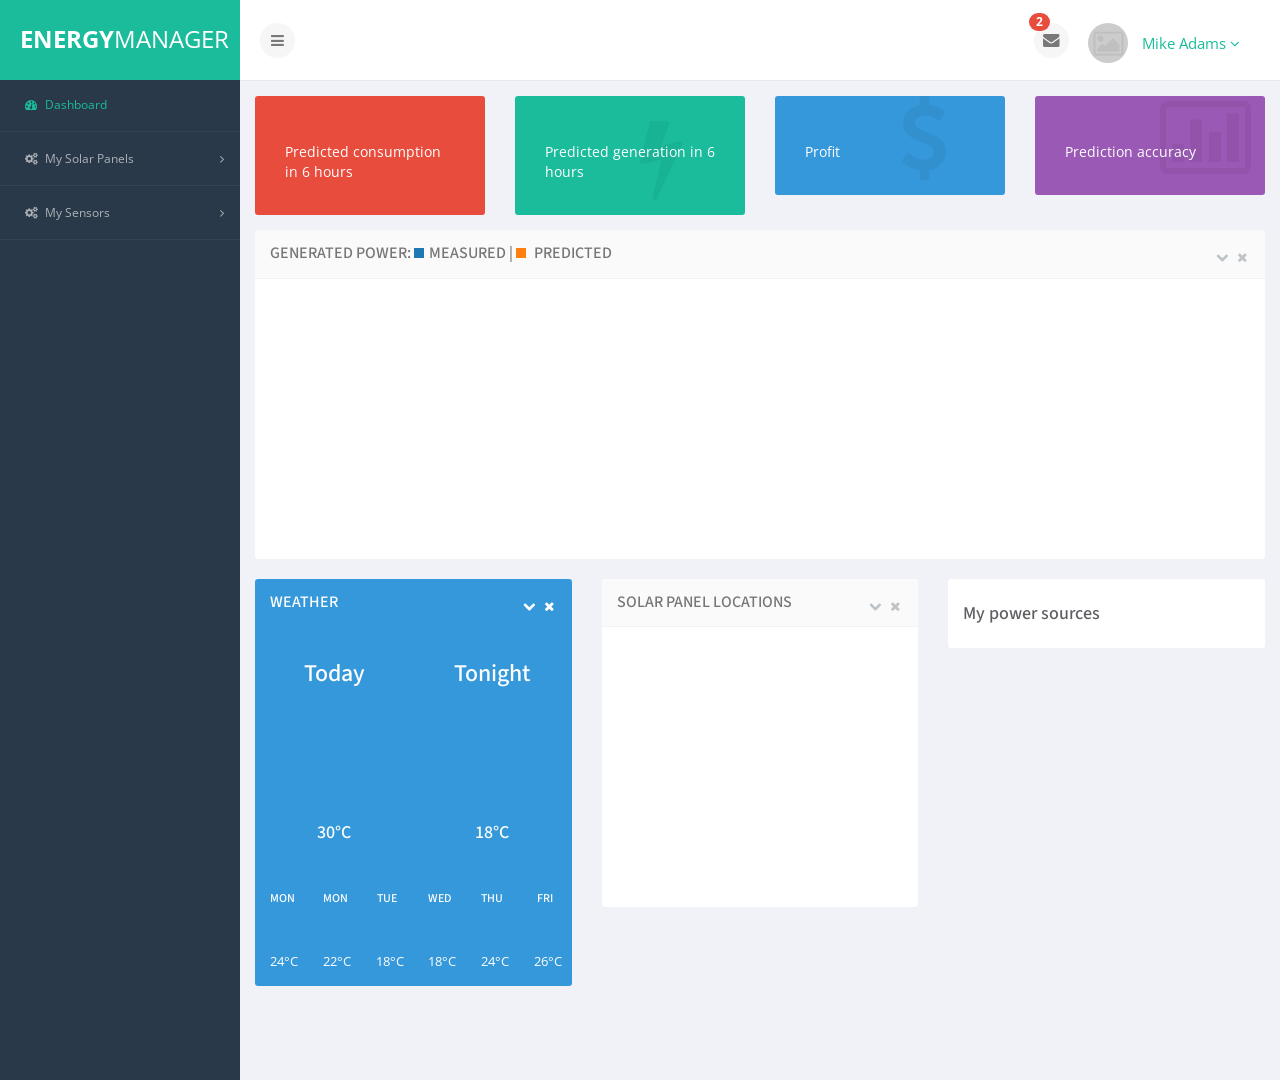
<file: wwwroot/index.html>
<!DOCTYPE html>
<!--[if lt IE 7]>      <html class="no-js lt-ie9 lt-ie8 lt-ie7"> <![endif]-->
<!--[if IE 7]>         <html class="no-js lt-ie9 lt-ie8"> <![endif]-->
<!--[if IE 8]>         <html class="no-js lt-ie9"> <![endif]-->
<!--[if gt IE 8]><!-->
<html class="no-js">
<!--<![endif]-->

<head>
    <meta charset="utf-8">
    <meta http-equiv="X-UA-Compatible" content="IE=edge">
    <title>Energy manager</title>
    <meta name="description" content="">
    <meta name="viewport" content="width=device-width, initial-scale=1.0, maximum-scale=1.0, user-scalable=no" />
    <!-- Favicon -->
    <link rel="shortcut icon" href="assets/img/favicon.ico" type="image/x-icon">
    <!-- Bootstrap core CSS -->
    <link rel="stylesheet" href="assets/plugins/bootstrap/css/bootstrap.min.css">
    <!-- Fonts from Font Awsome -->
    <link rel="stylesheet" href="assets/css/font-awesome.min.css">
    <!-- CSS Animate -->
    <link rel="stylesheet" href="assets/css/animate.css">
    <link rel="stylesheet" href="assets/css/epoch.0.5.2.min.css">
    <!-- Custom styles for this theme -->
    <link rel="stylesheet" href="assets/css/main.css">
    <!-- Vector Map  -->
    <link rel="stylesheet" href="assets/plugins/jvectormap/css/jquery-jvectormap-1.2.2.css">
    <!-- ToDos  -->
    <link rel="stylesheet" href="assets/plugins/todo/css/todos.css">
    <!-- Morris  -->
    <link rel="stylesheet" href="assets/plugins/morris/css/morris.css">
    <!-- Fonts -->
    <link href='http://fonts.googleapis.com/css?family=Source+Sans+Pro:300,400,600,700,900,300italic,400italic,600italic,700italic,900italic' rel='stylesheet' type='text/css'>
    <link href='http://fonts.googleapis.com/css?family=Open+Sans:400,700' rel='stylesheet' type='text/css'>
    <!-- Feature detection -->
    <script src="assets/js/modernizr-2.6.2.min.js"></script>
    <link rel="stylesheet" href="assets/plugins/messenger/css/messenger.css">
    <link rel="stylesheet" href="assets/plugins/messenger/css/messenger-theme-flat.css">
    <link rel="stylesheet" href="assets/plugins/messenger/css/location-sel.css">
    <!-- HTML5 shim and Respond.js IE8 support of HTML5 elements and media queries -->
    <!--[if lt IE 9]>
    <script src="assets/js/html5shiv.js"></script>
    <script src="assets/js/respond.min.js"></script>
    <![endif]-->
</head>

<body class="animated fadeIn">
    <section id="container">
        <header id="header">
            <!--logo start-->
            <div class="brand">
                <a href="index.html" class="logo"><span>Energy</span>Manager</a>
            </div>
            <!--logo end-->
            <div class="toggle-navigation toggle-left">
                <button type="button" class="btn btn-default" id="toggle-left" data-toggle="tooltip" data-placement="right" title="Toggle Navigation">
                    <i class="fa fa-bars"></i>
                </button>
            </div>
            <div class="user-nav">
                <ul>
                    <li class="dropdown messages">
                        <span class="badge badge-danager animated bounceIn" id="new-messages">2</span>
                        <button type="button" class="btn btn-default dropdown-toggle options" id="toggle-mail" data-toggle="dropdown">
                            <i class="fa fa-envelope"></i>
                        </button>
                        <ul class="dropdown-menu alert animated fadeInDown">
                            <li>
                                <h1>You have <strong>2</strong> new messages</h1>
                            </li>
                            <li>
                                <a href="#">
                                    <div class="profile-photo">
                                        <img src="assets/img/avatar.gif" alt="" class="img-circle">
                                    </div>
                                    <div class="message-info">
                                        <span class="sender">James Bagian</span>
                                        <span class="time">30 mins</span>
                                        <div class="message-content">Solar panel prices will drop...</div>
                                    </div>
                                </a>
                            </li>

                            <li>
                                <a href="#">
                                    <div class="profile-photo">
                                        <img src="assets/img/avatar1.gif" alt="" class="img-circle">
                                    </div>
                                    <div class="message-info">
                                        <span class="sender">EnergyManager system</span>
                                        <span class="time">2 hour</span>
                                        <div class="message-content">Your earnings for this month are...</div>
                                    </div>
                                </a>
                            </li>

                            <li>
                                <a href="#">
                                    <div class="profile-photo">
                                        <img src="assets/img/avatar2.gif" alt="" class="img-circle">
                                    </div>
                                    <div class="message-info">
                                        <span class="sender">John Douey</span>
                                        <span class="time">3 hours</span>
                                        <div class="message-content">Improve efficiency of the powerplant...</div>
                                    </div>
                                </a>
                            </li>

                            <li>
                                <a href="#">
                                    <div class="profile-photo">
                                        <img src="assets/img/avatar3.gif" alt="" class="img-circle">
                                    </div>
                                    <div class="message-info">
                                        <span class="sender">EnergyManager system</span>
                                        <span class="time">7 hours</span>
                                        <div class="message-content">Panel 2 performance is below average...</div>
                                    </div>
                                </a>
                            </li>
                            <li>
                                <a href="#">
                                    <div class="profile-photo">
                                        <img src="assets/img/avatar4.gif" alt="" class="img-circle">
                                    </div>
                                    <div class="message-info">
                                        <span class="sender">EnergyManager system</span>
                                        <span class="time">6 hours</span>
                                        <div class="message-content">Another good solar month...</div>
                                    </div>
                                </a>
                            </li>
                            <li><a href="#">Check all messages <i class="fa fa-angle-right"></i></a>
                            </li>
                        </ul>

                    </li>
                    <li class="profile-photo">
                        <img src="assets/img/avatar.png" alt="" class="img-circle">
                    </li>
                    <li class="dropdown settings">
                        <a class="dropdown-toggle" data-toggle="dropdown" href="#">
                      Mike Adams <i class="fa fa-angle-down"></i>
                    </a>
                        <ul class="dropdown-menu animated fadeInDown">
                            <li>
                                <a href="#"><i class="fa fa-user"></i> Profile</a>
                            </li>
                            <li>
                                <a href="#"><i class="fa fa-calendar"></i> Calendar</a>
                            </li>
                            <!--<li>
                                <a href="#"><i class="fa fa-envelope"></i> Inbox <span class="badge badge-danager" id="user-inbox">2</span></a>
                            </li>-->
                            <li>
                                <a href="#"><i class="fa fa-power-off"></i> Logout</a>
                            </li>
                        </ul>
                    </li>
                    <!--<li>
                        <div class="toggle-navigation toggle-right">
                            <button type="button" class="btn btn-default" id="toggle-right">
                                <i class="fa fa-comment"></i>
                            </button>
                        </div>
                    </li>-->

                </ul>
            </div>
        </header>
        <!--sidebar left start-->
        <aside class="sidebar">
            <div id="leftside-navigation" class="nano">
                <ul class="nano-content">
                    <li class="active">
                        <a href="index.html"><i class="fa fa-dashboard"></i><span>Dashboard</span></a>
                    </li>                    
                    <li class="sub-menu">
                        <a href="javascript:void(0);"><i class="fa fa-cogs"></i><span>My Solar Panels</span><i class="arrow fa fa-angle-right pull-right"></i></a>
                        <ul>
                            <li><a href="nodes.html">Manage Solar Panels</a>
                            </li>
                            <li><a href="ui-panels.html">Add Solar Panel</a>
                            </li>
                        </ul>
                    </li>
                    <li class="sub-menu">
                        <a href="javascript:void(0);"><i class="fa fa-cogs"></i><span>My Sensors</span><i class="arrow fa fa-angle-right pull-right"></i></a>
                        <ul>
                            <li><a href="nodes.html">Manage Sensors</a>
                            </li>
                            <li><a href="ui-panels.html">Add Sensor type</a>
                            </li>
                            <li><a href="ui-panels.html">Add Sensor</a>
                            </li>
                        </ul>
                    </li>
                    <!--<li class="sub-menu">
                        <a href="javascript:void(0);"><i class="fa fa-cogs"></i><span>UI Elements</span><i class="arrow fa fa-angle-right pull-right"></i></a>
                        <ul>

                            <li><a href="ui-alerts-notifications.html">Alerts &amp; Notifications</a>
                            </li>
                            <li><a href="ui-panels.html">Panels</a>
                            </li>
                            <li><a href="ui-buttons.html">Buttons</a>
                            </li>
                            <li><a href="ui-slider-progress.html">Sliders &amp; Progress</a>
                            </li>
                            <li><a href="ui-modals-popups.html">Modals &amp; Popups</a>
                            </li>
                            <li><a href="ui-icons.html">Icons</a>
                            </li>
                            <li><a href="ui-grid.html">Grid</a>
                            </li>
                            <li><a href="ui-tabs-accordions.html">Tabs &amp; Accordions</a>
                            </li>
                            <li><a href="ui-nestable-list.html">Nestable Lists</a>
                            </li>
                        </ul>
                    </li>
                    <li class="sub-menu">
                        <a href="javascript:void(0);"><i class="fa fa-table"></i><span>Tables</span><i class="arrow fa fa-angle-right pull-right"></i></a>
                        <ul>
                            <li><a href="tables-basic.html">Basic Tables</a>
                            </li>
                            <li><a href="tables-data.html">Data Tables</a>
                            </li>
                        </ul>
                    </li>
                    <li class="sub-menu">
                        <a href="javascript:void(0);"><i class="fa fa fa-tasks"></i><span>Forms</span><i class="arrow fa fa-angle-right pull-right"></i></a>
                        <ul>
                            <li><a href="forms-components.html">Components</a>
                            </li>
                            <li><a href="forms-validation.html">Validation</a>
                            </li>
                            <li><a href="forms-mask.html">Mask</a>
                            </li>
                            <li><a href="forms-wizard.html">Wizard</a>
                            </li>
                            <li><a href="forms-multiple-file.html">Multiple File Upload</a>
                            </li>
                            <li><a href="forms-wysiwyg.html">WYSIWYG Editor</a>
                            </li>
                        </ul>
                    </li>
                    <li class="sub-menu">
                        <a href="javascript:void(0);"><i class="fa fa-envelope"></i><span>Mail</span><i class="arrow fa fa-angle-right pull-right"></i></a>
                        <ul>
                            <li><a href="mail-inbox.html">Inbox</a>
                            </li>
                            <li><a href="mail-compose.html">Compose Mail</a>
                            </li>
                        </ul>
                    </li>
                    <li class="sub-menu">
                        <a href="javascript:void(0);"><i class="fa fa-bar-chart-o"></i><span>Charts</span><i class="arrow fa fa-angle-right pull-right"></i></a>
                        <ul>
                            <li><a href="charts-chartjs.html">Chartjs</a>
                            </li>
                            <li><a href="charts-morris.html">Morris</a>
                            </li>
                          <li><a href="charts-c3.html">C3 Charts</a></li>
                        </ul>
                    </li>
                    <li class="sub-menu">
                        <a href="javascript:void(0);"><i class="fa fa-map-marker"></i><span>Maps</span><i class="arrow fa fa-angle-right pull-right"></i></a>
                        <ul>
                            <li><a href="map-google.html">Google Map</a>
                            </li>
                            <li><a href="map-vector.html">Vector Map</a>
                            </li>
                        </ul>
                    </li>
                    <li class="sub-menu">
                        <a href="typography.html"><i class="fa fa-text-height"></i><span>Typography</span></a>
                    </li>
                    <li class="sub-menu">
                        <a href="javascript:void(0);"><i class="fa fa-file"></i><span>Pages</span><i class="arrow fa fa-angle-right pull-right"></i></a>
                        <ul>
                            <li><a href="pages-blank.html">Blank Page</a>
                            </li>
                            <li><a href="pages-login.html">Login</a>
                            </li>
                            <li><a href="pages-sign-up.html">Sign Up</a>
                            </li>
                            <li><a href="pages-calendar.html">Calendar</a>
                            </li>
                            <li><a href="pages-timeline.html">Timeline</a>
                            </li>
                            <li><a href="pages-404.html">404</a>
                            </li>
                            <li><a href="pages-500.html">500</a>
                            </li>
                        </ul>
                    </li>-->
                </ul>
            </div>

        </aside>
        <!--sidebar left end-->
        <!--main content start-->
        <section class="main-content-wrapper">
            <section id="main-content">
                <!--tiles start-->
                <div class="row">
                    <div class="col-md-3 col-sm-6">
                        <div class="dashboard-tile detail tile-red">
                            <div class="content">
                                <h1 class="text-left timer" data-from="0" data-to="0" data-speed="0" id="generating"> </h1>
                                <p>Predicted consumption in 6 hours</p>
                            </div>
                            <div class="icon"><i class="fa fa-car"></i>
                            </div>
                        </div>
                    </div>
                    <div class="col-md-3 col-sm-6">
                        <div class="dashboard-tile detail tile-turquoise">
                            <div class="content">
                                <h1 id="predicting" class="text-left timer" data-from="0" data-to="0" data-speed="0"> </h1>
                                <p>Predicted generation in 6 hours</p>
                            </div>
                            <div class="icon"><i class="fa fa-bolt"></i>
                            </div>
                        </div>
                    </div>
                    <div class="col-md-3 col-sm-6">
                        <div class="dashboard-tile detail tile-blue">
                            <div class="content">
                                <h1 id="profit" class="text-left timer" data-from="0" data-to="0" data-speed="0"> </h1>
                                <p>Profit <span class="currently-selling" > -> currently selling</span></p>
                            </div>
                            <div class="icon"><i class="fa fa fa-dollar"></i>
                            </div>
                        </div>
                    </div>
                    <div class="col-md-3 col-sm-6">
                        <div class="dashboard-tile detail tile-purple">
                            <div class="content">
                                <h1 id="accuracy" class="text-left timer" data-to="0" data-speed="0"> </h1>
                                <p>Prediction accuracy</p>
                            </div>
                            <div class="icon"><i class="fa fa-bar-chart-o"></i>
                            </div>
                        </div>
                    </div>
                </div>
                <!--tiles end-->
                <!--dashboard charts and map start-->
                <div class="row">
                    <div class="col-md-12">
                        <div class="panel panel-default">
                            <div class="panel-heading">
                                <h3 class="panel-title">Generated power: <div class="legend" ></div>Measured | <div class="legend2" ></div> Predicted </h3>
                                <div class="actions pull-right">
                                    <i class="fa fa-chevron-down"></i>
                                    <i class="fa fa-times"></i>
                                </div>
                            </div>
                            <div class="panel-body">
                                <div id="chart" class="epoch category10" style="height: 250px;"></div>
                            </div>
                        </div>
                    </div>
                </div>
                <!--dashboard charts and map end-->
                <!--ToDo start-->
                <div class="row">
                    <!--<div class="col-md-4">
                        <div class="panel panel-default">
                            <div class="panel-heading">
                                <h3 class="panel-title">To do list</h3>
                                <div class="actions pull-right">
                                    <i class="fa fa-chevron-down"></i>
                                    <i class="fa fa-times"></i>
                                </div>
                            </div>
                            <div class="panel-body">
                                <div class="row">
                                    <div class="col-md-12">
                                        <div class="form-group">
                                            <input id="new-todo" type="text" class="form-control" placeholder="What needs to be done?">
                                            <section id='main'>
                                                <ul id='todo-list'></ul>
                                            </section>
                                        </div>
                                        <div class="form-group">
                                            <button id="todo-enter" class="btn btn-primary pull-right">Submit</button>
                                            <div id='todo-count'></div>
                                        </div>
                                    </div>
                                </div>

                            </div>
                        </div>

                        <div class="row">
                            <div class="col-md-12">
                                <div class="panel panel-default">
                                    <div class="panel-heading">
                                        <h3 class="panel-title">Server Status</h3>
                                        <div class="actions pull-right">
                                            <i class="fa fa-chevron-down"></i>
                                            <i class="fa fa-times"></i>
                                        </div>
                                    </div>
                                    <div class="panel-body">

                                  <span class="sublabel">Memory Usage</span>
                                  <div class="progress progress-striped">
                                    <div class="progress-bar progress-bar-info" style="width: 20%">20%</div>
                                  </div><!-- progress -->
<!--
                                  <span class="sublabel">CPU Usage </span>
                                  <div class="progress progress-striped">
                                   <div class="progress-bar progress-bar-default" style="width: 60%">60%</div>
                                  </div><!-- progress -->
<!--
                                  <span class="sublabel">Disk Usage </span>
                                  <div class="progress progress-striped">
                                    <div class="progress-bar progress-bar-primary" style="width: 80%">80%</div>
                                  </div><!-- progress -->
<!--                  
                                    </div>
                                </div>

                            </div>
                        </div>
                    </div> -->
                    <div class="col-md-4">
                        <div class="panel panel-solid-info">
                            <div class="panel-heading">
                                <h3 class="panel-title">Weather</h3>
                                <div class="actions pull-right">
                                    <i class="fa fa-chevron-down"></i>
                                    <i class="fa fa-times"></i>
                                </div>
                            </div>
                            <div class="panel-body">
                                <div class="row">
                                    <div class="col-md-6">
                                        <h3 class="text-center small-thin uppercase">Today</h3>
                                        <div class="text-center">
                                            <canvas id="clear-day" width="110" height="110"></canvas>
                                            <h4>30°C</h4>
                                        </div>
                                    </div>
                                    <div class="col-md-6">
                                        <h3 class="text-center small-thin uppercase">Tonight</h3>
                                        <div class="text-center">
                                            <canvas id="partly-cloudy-night" width="110" height="110"></canvas>
                                            <h4>18°C</h4>
                                        </div>
                                    </div>
                                </div>
                            </div>
                            <div class="panel-footer">
                                <div class="row">
                                    <div class="col-md-2">
                                        <h6 class="text-center small-thin uppercase">Mon</h6>
                                        <div class="text-center">
                                            <canvas id="partly-cloudy-day" width="32" height="32"></canvas>
                                            <span>24°C</span>
                                        </div>
                                    </div>

                                    <div class="col-md-2">
                                        <h6 class="text-center small-thin uppercase">Mon</h6>
                                        <div class="text-center">
                                            <canvas id="rain" width="32" height="32"></canvas>
                                            <span>22°C</span>
                                        </div>
                                    </div>

                                    <div class="col-md-2">
                                        <h6 class="text-center small-thin uppercase">Tue</h6>
                                        <div class="text-center">
                                            <canvas id="sleet" width="32" height="32"></canvas>
                                            <span>18°C</span>
                                        </div>
                                    </div>

                                    <div class="col-md-2">
                                        <h6 class="text-center small-thin uppercase">Wed</h6>
                                        <div class="text-center">
                                            <canvas id="snow" width="32" height="32"></canvas>
                                            <span>18°C</span>
                                        </div>
                                    </div>

                                    <div class="col-md-2">
                                        <h6 class="text-center small-thin uppercase">Thu</h6>
                                        <div class="text-center">
                                            <canvas id="wind" width="32" height="32"></canvas>
                                            <span>24°C</span>
                                        </div>
                                    </div>

                                    <div class="col-md-2">
                                        <h6 class="text-center small-thin uppercase">Fri</h6>
                                        <div class="text-center">
                                            <canvas id="fog" width="32" height="32"></canvas>
                                            <span>26°C</span>
                                        </div>
                                    </div>
                                </div>
                            </div>
                        </div>
                    </div>
                    <div class="col-md-4">
                        <div class="panel panel-default">
                            <div class="panel-heading">
                                <h3 class="panel-title">Solar panel locations</h3>
                                <div class="actions pull-right">
                                    <i class="fa fa-chevron-down"></i>
                                    <i class="fa fa-times"></i>
                                </div>
                            </div>
                            <div class="panel-body">
                                <div class="map" id="map" style="height: 250px;"></div>
                            </div>
                        </div>
                    </div>
                    <div class="col-md-4">
                        <div class="panel panel-default">
                            <div class="panel-body">
                                <h4>My power sources</h4>
                                <div id="donut-example"></div>
                            </div>
                        </div>
                    </div>
                </div>

                <!--ToDo end-->
            </section>
        </section>
        <!--main content end-->
        <!--sidebar right start-->
        <aside class="sidebarRight">
            <div id="rightside-navigation ">
                <div class="sidebar-heading"><i class="fa fa-user"></i> Contacts</div>
                <div class="sidebar-title">online</div>
                <div class="list-contacts">
                    <a href="javascript:void(0)" class="list-item">
                        <div class="list-item-image">
                            <img src="assets/img/avatar.gif" class="img-circle">
                        </div>
                        <div class="list-item-content">
                            <h4>James Bagian</h4>
                            <p>Los Angeles, CA</p>
                        </div>
                        <div class="item-status item-status-online"></div>
                    </a>
                    <a href="javascript:void(0)" class="list-item">
                        <div class="list-item-image">
                            <img src="assets/img/avatar1.gif" class="img-circle">
                        </div>
                        <div class="list-item-content">
                            <h4>Jeffrey Ashby</h4>
                            <p>New York, NY</p>
                        </div>
                        <div class="item-status item-status-online"></div>
                    </a>
                    <a href="javascript:void(0)" class="list-item">
                        <div class="list-item-image">
                            <img src="assets/img/avatar2.gif" class="img-circle">
                        </div>
                        <div class="list-item-content">
                            <h4>John Douey</h4>
                            <p>Dallas, TX</p>
                        </div>
                        <div class="item-status item-status-online"></div>
                    </a>
                    <a href="javascript:void(0)" class="list-item">
                        <div class="list-item-image">
                            <img src="assets/img/avatar3.gif" class="img-circle">
                        </div>
                        <div class="list-item-content">
                            <h4>Ellen Baker</h4>
                            <p>London</p>
                        </div>
                        <div class="item-status item-status-away"></div>
                    </a>
                </div>

                <div class="sidebar-title">offline</div>
                <div class="list-contacts">
                    <a href="javascript:void(0)" class="list-item">
                        <div class="list-item-image">
                            <img src="assets/img/avatar4.gif" class="img-circle">
                        </div>
                        <div class="list-item-content">
                            <h4>Ivan Bella</h4>
                            <p>Tokyo, Japan</p>
                        </div>
                        <div class="item-status"></div>
                    </a>
                    <a href="javascript:void(0)" class="list-item">
                        <div class="list-item-image">
                            <img src="assets/img/avatar5.gif" class="img-circle">
                        </div>
                        <div class="list-item-content">
                            <h4>Gerald Carr</h4>
                            <p>Seattle, WA</p>
                        </div>
                        <div class="item-status"></div>
                    </a>
                    <a href="javascript:void(0)" class="list-item">
                        <div class="list-item-image">
                            <img src="assets/img/avatar6.gif" class="img-circle">
                        </div>
                        <div class="list-item-content">
                            <h4>Viktor Gorbatko</h4>
                            <p>Palo Alto, CA</p>
                        </div>
                        <div class="item-status"></div>
                    </a>
                </div>
            </div>
        </aside>
        <!--sidebar right end-->
    </section>
    <!--Global JS-->
    <script src="assets/js/jquery-1.10.2.min.js"></script>
    <script src="http://d3js.org/d3.v3.min.js" charset="utf-8"></script>
    <script src="assets/js/rickshaw.min.js"></script> 
    <script src="assets/js/epoch.0.5.2.min.js"></script>
    <script src="assets/plugins/bootstrap/js/bootstrap.min.js"></script>
    <script src="assets/plugins/waypoints/waypoints.min.js"></script>
    <script src="assets/js/application.js"></script>
    <!--Page Level JS-->
    <script src="assets/plugins/countTo/jquery.countTo.js"></script>
    <script src="assets/plugins/weather/js/skycons.js"></script>
    <script src="http://maps.google.com/maps/api/js?sensor=true"></script>
    <script src="assets/plugins/gmaps/gmaps.js"></script>
    <script src="assets/plugins/gmaps/gmaps-demo.js"></script>
    <script src="assets/plugins/messenger/js/messenger.min.js"></script>
    <script src="assets/plugins/messenger/js/messenger-theme-future.js"></script>
    <!-- FlotCharts  
    <script src="assets/plugins/flot/js/jquery.flot.min.js"></script>
    <script src="assets/plugins/flot/js/jquery.flot.resize.min.js"></script>
    <script src="assets/plugins/flot/js/jquery.flot.canvas.min.js"></script>
    <script src="assets/plugins/flot/js/jquery.flot.image.min.js"></script>
    <script src="assets/plugins/flot/js/jquery.flot.categories.min.js"></script>
    <script src="assets/plugins/flot/js/jquery.flot.crosshair.min.js"></script>
    <script src="assets/plugins/flot/js/jquery.flot.errorbars.min.js"></script>
    <script src="assets/plugins/flot/js/jquery.flot.fillbetween.min.js"></script>
    <script src="assets/plugins/flot/js/jquery.flot.navigate.min.js"></script>
    <script src="assets/plugins/flot/js/jquery.flot.pie.min.js"></script>
    <script src="assets/plugins/flot/js/jquery.flot.selection.min.js"></script>
    <script src="assets/plugins/flot/js/jquery.flot.stack.min.js"></script>
    <script src="assets/plugins/flot/js/jquery.flot.symbol.min.js"></script>
    <script src="assets/plugins/flot/js/jquery.flot.threshold.min.js"></script>
    <script src="assets/plugins/flot/js/jquery.colorhelpers.min.js"></script>
    <script src="assets/plugins/flot/js/jquery.flot.time.min.js"></script>
    <script src="assets/plugins/flot/js/jquery.flot.example.js"></script>-->
    <!-- Morris  -->
    <script src="assets/plugins/morris/js/morris.min.js"></script>
    <script src="assets/plugins/morris/js/raphael.2.1.0.min.js"></script>
    <!-- Vector Map  
    <script src="assets/plugins/jvectormap/js/jquery-jvectormap-1.2.2.min.js"></script>
    <script src="assets/plugins/jvectormap/js/jquery-jvectormap-world-mill-en.js"></script>-->
    <!-- ToDo List  -->
    <script src="assets/plugins/todo/js/todos.js"></script>
    <!--Load these page level functions-->
    <script>
        $(document).ready(function() {
            app.timer();
            app.weather();
            app.morrisPie();
            //app.doChart();

            var chartData = [
              { label: 'Layer 1', values: [ {time: 1371247200, y: 9} ] },
              { label: 'Layer 2', values: [ {time: 1371247200, y: 9} ] }
            ];

            var theChart = $('#chart').epoch({ 
                type: 'time.line', 
                data: chartData,
                axes: ['bottom', 'left'],
                ticks: {time:4, left:2},
                tickFormats: { bottom: function(d) { return new Date(d*1000).getDate() + '.' + (new Date(d*1000).getMonth()+1) + '.-' + (new Date(d*1000).getHours() < 10 ? '0' + new Date(d*1000).getHours() : new Date(d*1000).getHours() )+ ':' + (new Date(d*1000).getMinutes() < 10 ? '0' + new Date(d*1000).getMinutes() : new Date(d*1000).getMinutes()); } },
                windowSize: 50,
                fps: 5
            });
            
            var profit = 0;
            var showing = false;
            var counter = 0;

            (function worker() {
                    $.getJSON('/sensors/queryLastMeasurementAndPredict', function (data3) {     
                        var timeMeas = new Date(data3[0].time); 
                        var unixTime = timeMeas.getTime() / 1000;
                        var linreg = data3[0].pred_value; 
                        var nn = data3[0].pred_value_nn;
                        var realVal = data3[0].value;
                        var in6hrs = data3[0].pred_6h;
                        var accuracy = (data3[0].accurate ? data3[0].accurate : 0);

                        $('#generating').text(realVal.toFixed(3) + " A")
                        $('#predicting').text(in6hrs.toFixed(3) + " A")
                        $('#accuracy').text("±" + accuracy.toFixed(3) + " A")
                        if(in6hrs - realVal > 0){
                            profit += (in6hrs - realVal) * 0.004;
                            $('.currently-selling').show();
                            if(!showing && counter > 400){
                                Messenger.options = {
                                    extraClasses: 'messenger-fixed messenger-on-bottom messenger-on-right',
                                    theme: 'flat'
                                }
                                Messenger().post({
                                  message: 'Panel 2 is malfunctioning. Actual generated current was much lower than predicted.',
                                  type: 'error',
                                  showCloseButton: true
                                });
                                counter = 0;  
                            }
                            showing = true;
                        }
                        else{
                            $('.currently-selling').hide();
                            showing = false;
                            counter++
                        }
                        $('#profit').text(profit.toFixed(2) + " $")

                        //console.log(timeMeas.toISOString());
                        theChart.push(
                            [
                                {time: unixTime, y: realVal},
                                {time: unixTime, y: nn}
                            ]
                        )
                        setTimeout(worker, 10);
                    });
            })();
        });
    </script>

</body>

</html>
</file>
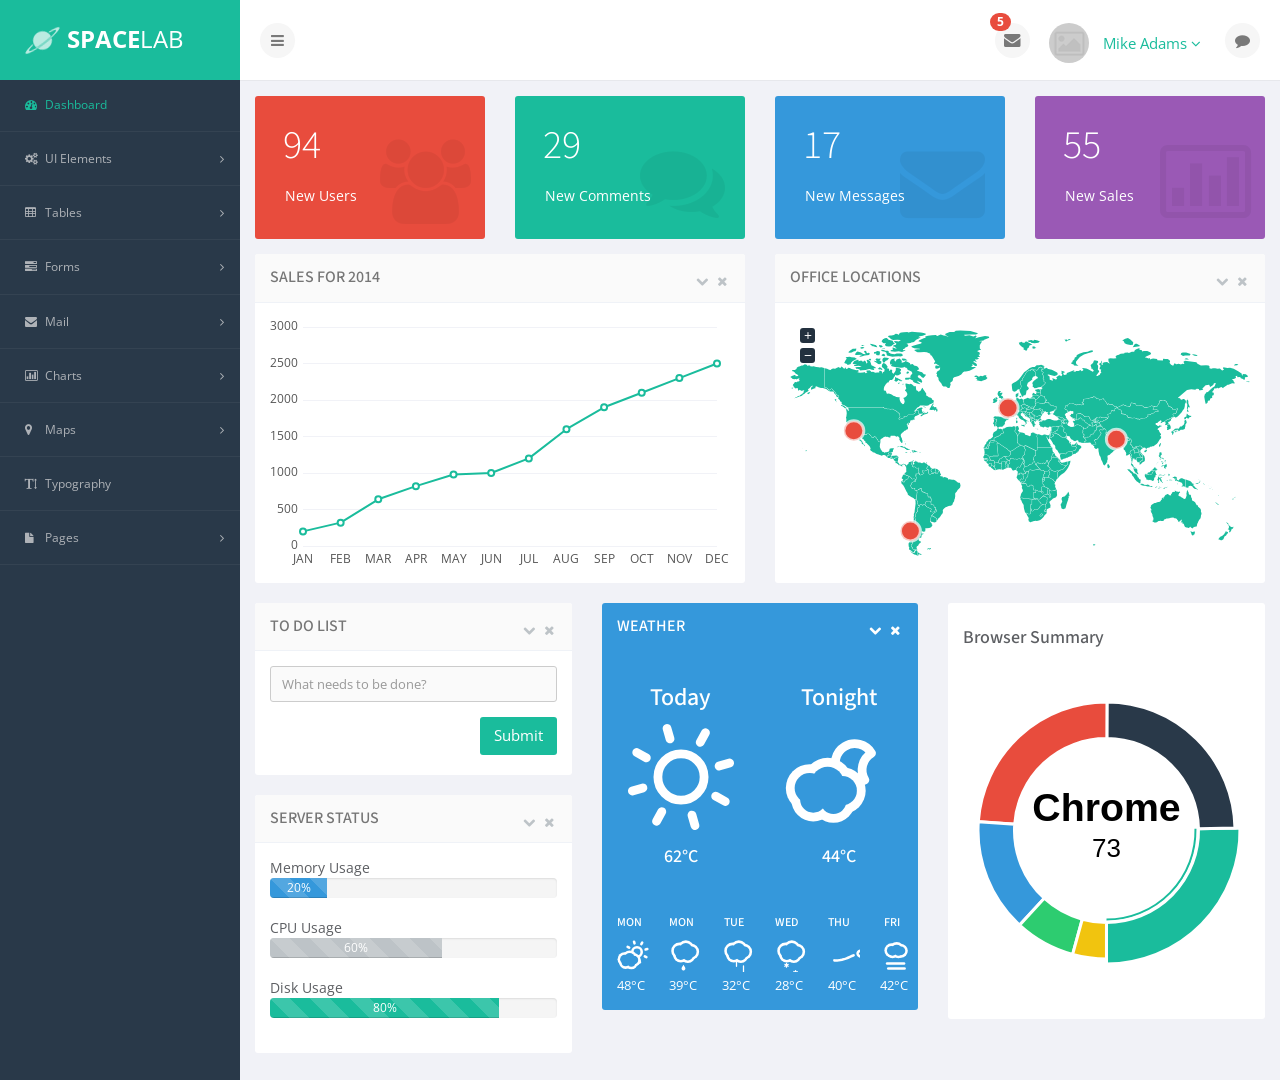
<file: wwwroot_old/files/index.html>
<!DOCTYPE html>
<!--[if lt IE 7]>      <html class="no-js lt-ie9 lt-ie8 lt-ie7"> <![endif]-->
<!--[if IE 7]>         <html class="no-js lt-ie9 lt-ie8"> <![endif]-->
<!--[if IE 8]>         <html class="no-js lt-ie9"> <![endif]-->
<!--[if gt IE 8]><!-->
<html class="no-js">
<!--<![endif]-->

<head>
    <meta charset="utf-8">
    <meta http-equiv="X-UA-Compatible" content="IE=edge">
    <title>SpaceLab</title>
    <meta name="description" content="">
    <meta name="viewport" content="width=device-width, initial-scale=1.0, maximum-scale=1.0, user-scalable=no" />
    <!-- Favicon -->
    <link rel="shortcut icon" href="assets/img/favicon.ico" type="image/x-icon">
    <!-- Bootstrap core CSS -->
    <link rel="stylesheet" href="assets/plugins/bootstrap/css/bootstrap.min.css">
    <!-- Fonts from Font Awsome -->
    <link rel="stylesheet" href="assets/css/font-awesome.min.css">
    <!-- CSS Animate -->
    <link rel="stylesheet" href="assets/css/animate.css">
    <!-- Custom styles for this theme -->
    <link rel="stylesheet" href="assets/css/main.css">
    <!-- Vector Map  -->
    <link rel="stylesheet" href="assets/plugins/jvectormap/css/jquery-jvectormap-1.2.2.css">
    <!-- ToDos  -->
    <link rel="stylesheet" href="assets/plugins/todo/css/todos.css">
    <!-- Morris  -->
    <link rel="stylesheet" href="assets/plugins/morris/css/morris.css">
    <!-- Fonts -->
    <link href='http://fonts.googleapis.com/css?family=Source+Sans+Pro:300,400,600,700,900,300italic,400italic,600italic,700italic,900italic' rel='stylesheet' type='text/css'>
    <link href='http://fonts.googleapis.com/css?family=Open+Sans:400,700' rel='stylesheet' type='text/css'>
    <!-- Feature detection -->
    <script src="assets/js/modernizr-2.6.2.min.js"></script>
    <!-- HTML5 shim and Respond.js IE8 support of HTML5 elements and media queries -->
    <!--[if lt IE 9]>
    <script src="assets/js/html5shiv.js"></script>
    <script src="assets/js/respond.min.js"></script>
    <![endif]-->
</head>

<body class="animated fadeIn">
    <section id="container">
        <header id="header">
            <!--logo start-->
            <div class="brand">
                <a href="index.html" class="logo"><span>Space</span>Lab</a>
            </div>
            <!--logo end-->
            <div class="toggle-navigation toggle-left">
                <button type="button" class="btn btn-default" id="toggle-left" data-toggle="tooltip" data-placement="right" title="Toggle Navigation">
                    <i class="fa fa-bars"></i>
                </button>
            </div>
            <div class="user-nav">
                <ul>
                    <li class="dropdown messages">
                        <span class="badge badge-danager animated bounceIn" id="new-messages">5</span>
                        <button type="button" class="btn btn-default dropdown-toggle options" id="toggle-mail" data-toggle="dropdown">
                            <i class="fa fa-envelope"></i>
                        </button>
                        <ul class="dropdown-menu alert animated fadeInDown">
                            <li>
                                <h1>You have <strong>5</strong> new messages</h1>
                            </li>
                            <li>
                                <a href="#">
                                    <div class="profile-photo">
                                        <img src="assets/img/avatar.gif" alt="" class="img-circle">
                                    </div>
                                    <div class="message-info">
                                        <span class="sender">James Bagian</span>
                                        <span class="time">30 mins</span>
                                        <div class="message-content">Lorem ipsum dolor sit amet, elit rutrum felis sed erat augue fusce...</div>
                                    </div>
                                </a>
                            </li>

                            <li>
                                <a href="#">
                                    <div class="profile-photo">
                                        <img src="assets/img/avatar1.gif" alt="" class="img-circle">
                                    </div>
                                    <div class="message-info">
                                        <span class="sender">Jeffrey Ashby</span>
                                        <span class="time">2 hour</span>
                                        <div class="message-content">hendrerit pellentesque, iure tincidunt, faucibus vitae dolor aliquam...</div>
                                    </div>
                                </a>
                            </li>

                            <li>
                                <a href="#">
                                    <div class="profile-photo">
                                        <img src="assets/img/avatar2.gif" alt="" class="img-circle">
                                    </div>
                                    <div class="message-info">
                                        <span class="sender">John Douey</span>
                                        <span class="time">3 hours</span>
                                        <div class="message-content">Penatibus suspendisse sit pellentesque eu accumsan condimentum nec...</div>
                                    </div>
                                </a>
                            </li>

                            <li>
                                <a href="#">
                                    <div class="profile-photo">
                                        <img src="assets/img/avatar3.gif" alt="" class="img-circle">
                                    </div>
                                    <div class="message-info">
                                        <span class="sender">Ellen Baker</span>
                                        <span class="time">7 hours</span>
                                        <div class="message-content">Sem dapibus in, orci bibendum faucibus tellus, justo arcu...</div>
                                    </div>
                                </a>
                            </li>
                            <li>
                                <a href="#">
                                    <div class="profile-photo">
                                        <img src="assets/img/avatar4.gif" alt="" class="img-circle">
                                    </div>
                                    <div class="message-info">
                                        <span class="sender">Ivan Bella</span>
                                        <span class="time">6 hours</span>
                                        <div class="message-content">Curabitur metus faucibus sapien elit, ante molestie sapien...</div>
                                    </div>
                                </a>
                            </li>
                            <li><a href="#">Check all messages <i class="fa fa-angle-right"></i></a>
                            </li>
                        </ul>

                    </li>
                    <li class="profile-photo">
                        <img src="assets/img/avatar.png" alt="" class="img-circle">
                    </li>
                    <li class="dropdown settings">
                        <a class="dropdown-toggle" data-toggle="dropdown" href="#">
                      Mike Adams <i class="fa fa-angle-down"></i>
                    </a>
                        <ul class="dropdown-menu animated fadeInDown">
                            <li>
                                <a href="#"><i class="fa fa-user"></i> Profile</a>
                            </li>
                            <li>
                                <a href="#"><i class="fa fa-calendar"></i> Calendar</a>
                            </li>
                            <li>
                                <a href="#"><i class="fa fa-envelope"></i> Inbox <span class="badge badge-danager" id="user-inbox">5</span></a>
                            </li>
                            <li>
                                <a href="#"><i class="fa fa-power-off"></i> Logout</a>
                            </li>
                        </ul>
                    </li>
                    <li>
                        <div class="toggle-navigation toggle-right">
                            <button type="button" class="btn btn-default" id="toggle-right">
                                <i class="fa fa-comment"></i>
                            </button>
                        </div>
                    </li>

                </ul>
            </div>
        </header>
        <!--sidebar left start-->
        <aside class="sidebar">
            <div id="leftside-navigation" class="nano">
                <ul class="nano-content">
                    <li class="active">
                        <a href="index.html"><i class="fa fa-dashboard"></i><span>Dashboard</span></a>
                    </li>
                    <li class="sub-menu">
                        <a href="javascript:void(0);"><i class="fa fa-cogs"></i><span>UI Elements</span><i class="arrow fa fa-angle-right pull-right"></i></a>
                        <ul>

                            <li><a href="ui-alerts-notifications.html">Alerts &amp; Notifications</a>
                            </li>
                            <li><a href="ui-panels.html">Panels</a>
                            </li>
                            <li><a href="ui-buttons.html">Buttons</a>
                            </li>
                            <li><a href="ui-slider-progress.html">Sliders &amp; Progress</a>
                            </li>
                            <li><a href="ui-modals-popups.html">Modals &amp; Popups</a>
                            </li>
                            <li><a href="ui-icons.html">Icons</a>
                            </li>
                            <li><a href="ui-grid.html">Grid</a>
                            </li>
                            <li><a href="ui-tabs-accordions.html">Tabs &amp; Accordions</a>
                            </li>
                            <li><a href="ui-nestable-list.html">Nestable Lists</a>
                            </li>
                        </ul>
                    </li>
                    <li class="sub-menu">
                        <a href="javascript:void(0);"><i class="fa fa-table"></i><span>Tables</span><i class="arrow fa fa-angle-right pull-right"></i></a>
                        <ul>
                            <li><a href="tables-basic.html">Basic Tables</a>
                            </li>
                            <li><a href="tables-data.html">Data Tables</a>
                            </li>
                        </ul>
                    </li>
                    <li class="sub-menu">
                        <a href="javascript:void(0);"><i class="fa fa fa-tasks"></i><span>Forms</span><i class="arrow fa fa-angle-right pull-right"></i></a>
                        <ul>
                            <li><a href="forms-components.html">Components</a>
                            </li>
                            <li><a href="forms-validation.html">Validation</a>
                            </li>
                            <li><a href="forms-mask.html">Mask</a>
                            </li>
                            <li><a href="forms-wizard.html">Wizard</a>
                            </li>
                            <li><a href="forms-multiple-file.html">Multiple File Upload</a>
                            </li>
                            <li><a href="forms-wysiwyg.html">WYSIWYG Editor</a>
                            </li>
                        </ul>
                    </li>
                    <li class="sub-menu">
                        <a href="javascript:void(0);"><i class="fa fa-envelope"></i><span>Mail</span><i class="arrow fa fa-angle-right pull-right"></i></a>
                        <ul>
                            <li><a href="mail-inbox.html">Inbox</a>
                            </li>
                            <li><a href="mail-compose.html">Compose Mail</a>
                            </li>
                        </ul>
                    </li>
                    <li class="sub-menu">
                        <a href="javascript:void(0);"><i class="fa fa-bar-chart-o"></i><span>Charts</span><i class="arrow fa fa-angle-right pull-right"></i></a>
                        <ul>
                            <li><a href="charts-chartjs.html">Chartjs</a>
                            </li>
                            <li><a href="charts-morris.html">Morris</a>
                            </li>
                          <li><a href="charts-c3.html">C3 Charts</a></li>
                        </ul>
                    </li>
                    <li class="sub-menu">
                        <a href="javascript:void(0);"><i class="fa fa-map-marker"></i><span>Maps</span><i class="arrow fa fa-angle-right pull-right"></i></a>
                        <ul>
                            <li><a href="map-google.html">Google Map</a>
                            </li>
                            <li><a href="map-vector.html">Vector Map</a>
                            </li>
                        </ul>
                    </li>
                    <li class="sub-menu">
                        <a href="typography.html"><i class="fa fa-text-height"></i><span>Typography</span></a>
                    </li>
                    <li class="sub-menu">
                        <a href="javascript:void(0);"><i class="fa fa-file"></i><span>Pages</span><i class="arrow fa fa-angle-right pull-right"></i></a>
                        <ul>
                            <li><a href="pages-blank.html">Blank Page</a>
                            </li>
                            <li><a href="pages-login.html">Login</a>
                            </li>
                            <li><a href="pages-sign-up.html">Sign Up</a>
                            </li>
                            <li><a href="pages-calendar.html">Calendar</a>
                            </li>
                            <li><a href="pages-timeline.html">Timeline</a>
                            </li>
                            <li><a href="pages-404.html">404</a>
                            </li>
                            <li><a href="pages-500.html">500</a>
                            </li>
                        </ul>
                    </li>
                </ul>
            </div>

        </aside>
        <!--sidebar left end-->
        <!--main content start-->
        <section class="main-content-wrapper">
            <section id="main-content">
                <!--tiles start-->
                <div class="row">
                    <div class="col-md-3 col-sm-6">
                        <div class="dashboard-tile detail tile-red">
                            <div class="content">
                                <h1 class="text-left timer" data-from="0" data-to="180" data-speed="2500"> </h1>
                                <p>New Users</p>
                            </div>
                            <div class="icon"><i class="fa fa-users"></i>
                            </div>
                        </div>
                    </div>
                    <div class="col-md-3 col-sm-6">
                        <div class="dashboard-tile detail tile-turquoise">
                            <div class="content">
                                <h1 class="text-left timer" data-from="0" data-to="56" data-speed="2500"> </h1>
                                <p>New Comments</p>
                            </div>
                            <div class="icon"><i class="fa fa-comments"></i>
                            </div>
                        </div>
                    </div>
                    <div class="col-md-3 col-sm-6">
                        <div class="dashboard-tile detail tile-blue">
                            <div class="content">
                                <h1 class="text-left timer" data-from="0" data-to="32" data-speed="2500"> </h1>
                                <p>New Messages</p>
                            </div>
                            <div class="icon"><i class="fa fa fa-envelope"></i>
                            </div>
                        </div>
                    </div>
                    <div class="col-md-3 col-sm-6">
                        <div class="dashboard-tile detail tile-purple">
                            <div class="content">
                                <h1 class="text-left timer" data-to="105" data-speed="2500"> </h1>
                                <p>New Sales</p>
                            </div>
                            <div class="icon"><i class="fa fa-bar-chart-o"></i>
                            </div>
                        </div>
                    </div>
                </div>
                <!--tiles end-->
                <!--dashboard charts and map start-->
                <div class="row">
                    <div class="col-md-6">
                        <div class="panel panel-default">
                            <div class="panel-heading">
                                <h3 class="panel-title">Sales for 2014</h3>
                                <div class="actions pull-right">
                                    <i class="fa fa-chevron-down"></i>
                                    <i class="fa fa-times"></i>
                                </div>
                            </div>
                            <div class="panel-body">
                                <div id="sales-chart" style="height: 250px;"></div>
                            </div>
                        </div>
                    </div>
                    <div class="col-md-6">
                        <div class="panel panel-default">
                            <div class="panel-heading">
                                <h3 class="panel-title">Office locations</h3>
                                <div class="actions pull-right">
                                    <i class="fa fa-chevron-down"></i>
                                    <i class="fa fa-times"></i>
                                </div>
                            </div>
                            <div class="panel-body">
                                <div class="map" id="map" style="height: 250px;"></div>
                            </div>
                        </div>
                    </div>
                </div>
                <!--dashboard charts and map end-->
                <!--ToDo start-->
                <div class="row">
                    <div class="col-md-4">
                        <div class="panel panel-default">
                            <div class="panel-heading">
                                <h3 class="panel-title">To do list</h3>
                                <div class="actions pull-right">
                                    <i class="fa fa-chevron-down"></i>
                                    <i class="fa fa-times"></i>
                                </div>
                            </div>
                            <div class="panel-body">
                                <div class="row">
                                    <div class="col-md-12">
                                        <div class="form-group">
                                            <input id="new-todo" type="text" class="form-control" placeholder="What needs to be done?">
                                            <section id='main'>
                                                <ul id='todo-list'></ul>
                                            </section>
                                        </div>
                                        <div class="form-group">
                                            <button id="todo-enter" class="btn btn-primary pull-right">Submit</button>
                                            <div id='todo-count'></div>
                                        </div>
                                    </div>
                                </div>

                            </div>
                        </div>

                        <div class="row">
                            <div class="col-md-12">
                                <div class="panel panel-default">
                                    <div class="panel-heading">
                                        <h3 class="panel-title">Server Status</h3>
                                        <div class="actions pull-right">
                                            <i class="fa fa-chevron-down"></i>
                                            <i class="fa fa-times"></i>
                                        </div>
                                    </div>
                                    <div class="panel-body">

                                  <span class="sublabel">Memory Usage</span>
                                  <div class="progress progress-striped">
                                    <div class="progress-bar progress-bar-info" style="width: 20%">20%</div>
                                  </div><!-- progress -->

                                  <span class="sublabel">CPU Usage </span>
                                  <div class="progress progress-striped">
                                   <div class="progress-bar progress-bar-default" style="width: 60%">60%</div>
                                  </div><!-- progress -->

                                  <span class="sublabel">Disk Usage </span>
                                  <div class="progress progress-striped">
                                    <div class="progress-bar progress-bar-primary" style="width: 80%">80%</div>
                                  </div><!-- progress -->
                  
                                    </div>
                                </div>

                            </div>
                        </div>
                    </div>
                    <div class="col-md-4">
                        <div class="panel panel-solid-info">
                            <div class="panel-heading">
                                <h3 class="panel-title">Weather</h3>
                                <div class="actions pull-right">
                                    <i class="fa fa-chevron-down"></i>
                                    <i class="fa fa-times"></i>
                                </div>
                            </div>
                            <div class="panel-body">
                                <div class="row">
                                    <div class="col-md-6">
                                        <h3 class="text-center small-thin uppercase">Today</h3>
                                        <div class="text-center">
                                            <canvas id="clear-day" width="110" height="110"></canvas>
                                            <h4>62°C</h4>
                                        </div>
                                    </div>
                                    <div class="col-md-6">
                                        <h3 class="text-center small-thin uppercase">Tonight</h3>
                                        <div class="text-center">
                                            <canvas id="partly-cloudy-night" width="110" height="110"></canvas>
                                            <h4>44°C</h4>
                                        </div>
                                    </div>
                                </div>
                            </div>
                            <div class="panel-footer">
                                <div class="row">
                                    <div class="col-md-2">
                                        <h6 class="text-center small-thin uppercase">Mon</h6>
                                        <div class="text-center">
                                            <canvas id="partly-cloudy-day" width="32" height="32"></canvas>
                                            <span>48°C</span>
                                        </div>
                                    </div>

                                    <div class="col-md-2">
                                        <h6 class="text-center small-thin uppercase">Mon</h6>
                                        <div class="text-center">
                                            <canvas id="rain" width="32" height="32"></canvas>
                                            <span>39°C</span>
                                        </div>
                                    </div>

                                    <div class="col-md-2">
                                        <h6 class="text-center small-thin uppercase">Tue</h6>
                                        <div class="text-center">
                                            <canvas id="sleet" width="32" height="32"></canvas>
                                            <span>32°C</span>
                                        </div>
                                    </div>

                                    <div class="col-md-2">
                                        <h6 class="text-center small-thin uppercase">Wed</h6>
                                        <div class="text-center">
                                            <canvas id="snow" width="32" height="32"></canvas>
                                            <span>28°C</span>
                                        </div>
                                    </div>

                                    <div class="col-md-2">
                                        <h6 class="text-center small-thin uppercase">Thu</h6>
                                        <div class="text-center">
                                            <canvas id="wind" width="32" height="32"></canvas>
                                            <span>40°C</span>
                                        </div>
                                    </div>

                                    <div class="col-md-2">
                                        <h6 class="text-center small-thin uppercase">Fri</h6>
                                        <div class="text-center">
                                            <canvas id="fog" width="32" height="32"></canvas>
                                            <span>42°C</span>
                                        </div>
                                    </div>
                                </div>
                            </div>
                        </div>
                    </div>
                    <div class="col-md-4">
                        <div class="panel panel-default">
                            <div class="panel-body">
                                <h4>Browser Summary</h4>
                                <div id="donut-example"></div>
                            </div>
                        </div>
                    </div>
                </div>

                <!--ToDo end-->
            </section>
        </section>
        <!--main content end-->
        <!--sidebar right start-->
        <aside class="sidebarRight">
            <div id="rightside-navigation ">
                <div class="sidebar-heading"><i class="fa fa-user"></i> Contacts</div>
                <div class="sidebar-title">online</div>
                <div class="list-contacts">
                    <a href="javascript:void(0)" class="list-item">
                        <div class="list-item-image">
                            <img src="assets/img/avatar.gif" class="img-circle">
                        </div>
                        <div class="list-item-content">
                            <h4>James Bagian</h4>
                            <p>Los Angeles, CA</p>
                        </div>
                        <div class="item-status item-status-online"></div>
                    </a>
                    <a href="javascript:void(0)" class="list-item">
                        <div class="list-item-image">
                            <img src="assets/img/avatar1.gif" class="img-circle">
                        </div>
                        <div class="list-item-content">
                            <h4>Jeffrey Ashby</h4>
                            <p>New York, NY</p>
                        </div>
                        <div class="item-status item-status-online"></div>
                    </a>
                    <a href="javascript:void(0)" class="list-item">
                        <div class="list-item-image">
                            <img src="assets/img/avatar2.gif" class="img-circle">
                        </div>
                        <div class="list-item-content">
                            <h4>John Douey</h4>
                            <p>Dallas, TX</p>
                        </div>
                        <div class="item-status item-status-online"></div>
                    </a>
                    <a href="javascript:void(0)" class="list-item">
                        <div class="list-item-image">
                            <img src="assets/img/avatar3.gif" class="img-circle">
                        </div>
                        <div class="list-item-content">
                            <h4>Ellen Baker</h4>
                            <p>London</p>
                        </div>
                        <div class="item-status item-status-away"></div>
                    </a>
                </div>

                <div class="sidebar-title">offline</div>
                <div class="list-contacts">
                    <a href="javascript:void(0)" class="list-item">
                        <div class="list-item-image">
                            <img src="assets/img/avatar4.gif" class="img-circle">
                        </div>
                        <div class="list-item-content">
                            <h4>Ivan Bella</h4>
                            <p>Tokyo, Japan</p>
                        </div>
                        <div class="item-status"></div>
                    </a>
                    <a href="javascript:void(0)" class="list-item">
                        <div class="list-item-image">
                            <img src="assets/img/avatar5.gif" class="img-circle">
                        </div>
                        <div class="list-item-content">
                            <h4>Gerald Carr</h4>
                            <p>Seattle, WA</p>
                        </div>
                        <div class="item-status"></div>
                    </a>
                    <a href="javascript:void(0)" class="list-item">
                        <div class="list-item-image">
                            <img src="assets/img/avatar6.gif" class="img-circle">
                        </div>
                        <div class="list-item-content">
                            <h4>Viktor Gorbatko</h4>
                            <p>Palo Alto, CA</p>
                        </div>
                        <div class="item-status"></div>
                    </a>
                </div>
            </div>
        </aside>
        <!--sidebar right end-->
    </section>
    <!--Global JS-->
    <script src="assets/js/jquery-1.10.2.min.js"></script>
    <script src="assets/plugins/bootstrap/js/bootstrap.min.js"></script>
    <script src="assets/plugins/waypoints/waypoints.min.js"></script>
    <script src="assets/js/application.js"></script>
    <!--Page Level JS-->
    <script src="assets/plugins/countTo/jquery.countTo.js"></script>
    <script src="assets/plugins/weather/js/skycons.js"></script>
    <!-- FlotCharts  -->
    <script src="assets/plugins/flot/js/jquery.flot.min.js"></script>
    <script src="assets/plugins/flot/js/jquery.flot.resize.min.js"></script>
    <script src="assets/plugins/flot/js/jquery.flot.canvas.min.js"></script>
    <script src="assets/plugins/flot/js/jquery.flot.image.min.js"></script>
    <script src="assets/plugins/flot/js/jquery.flot.categories.min.js"></script>
    <script src="assets/plugins/flot/js/jquery.flot.crosshair.min.js"></script>
    <script src="assets/plugins/flot/js/jquery.flot.errorbars.min.js"></script>
    <script src="assets/plugins/flot/js/jquery.flot.fillbetween.min.js"></script>
    <script src="assets/plugins/flot/js/jquery.flot.navigate.min.js"></script>
    <script src="assets/plugins/flot/js/jquery.flot.pie.min.js"></script>
    <script src="assets/plugins/flot/js/jquery.flot.selection.min.js"></script>
    <script src="assets/plugins/flot/js/jquery.flot.stack.min.js"></script>
    <script src="assets/plugins/flot/js/jquery.flot.symbol.min.js"></script>
    <script src="assets/plugins/flot/js/jquery.flot.threshold.min.js"></script>
    <script src="assets/plugins/flot/js/jquery.colorhelpers.min.js"></script>
    <script src="assets/plugins/flot/js/jquery.flot.time.min.js"></script>
    <script src="assets/plugins/flot/js/jquery.flot.example.js"></script>
    <!-- Morris  -->
    <script src="assets/plugins/morris/js/morris.min.js"></script>
    <script src="assets/plugins/morris/js/raphael.2.1.0.min.js"></script>
    <!-- Vector Map  -->
    <script src="assets/plugins/jvectormap/js/jquery-jvectormap-1.2.2.min.js"></script>
    <script src="assets/plugins/jvectormap/js/jquery-jvectormap-world-mill-en.js"></script>
    <!-- ToDo List  -->
    <script src="assets/plugins/todo/js/todos.js"></script>
    <!--Load these page level functions-->
    <script>
        $(document).ready(function() {
            app.timer();
            app.map();
            app.weather();
            app.morrisPie();
        });
    </script>

</body>

</html>
</file>
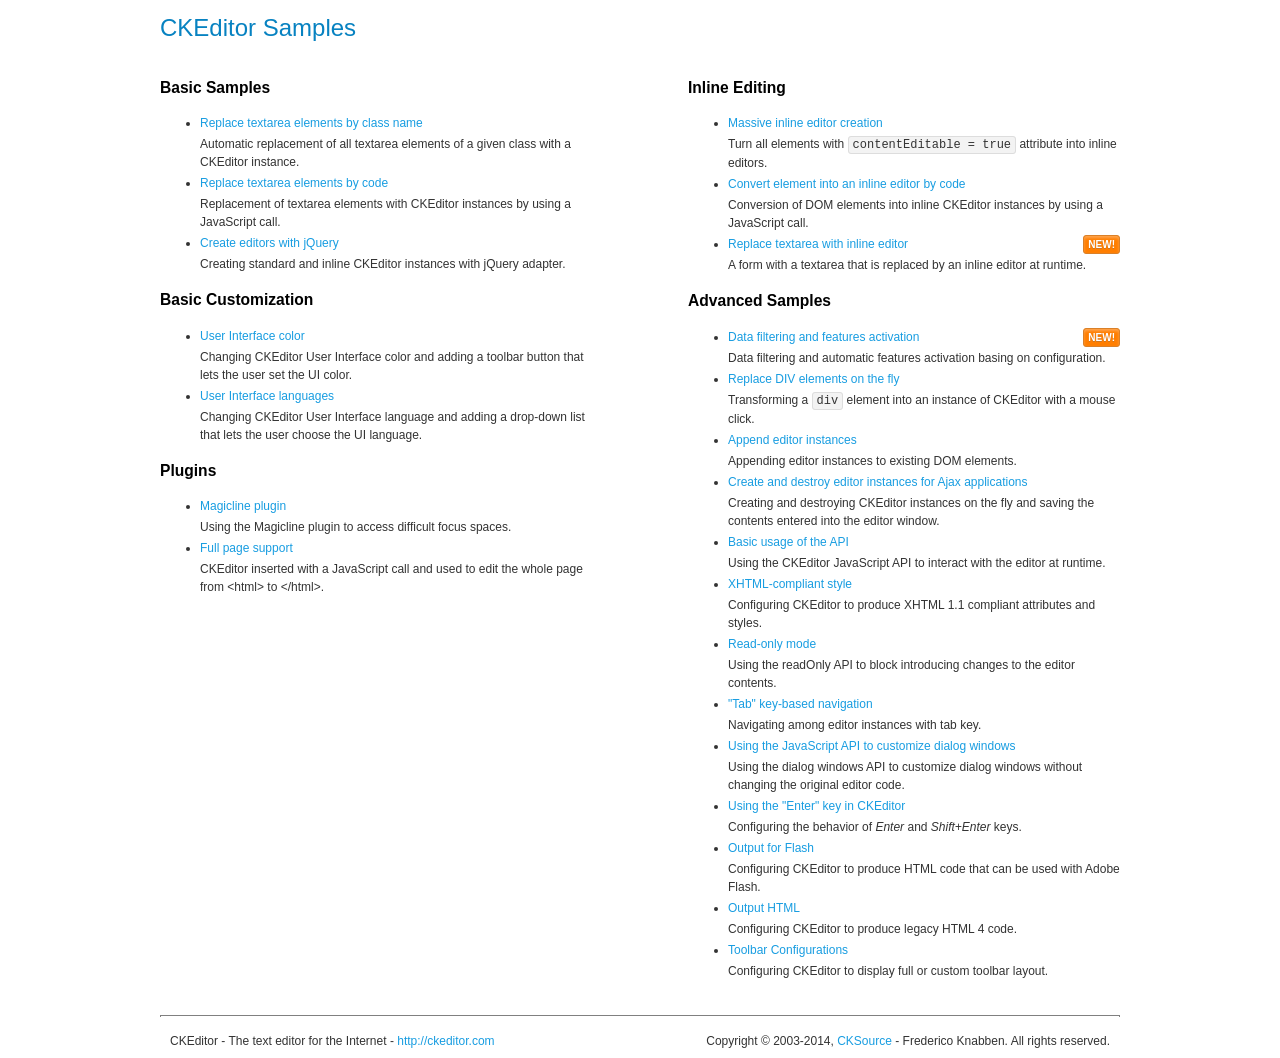
<file: wwwroot/assets/plugins/ckeditor/samples/index.html>
<!DOCTYPE html>
<!--
Copyright (c) 2003-2014, CKSource - Frederico Knabben. All rights reserved.
For licensing, see LICENSE.md or http://ckeditor.com/license
-->
<html>
<head>
	<meta charset="utf-8">
	<title>CKEditor Samples</title>
	<link rel="stylesheet" href="sample.css">
</head>
<body>
	<h1 class="samples">
		CKEditor Samples
	</h1>
	<div class="twoColumns">
		<div class="twoColumnsLeft">
			<h2 class="samples">
				Basic Samples
			</h2>
			<dl class="samples">
				<dt><a class="samples" href="replacebyclass.html">Replace textarea elements by class name</a></dt>
				<dd>Automatic replacement of all textarea elements of a given class with a CKEditor instance.</dd>

				<dt><a class="samples" href="replacebycode.html">Replace textarea elements by code</a></dt>
				<dd>Replacement of textarea elements with CKEditor instances by using a JavaScript call.</dd>

				<dt><a class="samples" href="jquery.html">Create editors with jQuery</a></dt>
				<dd>Creating standard and inline CKEditor instances with jQuery adapter.</dd>
			</dl>

			<h2 class="samples">
				Basic Customization
			</h2>
			<dl class="samples">
				<dt><a class="samples" href="uicolor.html">User Interface color</a></dt>
				<dd>Changing CKEditor User Interface color and adding a toolbar button that lets the user set the UI color.</dd>

				<dt><a class="samples" href="uilanguages.html">User Interface languages</a></dt>
				<dd>Changing CKEditor User Interface language and adding a drop-down list that lets the user choose the UI language.</dd>
			</dl>


			<h2 class="samples">Plugins</h2>
<dl class="samples">
<dt><a class="samples" href="plugins/magicline/magicline.html">Magicline plugin</a></dt>
<dd>Using the Magicline plugin to access difficult focus spaces.</dd>

<dt><a class="samples" href="plugins/wysiwygarea/fullpage.html">Full page support</a></dt>
<dd>CKEditor inserted with a JavaScript call and used to edit the whole page from &lt;html&gt; to &lt;/html&gt;.</dd>
</dl>
		</div>
		<div class="twoColumnsRight">
			<h2 class="samples">
				Inline Editing
			</h2>
			<dl class="samples">
				<dt><a class="samples" href="inlineall.html">Massive inline editor creation</a></dt>
				<dd>Turn all elements with <code>contentEditable = true</code> attribute into inline editors.</dd>

				<dt><a class="samples" href="inlinebycode.html">Convert element into an inline editor by code</a></dt>
				<dd>Conversion of DOM elements into inline CKEditor instances by using a JavaScript call.</dd>

				<dt><a class="samples" href="inlinetextarea.html">Replace textarea with inline editor</a> <span class="new">New!</span></dt>
				<dd>A form with a textarea that is replaced by an inline editor at runtime.</dd>

				
			</dl>

			<h2 class="samples">
				Advanced Samples
			</h2>
			<dl class="samples">
				<dt><a class="samples" href="datafiltering.html">Data filtering and features activation</a> <span class="new">New!</span></dt>
				<dd>Data filtering and automatic features activation basing on configuration.</dd>

				<dt><a class="samples" href="divreplace.html">Replace DIV elements on the fly</a></dt>
				<dd>Transforming a <code>div</code> element into an instance of CKEditor with a mouse click.</dd>

				<dt><a class="samples" href="appendto.html">Append editor instances</a></dt>
				<dd>Appending editor instances to existing DOM elements.</dd>

				<dt><a class="samples" href="ajax.html">Create and destroy editor instances for Ajax applications</a></dt>
				<dd>Creating and destroying CKEditor instances on the fly and saving the contents entered into the editor window.</dd>

				<dt><a class="samples" href="api.html">Basic usage of the API</a></dt>
				<dd>Using the CKEditor JavaScript API to interact with the editor at runtime.</dd>

				<dt><a class="samples" href="xhtmlstyle.html">XHTML-compliant style</a></dt>
				<dd>Configuring CKEditor to produce XHTML 1.1 compliant attributes and styles.</dd>

				<dt><a class="samples" href="readonly.html">Read-only mode</a></dt>
				<dd>Using the readOnly API to block introducing changes to the editor contents.</dd>

				<dt><a class="samples" href="tabindex.html">"Tab" key-based navigation</a></dt>
				<dd>Navigating among editor instances with tab key.</dd>


				
<dt><a class="samples" href="plugins/dialog/dialog.html">Using the JavaScript API to customize dialog windows</a></dt>
<dd>Using the dialog windows API to customize dialog windows without changing the original editor code.</dd>

<dt><a class="samples" href="plugins/enterkey/enterkey.html">Using the &quot;Enter&quot; key in CKEditor</a></dt>
<dd>Configuring the behavior of <em>Enter</em> and <em>Shift+Enter</em> keys.</dd>

<dt><a class="samples" href="plugins/htmlwriter/outputforflash.html">Output for Flash</a></dt>
<dd>Configuring CKEditor to produce HTML code that can be used with Adobe Flash.</dd>

<dt><a class="samples" href="plugins/htmlwriter/outputhtml.html">Output HTML</a></dt>
<dd>Configuring CKEditor to produce legacy HTML 4 code.</dd>

<dt><a class="samples" href="plugins/toolbar/toolbar.html">Toolbar Configurations</a></dt>
<dd>Configuring CKEditor to display full or custom toolbar layout.</dd>

			</dl>
		</div>
	</div>
	<div id="footer">
		<hr>
		<p>
			CKEditor - The text editor for the Internet - <a class="samples" href="http://ckeditor.com/">http://ckeditor.com</a>
		</p>
		<p id="copy">
			Copyright &copy; 2003-2014, <a class="samples" href="http://cksource.com/">CKSource</a> - Frederico Knabben. All rights reserved.
		</p>
	</div>
</body>
</html>
</file>
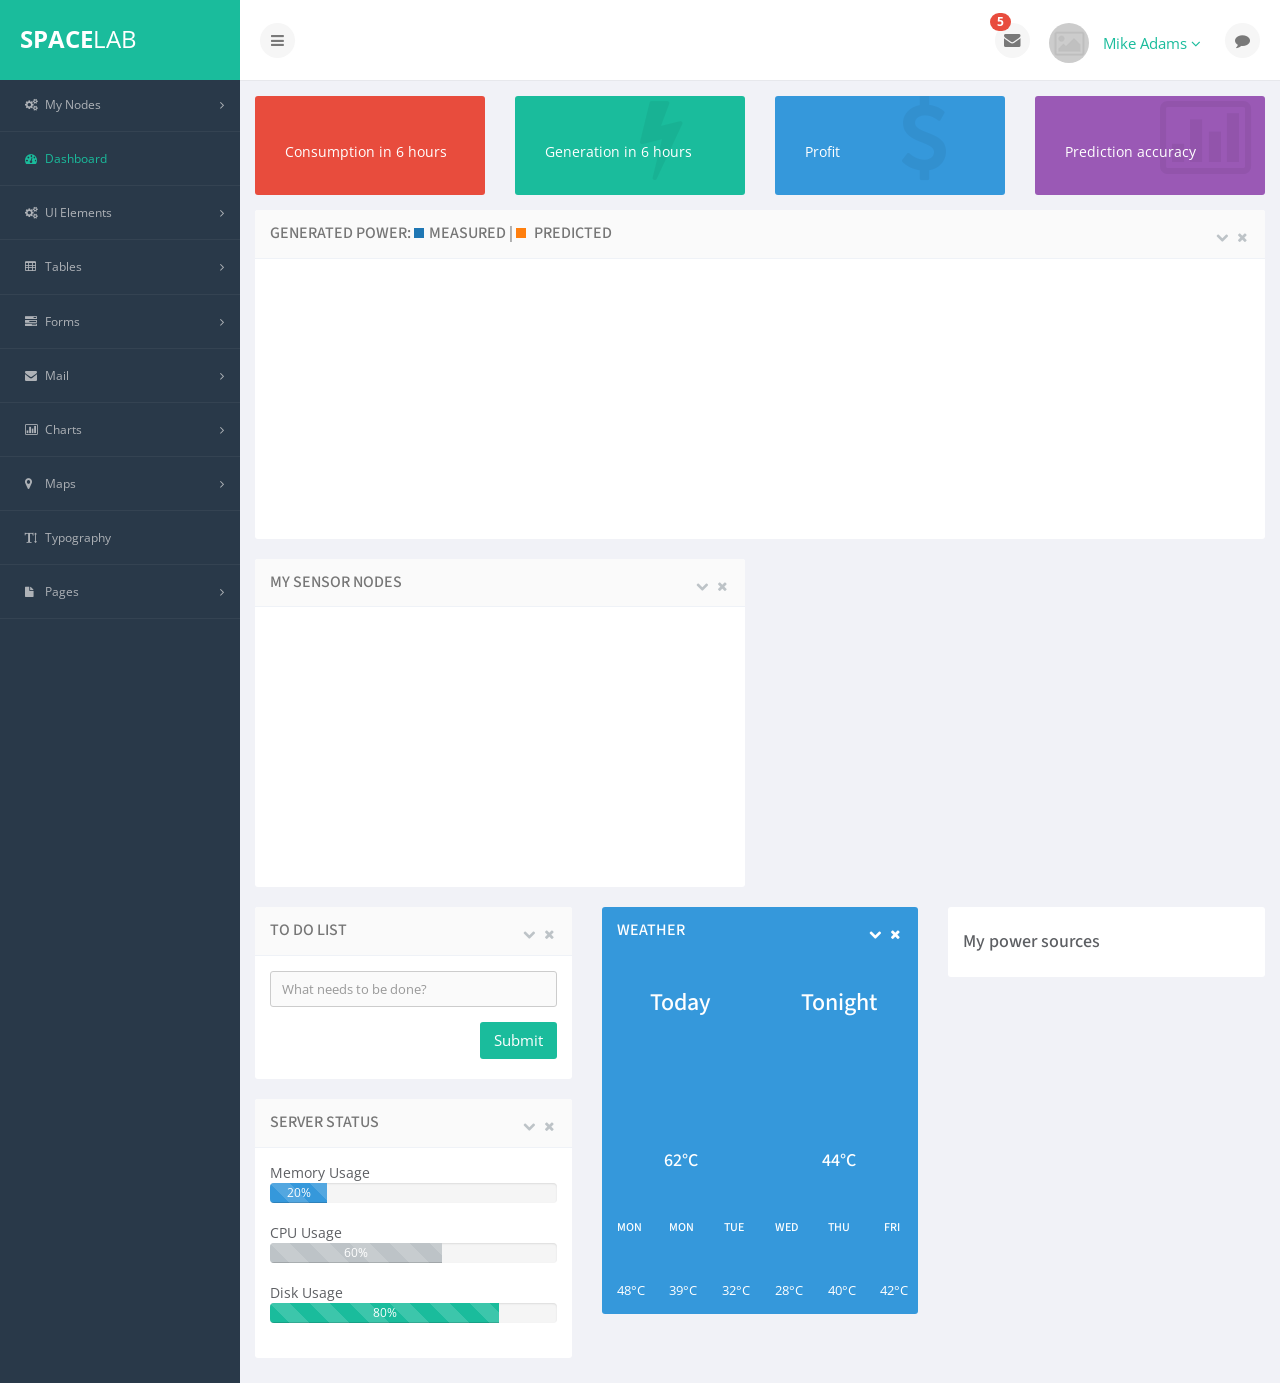
<file: wwwroot/index_new (copy).html>
<!DOCTYPE html>
<!--[if lt IE 7]>      <html class="no-js lt-ie9 lt-ie8 lt-ie7"> <![endif]-->
<!--[if IE 7]>         <html class="no-js lt-ie9 lt-ie8"> <![endif]-->
<!--[if IE 8]>         <html class="no-js lt-ie9"> <![endif]-->
<!--[if gt IE 8]><!-->
<html class="no-js">
<!--<![endif]-->

<head>
    <meta charset="utf-8">
    <meta http-equiv="X-UA-Compatible" content="IE=edge">
    <title>SpaceLab</title>
    <meta name="description" content="">
    <meta name="viewport" content="width=device-width, initial-scale=1.0, maximum-scale=1.0, user-scalable=no" />
    <!-- Favicon -->
    <link rel="shortcut icon" href="assets/img/favicon.ico" type="image/x-icon">
    <!-- Bootstrap core CSS -->
    <link rel="stylesheet" href="assets/plugins/bootstrap/css/bootstrap.min.css">
    <!-- Fonts from Font Awsome -->
    <link rel="stylesheet" href="assets/css/font-awesome.min.css">
    <!-- CSS Animate -->
    <link rel="stylesheet" href="assets/css/animate.css">
    <link rel="stylesheet" href="assets/css/epoch.0.5.2.min.css">
    <!-- Custom styles for this theme -->
    <link rel="stylesheet" href="assets/css/main.css">
    <!-- Vector Map  -->
    <link rel="stylesheet" href="assets/plugins/jvectormap/css/jquery-jvectormap-1.2.2.css">
    <!-- ToDos  -->
    <link rel="stylesheet" href="assets/plugins/todo/css/todos.css">
    <!-- Morris  -->
    <link rel="stylesheet" href="assets/plugins/morris/css/morris.css">
    <!-- Fonts -->
    <link href='http://fonts.googleapis.com/css?family=Source+Sans+Pro:300,400,600,700,900,300italic,400italic,600italic,700italic,900italic' rel='stylesheet' type='text/css'>
    <link href='http://fonts.googleapis.com/css?family=Open+Sans:400,700' rel='stylesheet' type='text/css'>
    <!-- Feature detection -->
    <script src="assets/js/modernizr-2.6.2.min.js"></script>
    <!-- HTML5 shim and Respond.js IE8 support of HTML5 elements and media queries -->
    <!--[if lt IE 9]>
    <script src="assets/js/html5shiv.js"></script>
    <script src="assets/js/respond.min.js"></script>
    <![endif]-->
</head>

<body class="animated fadeIn">
    <section id="container">
        <header id="header">
            <!--logo start-->
            <div class="brand">
                <a href="index.html" class="logo"><span>Space</span>Lab</a>
            </div>
            <!--logo end-->
            <div class="toggle-navigation toggle-left">
                <button type="button" class="btn btn-default" id="toggle-left" data-toggle="tooltip" data-placement="right" title="Toggle Navigation">
                    <i class="fa fa-bars"></i>
                </button>
            </div>
            <div class="user-nav">
                <ul>
                    <li class="dropdown messages">
                        <span class="badge badge-danager animated bounceIn" id="new-messages">5</span>
                        <button type="button" class="btn btn-default dropdown-toggle options" id="toggle-mail" data-toggle="dropdown">
                            <i class="fa fa-envelope"></i>
                        </button>
                        <ul class="dropdown-menu alert animated fadeInDown">
                            <li>
                                <h1>You have <strong>5</strong> new messages</h1>
                            </li>
                            <li>
                                <a href="#">
                                    <div class="profile-photo">
                                        <img src="assets/img/avatar.gif" alt="" class="img-circle">
                                    </div>
                                    <div class="message-info">
                                        <span class="sender">James Bagian</span>
                                        <span class="time">30 mins</span>
                                        <div class="message-content">Lorem ipsum dolor sit amet, elit rutrum felis sed erat augue fusce...</div>
                                    </div>
                                </a>
                            </li>

                            <li>
                                <a href="#">
                                    <div class="profile-photo">
                                        <img src="assets/img/avatar1.gif" alt="" class="img-circle">
                                    </div>
                                    <div class="message-info">
                                        <span class="sender">Jeffrey Ashby</span>
                                        <span class="time">2 hour</span>
                                        <div class="message-content">hendrerit pellentesque, iure tincidunt, faucibus vitae dolor aliquam...</div>
                                    </div>
                                </a>
                            </li>

                            <li>
                                <a href="#">
                                    <div class="profile-photo">
                                        <img src="assets/img/avatar2.gif" alt="" class="img-circle">
                                    </div>
                                    <div class="message-info">
                                        <span class="sender">John Douey</span>
                                        <span class="time">3 hours</span>
                                        <div class="message-content">Penatibus suspendisse sit pellentesque eu accumsan condimentum nec...</div>
                                    </div>
                                </a>
                            </li>

                            <li>
                                <a href="#">
                                    <div class="profile-photo">
                                        <img src="assets/img/avatar3.gif" alt="" class="img-circle">
                                    </div>
                                    <div class="message-info">
                                        <span class="sender">Ellen Baker</span>
                                        <span class="time">7 hours</span>
                                        <div class="message-content">Sem dapibus in, orci bibendum faucibus tellus, justo arcu...</div>
                                    </div>
                                </a>
                            </li>
                            <li>
                                <a href="#">
                                    <div class="profile-photo">
                                        <img src="assets/img/avatar4.gif" alt="" class="img-circle">
                                    </div>
                                    <div class="message-info">
                                        <span class="sender">Ivan Bella</span>
                                        <span class="time">6 hours</span>
                                        <div class="message-content">Curabitur metus faucibus sapien elit, ante molestie sapien...</div>
                                    </div>
                                </a>
                            </li>
                            <li><a href="#">Check all messages <i class="fa fa-angle-right"></i></a>
                            </li>
                        </ul>

                    </li>
                    <li class="profile-photo">
                        <img src="assets/img/avatar.png" alt="" class="img-circle">
                    </li>
                    <li class="dropdown settings">
                        <a class="dropdown-toggle" data-toggle="dropdown" href="#">
                      Mike Adams <i class="fa fa-angle-down"></i>
                    </a>
                        <ul class="dropdown-menu animated fadeInDown">
                            <li>
                                <a href="#"><i class="fa fa-user"></i> Profile</a>
                            </li>
                            <li>
                                <a href="#"><i class="fa fa-calendar"></i> Calendar</a>
                            </li>
                            <li>
                                <a href="#"><i class="fa fa-envelope"></i> Inbox <span class="badge badge-danager" id="user-inbox">5</span></a>
                            </li>
                            <li>
                                <a href="#"><i class="fa fa-power-off"></i> Logout</a>
                            </li>
                        </ul>
                    </li>
                    <li>
                        <div class="toggle-navigation toggle-right">
                            <button type="button" class="btn btn-default" id="toggle-right">
                                <i class="fa fa-comment"></i>
                            </button>
                        </div>
                    </li>

                </ul>
            </div>
        </header>
        <!--sidebar left start-->
        <aside class="sidebar">
            <div id="leftside-navigation" class="nano">
                <ul class="nano-content">
                    <li class="sub-menu">
                        <a href="javascript:void(0);"><i class="fa fa-cogs"></i><span>My Nodes</span><i class="arrow fa fa-angle-right pull-right"></i></a>
                        <ul>

                            <li><a href="ui-alerts-notifications.html">Alerts &amp; Notifications</a>
                            </li>
                            <li><a href="ui-panels.html">Panels</a>
                            </li>
                            <li><a href="ui-buttons.html">Buttons</a>
                            </li>
                            <li><a href="ui-slider-progress.html">Sliders &amp; Progress</a>
                            </li>
                            <li><a href="ui-modals-popups.html">Modals &amp; Popups</a>
                            </li>
                            <li><a href="ui-icons.html">Icons</a>
                            </li>
                            <li><a href="ui-grid.html">Grid</a>
                            </li>
                            <li><a href="ui-tabs-accordions.html">Tabs &amp; Accordions</a>
                            </li>
                            <li><a href="ui-nestable-list.html">Nestable Lists</a>
                            </li>
                        </ul>
                    </li>

                    <li class="active">
                        <a href="index.html"><i class="fa fa-dashboard"></i><span>Dashboard</span></a>
                    </li>
                    <li class="sub-menu">
                        <a href="javascript:void(0);"><i class="fa fa-cogs"></i><span>UI Elements</span><i class="arrow fa fa-angle-right pull-right"></i></a>
                        <ul>

                            <li><a href="ui-alerts-notifications.html">Alerts &amp; Notifications</a>
                            </li>
                            <li><a href="ui-panels.html">Panels</a>
                            </li>
                            <li><a href="ui-buttons.html">Buttons</a>
                            </li>
                            <li><a href="ui-slider-progress.html">Sliders &amp; Progress</a>
                            </li>
                            <li><a href="ui-modals-popups.html">Modals &amp; Popups</a>
                            </li>
                            <li><a href="ui-icons.html">Icons</a>
                            </li>
                            <li><a href="ui-grid.html">Grid</a>
                            </li>
                            <li><a href="ui-tabs-accordions.html">Tabs &amp; Accordions</a>
                            </li>
                            <li><a href="ui-nestable-list.html">Nestable Lists</a>
                            </li>
                        </ul>
                    </li>
                    <li class="sub-menu">
                        <a href="javascript:void(0);"><i class="fa fa-table"></i><span>Tables</span><i class="arrow fa fa-angle-right pull-right"></i></a>
                        <ul>
                            <li><a href="tables-basic.html">Basic Tables</a>
                            </li>
                            <li><a href="tables-data.html">Data Tables</a>
                            </li>
                        </ul>
                    </li>
                    <li class="sub-menu">
                        <a href="javascript:void(0);"><i class="fa fa fa-tasks"></i><span>Forms</span><i class="arrow fa fa-angle-right pull-right"></i></a>
                        <ul>
                            <li><a href="forms-components.html">Components</a>
                            </li>
                            <li><a href="forms-validation.html">Validation</a>
                            </li>
                            <li><a href="forms-mask.html">Mask</a>
                            </li>
                            <li><a href="forms-wizard.html">Wizard</a>
                            </li>
                            <li><a href="forms-multiple-file.html">Multiple File Upload</a>
                            </li>
                            <li><a href="forms-wysiwyg.html">WYSIWYG Editor</a>
                            </li>
                        </ul>
                    </li>
                    <li class="sub-menu">
                        <a href="javascript:void(0);"><i class="fa fa-envelope"></i><span>Mail</span><i class="arrow fa fa-angle-right pull-right"></i></a>
                        <ul>
                            <li><a href="mail-inbox.html">Inbox</a>
                            </li>
                            <li><a href="mail-compose.html">Compose Mail</a>
                            </li>
                        </ul>
                    </li>
                    <li class="sub-menu">
                        <a href="javascript:void(0);"><i class="fa fa-bar-chart-o"></i><span>Charts</span><i class="arrow fa fa-angle-right pull-right"></i></a>
                        <ul>
                            <li><a href="charts-chartjs.html">Chartjs</a>
                            </li>
                            <li><a href="charts-morris.html">Morris</a>
                            </li>
                          <li><a href="charts-c3.html">C3 Charts</a></li>
                        </ul>
                    </li>
                    <li class="sub-menu">
                        <a href="javascript:void(0);"><i class="fa fa-map-marker"></i><span>Maps</span><i class="arrow fa fa-angle-right pull-right"></i></a>
                        <ul>
                            <li><a href="map-google.html">Google Map</a>
                            </li>
                            <li><a href="map-vector.html">Vector Map</a>
                            </li>
                        </ul>
                    </li>
                    <li class="sub-menu">
                        <a href="typography.html"><i class="fa fa-text-height"></i><span>Typography</span></a>
                    </li>
                    <li class="sub-menu">
                        <a href="javascript:void(0);"><i class="fa fa-file"></i><span>Pages</span><i class="arrow fa fa-angle-right pull-right"></i></a>
                        <ul>
                            <li><a href="pages-blank.html">Blank Page</a>
                            </li>
                            <li><a href="pages-login.html">Login</a>
                            </li>
                            <li><a href="pages-sign-up.html">Sign Up</a>
                            </li>
                            <li><a href="pages-calendar.html">Calendar</a>
                            </li>
                            <li><a href="pages-timeline.html">Timeline</a>
                            </li>
                            <li><a href="pages-404.html">404</a>
                            </li>
                            <li><a href="pages-500.html">500</a>
                            </li>
                        </ul>
                    </li>
                </ul>
            </div>

        </aside>
        <!--sidebar left end-->
        <!--main content start-->
        <section class="main-content-wrapper">
            <section id="main-content">
                <!--tiles start-->
                <div class="row">
                    <div class="col-md-3 col-sm-6">
                        <div class="dashboard-tile detail tile-red">
                            <div class="content">
                                <h1 class="text-left timer" data-from="0" data-to="0" data-speed="0" id="generating"> </h1>
                                <p>Consumption in 6 hours</p>
                            </div>
                            <div class="icon"><i class="fa fa-car"></i>
                            </div>
                        </div>
                    </div>
                    <div class="col-md-3 col-sm-6">
                        <div class="dashboard-tile detail tile-turquoise">
                            <div class="content">
                                <h1 id="predicting" class="text-left timer" data-from="0" data-to="0" data-speed="0"> </h1>
                                <p>Generation in 6 hours</p>
                            </div>
                            <div class="icon"><i class="fa fa-bolt"></i>
                            </div>
                        </div>
                    </div>
                    <div class="col-md-3 col-sm-6">
                        <div class="dashboard-tile detail tile-blue">
                            <div class="content">
                                <h1 id="profit" class="text-left timer" data-from="0" data-to="0" data-speed="0"> </h1>
                                <p>Profit <span class="currently-selling" > -> currently selling</span></p>
                            </div>
                            <div class="icon"><i class="fa fa fa-dollar"></i>
                            </div>
                        </div>
                    </div>
                    <div class="col-md-3 col-sm-6">
                        <div class="dashboard-tile detail tile-purple">
                            <div class="content">
                                <h1 id="accuracy" class="text-left timer" data-to="0" data-speed="0"> </h1>
                                <p>Prediction accuracy</p>
                            </div>
                            <div class="icon"><i class="fa fa-bar-chart-o"></i>
                            </div>
                        </div>
                    </div>
                </div>
                <!--tiles end-->
                <!--dashboard charts and map start-->
                <div class="row">
                    <div class="col-md-12">
                        <div class="panel panel-default">
                            <div class="panel-heading">
                                <h3 class="panel-title">Generated power: <div class="legend" ></div>Measured | <div class="legend2" ></div> Predicted </h3>
                                <div class="actions pull-right">
                                    <i class="fa fa-chevron-down"></i>
                                    <i class="fa fa-times"></i>
                                </div>
                            </div>
                            <div class="panel-body">
                                <div id="chart" class="epoch category10" style="height: 250px;"></div>
                            </div>
                        </div>
                    </div>
                    <div class="col-md-6">
                        <div class="panel panel-default">
                            <div class="panel-heading">
                                <h3 class="panel-title">My sensor nodes</h3>
                                <div class="actions pull-right">
                                    <i class="fa fa-chevron-down"></i>
                                    <i class="fa fa-times"></i>
                                </div>
                            </div>
                            <div class="panel-body">
                                <div class="map" id="map" style="height: 250px;"></div>
                            </div>
                        </div>
                    </div>
                </div>
                <!--dashboard charts and map end-->
                <!--ToDo start-->
                <div class="row">
                    <div class="col-md-4">
                        <div class="panel panel-default">
                            <div class="panel-heading">
                                <h3 class="panel-title">To do list</h3>
                                <div class="actions pull-right">
                                    <i class="fa fa-chevron-down"></i>
                                    <i class="fa fa-times"></i>
                                </div>
                            </div>
                            <div class="panel-body">
                                <div class="row">
                                    <div class="col-md-12">
                                        <div class="form-group">
                                            <input id="new-todo" type="text" class="form-control" placeholder="What needs to be done?">
                                            <section id='main'>
                                                <ul id='todo-list'></ul>
                                            </section>
                                        </div>
                                        <div class="form-group">
                                            <button id="todo-enter" class="btn btn-primary pull-right">Submit</button>
                                            <div id='todo-count'></div>
                                        </div>
                                    </div>
                                </div>

                            </div>
                        </div>

                        <div class="row">
                            <div class="col-md-12">
                                <div class="panel panel-default">
                                    <div class="panel-heading">
                                        <h3 class="panel-title">Server Status</h3>
                                        <div class="actions pull-right">
                                            <i class="fa fa-chevron-down"></i>
                                            <i class="fa fa-times"></i>
                                        </div>
                                    </div>
                                    <div class="panel-body">

                                  <span class="sublabel">Memory Usage</span>
                                  <div class="progress progress-striped">
                                    <div class="progress-bar progress-bar-info" style="width: 20%">20%</div>
                                  </div><!-- progress -->

                                  <span class="sublabel">CPU Usage </span>
                                  <div class="progress progress-striped">
                                   <div class="progress-bar progress-bar-default" style="width: 60%">60%</div>
                                  </div><!-- progress -->

                                  <span class="sublabel">Disk Usage </span>
                                  <div class="progress progress-striped">
                                    <div class="progress-bar progress-bar-primary" style="width: 80%">80%</div>
                                  </div><!-- progress -->
                  
                                    </div>
                                </div>

                            </div>
                        </div>
                    </div>
                    <div class="col-md-4">
                        <div class="panel panel-solid-info">
                            <div class="panel-heading">
                                <h3 class="panel-title">Weather</h3>
                                <div class="actions pull-right">
                                    <i class="fa fa-chevron-down"></i>
                                    <i class="fa fa-times"></i>
                                </div>
                            </div>
                            <div class="panel-body">
                                <div class="row">
                                    <div class="col-md-6">
                                        <h3 class="text-center small-thin uppercase">Today</h3>
                                        <div class="text-center">
                                            <canvas id="clear-day" width="110" height="110"></canvas>
                                            <h4>62°C</h4>
                                        </div>
                                    </div>
                                    <div class="col-md-6">
                                        <h3 class="text-center small-thin uppercase">Tonight</h3>
                                        <div class="text-center">
                                            <canvas id="partly-cloudy-night" width="110" height="110"></canvas>
                                            <h4>44°C</h4>
                                        </div>
                                    </div>
                                </div>
                            </div>
                            <div class="panel-footer">
                                <div class="row">
                                    <div class="col-md-2">
                                        <h6 class="text-center small-thin uppercase">Mon</h6>
                                        <div class="text-center">
                                            <canvas id="partly-cloudy-day" width="32" height="32"></canvas>
                                            <span>48°C</span>
                                        </div>
                                    </div>

                                    <div class="col-md-2">
                                        <h6 class="text-center small-thin uppercase">Mon</h6>
                                        <div class="text-center">
                                            <canvas id="rain" width="32" height="32"></canvas>
                                            <span>39°C</span>
                                        </div>
                                    </div>

                                    <div class="col-md-2">
                                        <h6 class="text-center small-thin uppercase">Tue</h6>
                                        <div class="text-center">
                                            <canvas id="sleet" width="32" height="32"></canvas>
                                            <span>32°C</span>
                                        </div>
                                    </div>

                                    <div class="col-md-2">
                                        <h6 class="text-center small-thin uppercase">Wed</h6>
                                        <div class="text-center">
                                            <canvas id="snow" width="32" height="32"></canvas>
                                            <span>28°C</span>
                                        </div>
                                    </div>

                                    <div class="col-md-2">
                                        <h6 class="text-center small-thin uppercase">Thu</h6>
                                        <div class="text-center">
                                            <canvas id="wind" width="32" height="32"></canvas>
                                            <span>40°C</span>
                                        </div>
                                    </div>

                                    <div class="col-md-2">
                                        <h6 class="text-center small-thin uppercase">Fri</h6>
                                        <div class="text-center">
                                            <canvas id="fog" width="32" height="32"></canvas>
                                            <span>42°C</span>
                                        </div>
                                    </div>
                                </div>
                            </div>
                        </div>
                    </div>
                    <div class="col-md-4">
                        <div class="panel panel-default">
                            <div class="panel-body">
                                <h4>My power sources</h4>
                                <div id="donut-example"></div>
                            </div>
                        </div>
                    </div>
                </div>

                <!--ToDo end-->
            </section>
        </section>
        <!--main content end-->
        <!--sidebar right start-->
        <aside class="sidebarRight">
            <div id="rightside-navigation ">
                <div class="sidebar-heading"><i class="fa fa-user"></i> Contacts</div>
                <div class="sidebar-title">online</div>
                <div class="list-contacts">
                    <a href="javascript:void(0)" class="list-item">
                        <div class="list-item-image">
                            <img src="assets/img/avatar.gif" class="img-circle">
                        </div>
                        <div class="list-item-content">
                            <h4>James Bagian</h4>
                            <p>Los Angeles, CA</p>
                        </div>
                        <div class="item-status item-status-online"></div>
                    </a>
                    <a href="javascript:void(0)" class="list-item">
                        <div class="list-item-image">
                            <img src="assets/img/avatar1.gif" class="img-circle">
                        </div>
                        <div class="list-item-content">
                            <h4>Jeffrey Ashby</h4>
                            <p>New York, NY</p>
                        </div>
                        <div class="item-status item-status-online"></div>
                    </a>
                    <a href="javascript:void(0)" class="list-item">
                        <div class="list-item-image">
                            <img src="assets/img/avatar2.gif" class="img-circle">
                        </div>
                        <div class="list-item-content">
                            <h4>John Douey</h4>
                            <p>Dallas, TX</p>
                        </div>
                        <div class="item-status item-status-online"></div>
                    </a>
                    <a href="javascript:void(0)" class="list-item">
                        <div class="list-item-image">
                            <img src="assets/img/avatar3.gif" class="img-circle">
                        </div>
                        <div class="list-item-content">
                            <h4>Ellen Baker</h4>
                            <p>London</p>
                        </div>
                        <div class="item-status item-status-away"></div>
                    </a>
                </div>

                <div class="sidebar-title">offline</div>
                <div class="list-contacts">
                    <a href="javascript:void(0)" class="list-item">
                        <div class="list-item-image">
                            <img src="assets/img/avatar4.gif" class="img-circle">
                        </div>
                        <div class="list-item-content">
                            <h4>Ivan Bella</h4>
                            <p>Tokyo, Japan</p>
                        </div>
                        <div class="item-status"></div>
                    </a>
                    <a href="javascript:void(0)" class="list-item">
                        <div class="list-item-image">
                            <img src="assets/img/avatar5.gif" class="img-circle">
                        </div>
                        <div class="list-item-content">
                            <h4>Gerald Carr</h4>
                            <p>Seattle, WA</p>
                        </div>
                        <div class="item-status"></div>
                    </a>
                    <a href="javascript:void(0)" class="list-item">
                        <div class="list-item-image">
                            <img src="assets/img/avatar6.gif" class="img-circle">
                        </div>
                        <div class="list-item-content">
                            <h4>Viktor Gorbatko</h4>
                            <p>Palo Alto, CA</p>
                        </div>
                        <div class="item-status"></div>
                    </a>
                </div>
            </div>
        </aside>
        <!--sidebar right end-->
    </section>
    <!--Global JS-->
    <script src="assets/js/jquery-1.10.2.min.js"></script>
    <script src="http://d3js.org/d3.v3.min.js" charset="utf-8"></script>
    <script src="assets/js/rickshaw.min.js"></script> 
    <script src="assets/js/epoch.0.5.2.min.js"></script>
    <script src="assets/plugins/bootstrap/js/bootstrap.min.js"></script>
    <script src="assets/plugins/waypoints/waypoints.min.js"></script>
    <script src="assets/js/application.js"></script>
    <!--Page Level JS-->
    <script src="assets/plugins/countTo/jquery.countTo.js"></script>
    <script src="assets/plugins/weather/js/skycons.js"></script>
    <script src="http://maps.google.com/maps/api/js?sensor=true"></script>
    <script src="assets/plugins/gmaps/gmaps.js"></script>
    <script src="assets/plugins/gmaps/gmaps-demo.js"></script>
    <!-- FlotCharts  
    <script src="assets/plugins/flot/js/jquery.flot.min.js"></script>
    <script src="assets/plugins/flot/js/jquery.flot.resize.min.js"></script>
    <script src="assets/plugins/flot/js/jquery.flot.canvas.min.js"></script>
    <script src="assets/plugins/flot/js/jquery.flot.image.min.js"></script>
    <script src="assets/plugins/flot/js/jquery.flot.categories.min.js"></script>
    <script src="assets/plugins/flot/js/jquery.flot.crosshair.min.js"></script>
    <script src="assets/plugins/flot/js/jquery.flot.errorbars.min.js"></script>
    <script src="assets/plugins/flot/js/jquery.flot.fillbetween.min.js"></script>
    <script src="assets/plugins/flot/js/jquery.flot.navigate.min.js"></script>
    <script src="assets/plugins/flot/js/jquery.flot.pie.min.js"></script>
    <script src="assets/plugins/flot/js/jquery.flot.selection.min.js"></script>
    <script src="assets/plugins/flot/js/jquery.flot.stack.min.js"></script>
    <script src="assets/plugins/flot/js/jquery.flot.symbol.min.js"></script>
    <script src="assets/plugins/flot/js/jquery.flot.threshold.min.js"></script>
    <script src="assets/plugins/flot/js/jquery.colorhelpers.min.js"></script>
    <script src="assets/plugins/flot/js/jquery.flot.time.min.js"></script>
    <script src="assets/plugins/flot/js/jquery.flot.example.js"></script>-->
    <!-- Morris  -->
    <script src="assets/plugins/morris/js/morris.min.js"></script>
    <script src="assets/plugins/morris/js/raphael.2.1.0.min.js"></script>
    <!-- Vector Map  
    <script src="assets/plugins/jvectormap/js/jquery-jvectormap-1.2.2.min.js"></script>
    <script src="assets/plugins/jvectormap/js/jquery-jvectormap-world-mill-en.js"></script>-->
    <!-- ToDo List  -->
    <script src="assets/plugins/todo/js/todos.js"></script>
    <!--Load these page level functions-->
    <script>
        $(document).ready(function() {
            app.timer();
            app.weather();
            app.morrisPie();
            //app.doChart();

            var chartData = [
              { label: 'Layer 1', values: [ {time: 1371247200, y: 9} ] },
              { label: 'Layer 2', values: [ {time: 1371247200, y: 9} ] }
            ];

            var theChart = $('#chart').epoch({ 
                type: 'time.line', 
                data: chartData,
                axes: ['bottom', 'left'],
                ticks: {time:4, left:2},
                tickFormats: { bottom: function(d) { return new Date(d*1000).getDate() + '.' + (new Date(d*1000).getMonth()+1) + '.-' + (new Date(d*1000).getHours() < 10 ? '0' + new Date(d*1000).getHours() : new Date(d*1000).getHours() )+ ':' + (new Date(d*1000).getMinutes() < 10 ? '0' + new Date(d*1000).getMinutes() : new Date(d*1000).getMinutes()); } },
                windowSize: 50,
                fps: 5
            });
            
            var profit = 0;

            (function worker() {
                    $.getJSON('/sensors/queryLastMeasurementAndPredict', function (data3) {     
                        var timeMeas = new Date(data3[0].time); 
                        var unixTime = timeMeas.getTime() / 1000;
                        var linreg = data3[0].pred_value; 
                        var nn = data3[0].pred_value_nn;
                        var realVal = data3[0].value;
                        var in6hrs = data3[0].pred_6h;
                        var accuracy = (data3[0].accurate ? data3[0].accurate : 0);

                        $('#generating').text(realVal.toFixed(3) + " A")
                        $('#predicting').text(in6hrs.toFixed(3) + " A")
                        $('#accuracy').text("±" + accuracy.toFixed(3) + " A")
                        if(in6hrs - realVal > 0){
                            profit += (in6hrs - realVal) * 0.004;
                            $('.currently-selling').show();
                        }
                        else
                            $('.currently-selling').hide();
                        $('#profit').text(profit.toFixed(2) + " $")

                        //console.log(timeMeas.toISOString());
                        theChart.push(
                            [
                                {time: unixTime, y: realVal},
                                {time: unixTime, y: nn}
                            ]
                        )
                        setTimeout(worker, 10);
                    });
            })();
        });
    </script>

</body>

</html>
</file>
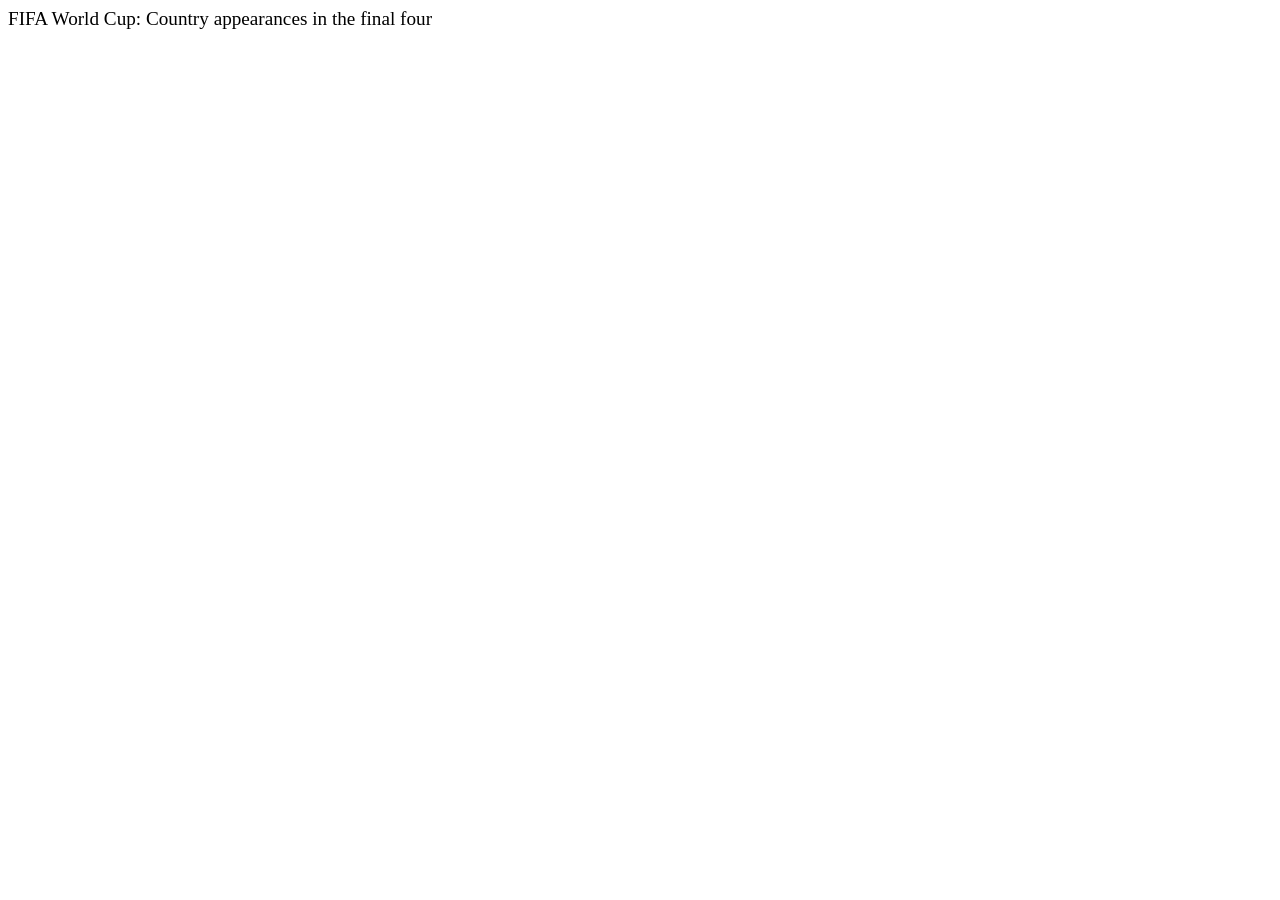
<file: wwwroot/node.html>
<html>
  <head>
    <script type="text/javascript" src="http://www.google.com/jsapi"></script>
    <script type="text/javascript" src="http://word-cumulus-goog-vis.googlecode.com/svn/trunk/wordcumulus.js"></script>
    <script type="text/javascript" src="http://word-cumulus-goog-vis.googlecode.com/svn/trunk/swfobject.js"></script>
    <script type="text/javascript">
      google.load("visualization", "1");

      // Set callback to run when API is loaded
      google.setOnLoadCallback(drawVisualization);

      // Called when the Visualization API is loaded.
      function drawVisualization() {

        // Create and populate a data table.
        var data = new google.visualization.DataTable();
        data.addColumn('string', 'Tag');
        data.addColumn('string', 'URL');
        data.addRows(7);
        data.setCell(0, 0, 'Brazil');
        data.setCell(0, 1, 'http://www.youtube.com/results?search_query=brazil+fifa+world+cup');
        data.setCell(1, 0, 'Italy');
        data.setCell(1, 1, 'http://www.youtube.com/results?search_query=italy+fifa+world+cup');
        data.setCell(2, 0, 'Germany');
        data.setCell(2, 1, 'http://www.youtube.com/results?search_query=germany+fifa+world+cup');
        data.setCell(3, 0, 'Argentina');
        data.setCell(3, 1, 'http://www.youtube.com/results?search_query=argentina+fifa+world+cup');
        data.setCell(4, 0, 'Uruguay');
        data.setCell(4, 1, 'http://www.youtube.com/results?search_query=uruguay+fifa+world+cup');
        data.setCell(5, 0, 'France');
        data.setCell(5, 1, 'http://www.youtube.com/results?search_query=france+fifa+world+cup');
        data.setCell(6, 0, 'England');
        data.setCell(6, 1, 'http://www.youtube.com/results?search_query=england+fifa+world+cup');
        // Instantiate our table object.
        var vis = new gviz_word_cumulus.WordCumulus(document.getElementById('mydiv'));

        // Draw our table with the data we created locally.
        vis.draw(data, {text_color: '#00ff00', speed: 50, width:600, height:600});
       }
   </script>
  </head>

  <body>
        <big>FIFA World Cup: Country appearances in the final four</big>
        <div> </div>
        <div id="mydiv"></div>

  </body>
</html>
</file>
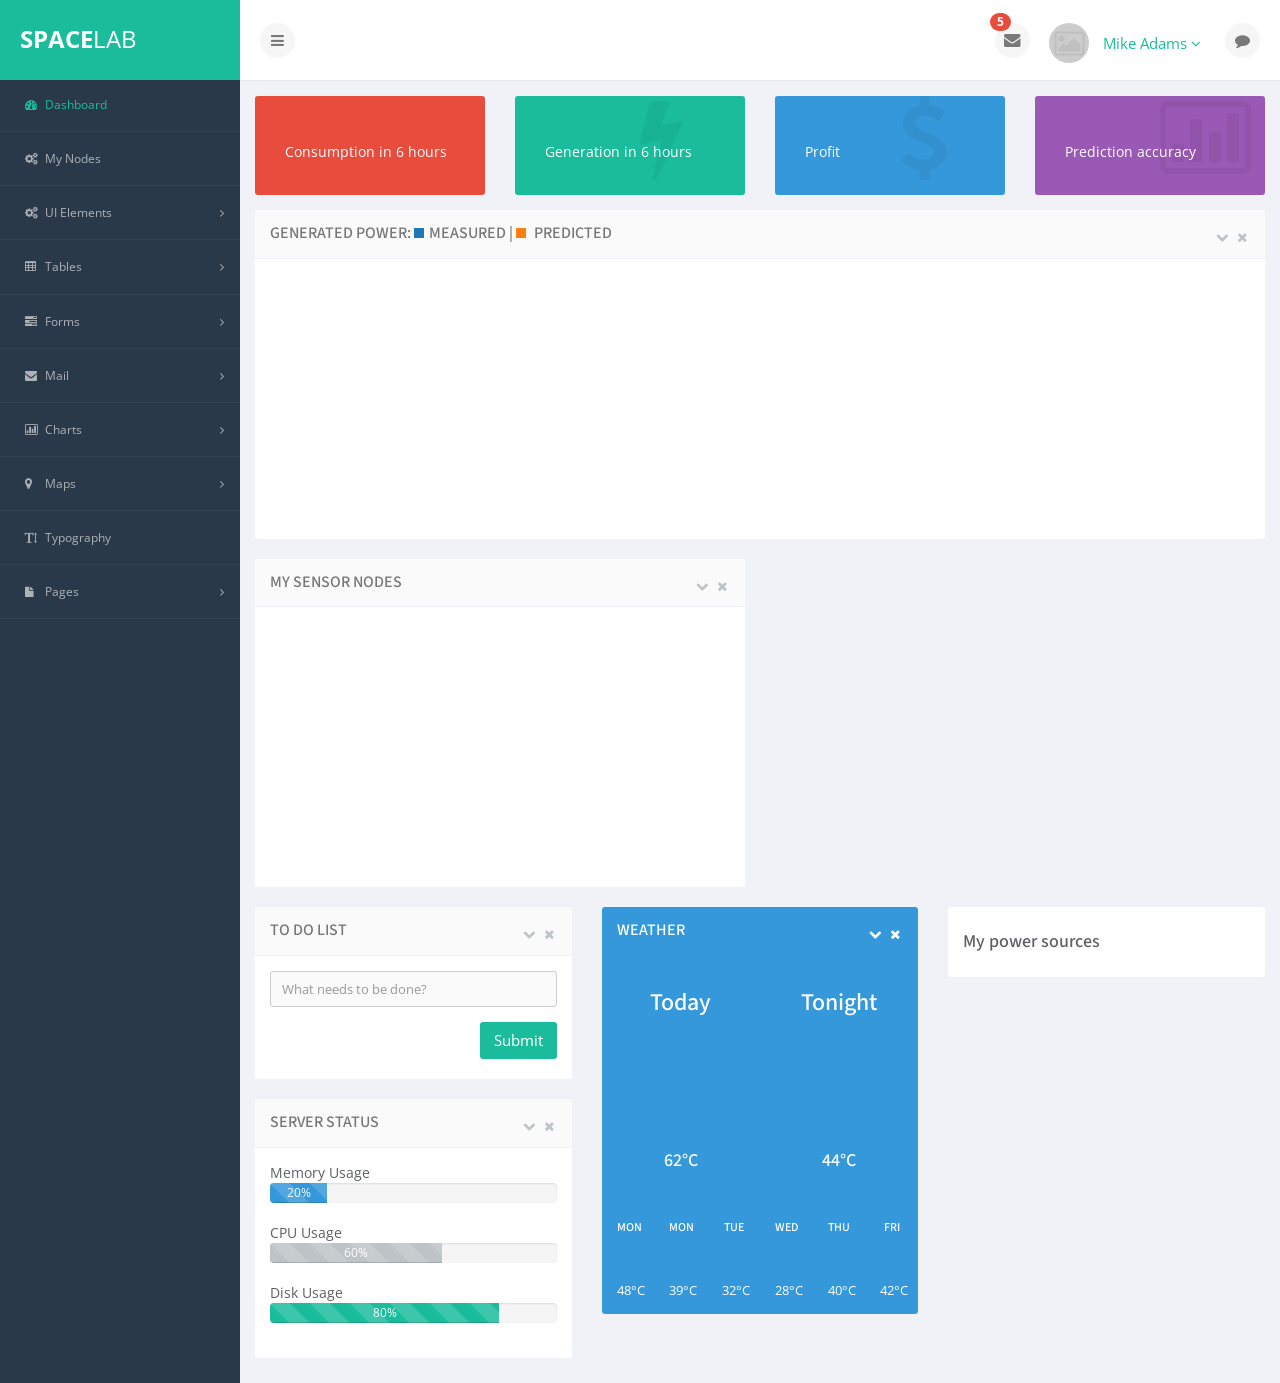
<file: wwwroot/nodes.html>
<!DOCTYPE html>
<!--[if lt IE 7]>      <html class="no-js lt-ie9 lt-ie8 lt-ie7"> <![endif]-->
<!--[if IE 7]>         <html class="no-js lt-ie9 lt-ie8"> <![endif]-->
<!--[if IE 8]>         <html class="no-js lt-ie9"> <![endif]-->
<!--[if gt IE 8]><!-->
<html class="no-js">
<!--<![endif]-->

<head>
    <meta charset="utf-8">
    <meta http-equiv="X-UA-Compatible" content="IE=edge">
    <title>SpaceLab</title>
    <meta name="description" content="">
    <meta name="viewport" content="width=device-width, initial-scale=1.0, maximum-scale=1.0, user-scalable=no" />
    <!-- Favicon -->
    <link rel="shortcut icon" href="assets/img/favicon.ico" type="image/x-icon">
    <!-- Bootstrap core CSS -->
    <link rel="stylesheet" href="assets/plugins/bootstrap/css/bootstrap.min.css">
    <!-- Fonts from Font Awsome -->
    <link rel="stylesheet" href="assets/css/font-awesome.min.css">
    <!-- CSS Animate -->
    <link rel="stylesheet" href="assets/css/animate.css">
    <link rel="stylesheet" href="assets/css/epoch.0.5.2.min.css">
    <!-- Custom styles for this theme -->
    <link rel="stylesheet" href="assets/css/main.css">
    <!-- Vector Map  -->
    <link rel="stylesheet" href="assets/plugins/jvectormap/css/jquery-jvectormap-1.2.2.css">
    <!-- ToDos  -->
    <link rel="stylesheet" href="assets/plugins/todo/css/todos.css">
    <!-- Morris  -->
    <link rel="stylesheet" href="assets/plugins/morris/css/morris.css">
    <!-- Fonts -->
    <link href='http://fonts.googleapis.com/css?family=Source+Sans+Pro:300,400,600,700,900,300italic,400italic,600italic,700italic,900italic' rel='stylesheet' type='text/css'>
    <link href='http://fonts.googleapis.com/css?family=Open+Sans:400,700' rel='stylesheet' type='text/css'>
    <!-- Feature detection -->
    <script src="assets/js/modernizr-2.6.2.min.js"></script>
    <!-- HTML5 shim and Respond.js IE8 support of HTML5 elements and media queries -->
    <!--[if lt IE 9]>
    <script src="assets/js/html5shiv.js"></script>
    <script src="assets/js/respond.min.js"></script>
    <![endif]-->
</head>

<body class="animated fadeIn">
    <section id="container">
        <header id="header">
            <!--logo start-->
            <div class="brand">
                <a href="index.html" class="logo"><span>Space</span>Lab</a>
            </div>
            <!--logo end-->
            <div class="toggle-navigation toggle-left">
                <button type="button" class="btn btn-default" id="toggle-left" data-toggle="tooltip" data-placement="right" title="Toggle Navigation">
                    <i class="fa fa-bars"></i>
                </button>
            </div>
            <div class="user-nav">
                <ul>
                    <li class="dropdown messages">
                        <span class="badge badge-danager animated bounceIn" id="new-messages">5</span>
                        <button type="button" class="btn btn-default dropdown-toggle options" id="toggle-mail" data-toggle="dropdown">
                            <i class="fa fa-envelope"></i>
                        </button>
                        <ul class="dropdown-menu alert animated fadeInDown">
                            <li>
                                <h1>You have <strong>5</strong> new messages</h1>
                            </li>
                            <li>
                                <a href="#">
                                    <div class="profile-photo">
                                        <img src="assets/img/avatar.gif" alt="" class="img-circle">
                                    </div>
                                    <div class="message-info">
                                        <span class="sender">James Bagian</span>
                                        <span class="time">30 mins</span>
                                        <div class="message-content">Lorem ipsum dolor sit amet, elit rutrum felis sed erat augue fusce...</div>
                                    </div>
                                </a>
                            </li>

                            <li>
                                <a href="#">
                                    <div class="profile-photo">
                                        <img src="assets/img/avatar1.gif" alt="" class="img-circle">
                                    </div>
                                    <div class="message-info">
                                        <span class="sender">Jeffrey Ashby</span>
                                        <span class="time">2 hour</span>
                                        <div class="message-content">hendrerit pellentesque, iure tincidunt, faucibus vitae dolor aliquam...</div>
                                    </div>
                                </a>
                            </li>

                            <li>
                                <a href="#">
                                    <div class="profile-photo">
                                        <img src="assets/img/avatar2.gif" alt="" class="img-circle">
                                    </div>
                                    <div class="message-info">
                                        <span class="sender">John Douey</span>
                                        <span class="time">3 hours</span>
                                        <div class="message-content">Penatibus suspendisse sit pellentesque eu accumsan condimentum nec...</div>
                                    </div>
                                </a>
                            </li>

                            <li>
                                <a href="#">
                                    <div class="profile-photo">
                                        <img src="assets/img/avatar3.gif" alt="" class="img-circle">
                                    </div>
                                    <div class="message-info">
                                        <span class="sender">Ellen Baker</span>
                                        <span class="time">7 hours</span>
                                        <div class="message-content">Sem dapibus in, orci bibendum faucibus tellus, justo arcu...</div>
                                    </div>
                                </a>
                            </li>
                            <li>
                                <a href="#">
                                    <div class="profile-photo">
                                        <img src="assets/img/avatar4.gif" alt="" class="img-circle">
                                    </div>
                                    <div class="message-info">
                                        <span class="sender">Ivan Bella</span>
                                        <span class="time">6 hours</span>
                                        <div class="message-content">Curabitur metus faucibus sapien elit, ante molestie sapien...</div>
                                    </div>
                                </a>
                            </li>
                            <li><a href="#">Check all messages <i class="fa fa-angle-right"></i></a>
                            </li>
                        </ul>

                    </li>
                    <li class="profile-photo">
                        <img src="assets/img/avatar.png" alt="" class="img-circle">
                    </li>
                    <li class="dropdown settings">
                        <a class="dropdown-toggle" data-toggle="dropdown" href="#">
                      Mike Adams <i class="fa fa-angle-down"></i>
                    </a>
                        <ul class="dropdown-menu animated fadeInDown">
                            <li>
                                <a href="#"><i class="fa fa-user"></i> Profile</a>
                            </li>
                            <li>
                                <a href="#"><i class="fa fa-calendar"></i> Calendar</a>
                            </li>
                            <li>
                                <a href="#"><i class="fa fa-envelope"></i> Inbox <span class="badge badge-danager" id="user-inbox">5</span></a>
                            </li>
                            <li>
                                <a href="#"><i class="fa fa-power-off"></i> Logout</a>
                            </li>
                        </ul>
                    </li>
                    <li>
                        <div class="toggle-navigation toggle-right">
                            <button type="button" class="btn btn-default" id="toggle-right">
                                <i class="fa fa-comment"></i>
                            </button>
                        </div>
                    </li>

                </ul>
            </div>
        </header>
        <!--sidebar left start-->
        <aside class="sidebar">
            <div id="leftside-navigation" class="nano">
                <ul class="nano-content">
                    <li class="active">
                        <a href="index.html"><i class="fa fa-dashboard"></i><span>Dashboard</span></a>
                    </li>                    
                    <li class="sub-menu">
                        <a href="nodes.html"><i class="fa fa-cogs"></i><span>My Nodes</span></a>
                    </li>
                    <li class="sub-menu">
                        <a href="javascript:void(0);"><i class="fa fa-cogs"></i><span>UI Elements</span><i class="arrow fa fa-angle-right pull-right"></i></a>
                        <ul>

                            <li><a href="ui-alerts-notifications.html">Alerts &amp; Notifications</a>
                            </li>
                            <li><a href="ui-panels.html">Panels</a>
                            </li>
                            <li><a href="ui-buttons.html">Buttons</a>
                            </li>
                            <li><a href="ui-slider-progress.html">Sliders &amp; Progress</a>
                            </li>
                            <li><a href="ui-modals-popups.html">Modals &amp; Popups</a>
                            </li>
                            <li><a href="ui-icons.html">Icons</a>
                            </li>
                            <li><a href="ui-grid.html">Grid</a>
                            </li>
                            <li><a href="ui-tabs-accordions.html">Tabs &amp; Accordions</a>
                            </li>
                            <li><a href="ui-nestable-list.html">Nestable Lists</a>
                            </li>
                        </ul>
                    </li>
                    <li class="sub-menu">
                        <a href="javascript:void(0);"><i class="fa fa-table"></i><span>Tables</span><i class="arrow fa fa-angle-right pull-right"></i></a>
                        <ul>
                            <li><a href="tables-basic.html">Basic Tables</a>
                            </li>
                            <li><a href="tables-data.html">Data Tables</a>
                            </li>
                        </ul>
                    </li>
                    <li class="sub-menu">
                        <a href="javascript:void(0);"><i class="fa fa fa-tasks"></i><span>Forms</span><i class="arrow fa fa-angle-right pull-right"></i></a>
                        <ul>
                            <li><a href="forms-components.html">Components</a>
                            </li>
                            <li><a href="forms-validation.html">Validation</a>
                            </li>
                            <li><a href="forms-mask.html">Mask</a>
                            </li>
                            <li><a href="forms-wizard.html">Wizard</a>
                            </li>
                            <li><a href="forms-multiple-file.html">Multiple File Upload</a>
                            </li>
                            <li><a href="forms-wysiwyg.html">WYSIWYG Editor</a>
                            </li>
                        </ul>
                    </li>
                    <li class="sub-menu">
                        <a href="javascript:void(0);"><i class="fa fa-envelope"></i><span>Mail</span><i class="arrow fa fa-angle-right pull-right"></i></a>
                        <ul>
                            <li><a href="mail-inbox.html">Inbox</a>
                            </li>
                            <li><a href="mail-compose.html">Compose Mail</a>
                            </li>
                        </ul>
                    </li>
                    <li class="sub-menu">
                        <a href="javascript:void(0);"><i class="fa fa-bar-chart-o"></i><span>Charts</span><i class="arrow fa fa-angle-right pull-right"></i></a>
                        <ul>
                            <li><a href="charts-chartjs.html">Chartjs</a>
                            </li>
                            <li><a href="charts-morris.html">Morris</a>
                            </li>
                          <li><a href="charts-c3.html">C3 Charts</a></li>
                        </ul>
                    </li>
                    <li class="sub-menu">
                        <a href="javascript:void(0);"><i class="fa fa-map-marker"></i><span>Maps</span><i class="arrow fa fa-angle-right pull-right"></i></a>
                        <ul>
                            <li><a href="map-google.html">Google Map</a>
                            </li>
                            <li><a href="map-vector.html">Vector Map</a>
                            </li>
                        </ul>
                    </li>
                    <li class="sub-menu">
                        <a href="typography.html"><i class="fa fa-text-height"></i><span>Typography</span></a>
                    </li>
                    <li class="sub-menu">
                        <a href="javascript:void(0);"><i class="fa fa-file"></i><span>Pages</span><i class="arrow fa fa-angle-right pull-right"></i></a>
                        <ul>
                            <li><a href="pages-blank.html">Blank Page</a>
                            </li>
                            <li><a href="pages-login.html">Login</a>
                            </li>
                            <li><a href="pages-sign-up.html">Sign Up</a>
                            </li>
                            <li><a href="pages-calendar.html">Calendar</a>
                            </li>
                            <li><a href="pages-timeline.html">Timeline</a>
                            </li>
                            <li><a href="pages-404.html">404</a>
                            </li>
                            <li><a href="pages-500.html">500</a>
                            </li>
                        </ul>
                    </li>
                </ul>
            </div>

        </aside>
        <!--sidebar left end-->
        <!--main content start-->
        <section class="main-content-wrapper">
            <section id="main-content">
                <!--tiles start-->
                <div class="row">
                    <div class="col-md-3 col-sm-6">
                        <div class="dashboard-tile detail tile-red">
                            <div class="content">
                                <h1 class="text-left timer" data-from="0" data-to="0" data-speed="0" id="generating"> </h1>
                                <p>Consumption in 6 hours</p>
                            </div>
                            <div class="icon"><i class="fa fa-car"></i>
                            </div>
                        </div>
                    </div>
                    <div class="col-md-3 col-sm-6">
                        <div class="dashboard-tile detail tile-turquoise">
                            <div class="content">
                                <h1 id="predicting" class="text-left timer" data-from="0" data-to="0" data-speed="0"> </h1>
                                <p>Generation in 6 hours</p>
                            </div>
                            <div class="icon"><i class="fa fa-bolt"></i>
                            </div>
                        </div>
                    </div>
                    <div class="col-md-3 col-sm-6">
                        <div class="dashboard-tile detail tile-blue">
                            <div class="content">
                                <h1 id="profit" class="text-left timer" data-from="0" data-to="0" data-speed="0"> </h1>
                                <p>Profit <span class="currently-selling" > -> currently selling</span></p>
                            </div>
                            <div class="icon"><i class="fa fa fa-dollar"></i>
                            </div>
                        </div>
                    </div>
                    <div class="col-md-3 col-sm-6">
                        <div class="dashboard-tile detail tile-purple">
                            <div class="content">
                                <h1 id="accuracy" class="text-left timer" data-to="0" data-speed="0"> </h1>
                                <p>Prediction accuracy</p>
                            </div>
                            <div class="icon"><i class="fa fa-bar-chart-o"></i>
                            </div>
                        </div>
                    </div>
                </div>
                <!--tiles end-->
                <!--dashboard charts and map start-->
                <div class="row">
                    <div class="col-md-12">
                        <div class="panel panel-default">
                            <div class="panel-heading">
                                <h3 class="panel-title">Generated power: <div class="legend" ></div>Measured | <div class="legend2" ></div> Predicted </h3>
                                <div class="actions pull-right">
                                    <i class="fa fa-chevron-down"></i>
                                    <i class="fa fa-times"></i>
                                </div>
                            </div>
                            <div class="panel-body">
                                <div id="chart" class="epoch category10" style="height: 250px;"></div>
                            </div>
                        </div>
                    </div>
                    <div class="col-md-6">
                        <div class="panel panel-default">
                            <div class="panel-heading">
                                <h3 class="panel-title">My sensor nodes</h3>
                                <div class="actions pull-right">
                                    <i class="fa fa-chevron-down"></i>
                                    <i class="fa fa-times"></i>
                                </div>
                            </div>
                            <div class="panel-body">
                                <div class="map" id="map" style="height: 250px;"></div>
                            </div>
                        </div>
                    </div>
                </div>
                <!--dashboard charts and map end-->
                <!--ToDo start-->
                <div class="row">
                    <div class="col-md-4">
                        <div class="panel panel-default">
                            <div class="panel-heading">
                                <h3 class="panel-title">To do list</h3>
                                <div class="actions pull-right">
                                    <i class="fa fa-chevron-down"></i>
                                    <i class="fa fa-times"></i>
                                </div>
                            </div>
                            <div class="panel-body">
                                <div class="row">
                                    <div class="col-md-12">
                                        <div class="form-group">
                                            <input id="new-todo" type="text" class="form-control" placeholder="What needs to be done?">
                                            <section id='main'>
                                                <ul id='todo-list'></ul>
                                            </section>
                                        </div>
                                        <div class="form-group">
                                            <button id="todo-enter" class="btn btn-primary pull-right">Submit</button>
                                            <div id='todo-count'></div>
                                        </div>
                                    </div>
                                </div>

                            </div>
                        </div>

                        <div class="row">
                            <div class="col-md-12">
                                <div class="panel panel-default">
                                    <div class="panel-heading">
                                        <h3 class="panel-title">Server Status</h3>
                                        <div class="actions pull-right">
                                            <i class="fa fa-chevron-down"></i>
                                            <i class="fa fa-times"></i>
                                        </div>
                                    </div>
                                    <div class="panel-body">

                                  <span class="sublabel">Memory Usage</span>
                                  <div class="progress progress-striped">
                                    <div class="progress-bar progress-bar-info" style="width: 20%">20%</div>
                                  </div><!-- progress -->

                                  <span class="sublabel">CPU Usage </span>
                                  <div class="progress progress-striped">
                                   <div class="progress-bar progress-bar-default" style="width: 60%">60%</div>
                                  </div><!-- progress -->

                                  <span class="sublabel">Disk Usage </span>
                                  <div class="progress progress-striped">
                                    <div class="progress-bar progress-bar-primary" style="width: 80%">80%</div>
                                  </div><!-- progress -->
                  
                                    </div>
                                </div>

                            </div>
                        </div>
                    </div>
                    <div class="col-md-4">
                        <div class="panel panel-solid-info">
                            <div class="panel-heading">
                                <h3 class="panel-title">Weather</h3>
                                <div class="actions pull-right">
                                    <i class="fa fa-chevron-down"></i>
                                    <i class="fa fa-times"></i>
                                </div>
                            </div>
                            <div class="panel-body">
                                <div class="row">
                                    <div class="col-md-6">
                                        <h3 class="text-center small-thin uppercase">Today</h3>
                                        <div class="text-center">
                                            <canvas id="clear-day" width="110" height="110"></canvas>
                                            <h4>62°C</h4>
                                        </div>
                                    </div>
                                    <div class="col-md-6">
                                        <h3 class="text-center small-thin uppercase">Tonight</h3>
                                        <div class="text-center">
                                            <canvas id="partly-cloudy-night" width="110" height="110"></canvas>
                                            <h4>44°C</h4>
                                        </div>
                                    </div>
                                </div>
                            </div>
                            <div class="panel-footer">
                                <div class="row">
                                    <div class="col-md-2">
                                        <h6 class="text-center small-thin uppercase">Mon</h6>
                                        <div class="text-center">
                                            <canvas id="partly-cloudy-day" width="32" height="32"></canvas>
                                            <span>48°C</span>
                                        </div>
                                    </div>

                                    <div class="col-md-2">
                                        <h6 class="text-center small-thin uppercase">Mon</h6>
                                        <div class="text-center">
                                            <canvas id="rain" width="32" height="32"></canvas>
                                            <span>39°C</span>
                                        </div>
                                    </div>

                                    <div class="col-md-2">
                                        <h6 class="text-center small-thin uppercase">Tue</h6>
                                        <div class="text-center">
                                            <canvas id="sleet" width="32" height="32"></canvas>
                                            <span>32°C</span>
                                        </div>
                                    </div>

                                    <div class="col-md-2">
                                        <h6 class="text-center small-thin uppercase">Wed</h6>
                                        <div class="text-center">
                                            <canvas id="snow" width="32" height="32"></canvas>
                                            <span>28°C</span>
                                        </div>
                                    </div>

                                    <div class="col-md-2">
                                        <h6 class="text-center small-thin uppercase">Thu</h6>
                                        <div class="text-center">
                                            <canvas id="wind" width="32" height="32"></canvas>
                                            <span>40°C</span>
                                        </div>
                                    </div>

                                    <div class="col-md-2">
                                        <h6 class="text-center small-thin uppercase">Fri</h6>
                                        <div class="text-center">
                                            <canvas id="fog" width="32" height="32"></canvas>
                                            <span>42°C</span>
                                        </div>
                                    </div>
                                </div>
                            </div>
                        </div>
                    </div>
                    <div class="col-md-4">
                        <div class="panel panel-default">
                            <div class="panel-body">
                                <h4>My power sources</h4>
                                <div id="donut-example"></div>
                            </div>
                        </div>
                    </div>
                </div>

                <!--ToDo end-->
            </section>
        </section>
        <!--main content end-->
        <!--sidebar right start-->
        <aside class="sidebarRight">
            <div id="rightside-navigation ">
                <div class="sidebar-heading"><i class="fa fa-user"></i> Contacts</div>
                <div class="sidebar-title">online</div>
                <div class="list-contacts">
                    <a href="javascript:void(0)" class="list-item">
                        <div class="list-item-image">
                            <img src="assets/img/avatar.gif" class="img-circle">
                        </div>
                        <div class="list-item-content">
                            <h4>James Bagian</h4>
                            <p>Los Angeles, CA</p>
                        </div>
                        <div class="item-status item-status-online"></div>
                    </a>
                    <a href="javascript:void(0)" class="list-item">
                        <div class="list-item-image">
                            <img src="assets/img/avatar1.gif" class="img-circle">
                        </div>
                        <div class="list-item-content">
                            <h4>Jeffrey Ashby</h4>
                            <p>New York, NY</p>
                        </div>
                        <div class="item-status item-status-online"></div>
                    </a>
                    <a href="javascript:void(0)" class="list-item">
                        <div class="list-item-image">
                            <img src="assets/img/avatar2.gif" class="img-circle">
                        </div>
                        <div class="list-item-content">
                            <h4>John Douey</h4>
                            <p>Dallas, TX</p>
                        </div>
                        <div class="item-status item-status-online"></div>
                    </a>
                    <a href="javascript:void(0)" class="list-item">
                        <div class="list-item-image">
                            <img src="assets/img/avatar3.gif" class="img-circle">
                        </div>
                        <div class="list-item-content">
                            <h4>Ellen Baker</h4>
                            <p>London</p>
                        </div>
                        <div class="item-status item-status-away"></div>
                    </a>
                </div>

                <div class="sidebar-title">offline</div>
                <div class="list-contacts">
                    <a href="javascript:void(0)" class="list-item">
                        <div class="list-item-image">
                            <img src="assets/img/avatar4.gif" class="img-circle">
                        </div>
                        <div class="list-item-content">
                            <h4>Ivan Bella</h4>
                            <p>Tokyo, Japan</p>
                        </div>
                        <div class="item-status"></div>
                    </a>
                    <a href="javascript:void(0)" class="list-item">
                        <div class="list-item-image">
                            <img src="assets/img/avatar5.gif" class="img-circle">
                        </div>
                        <div class="list-item-content">
                            <h4>Gerald Carr</h4>
                            <p>Seattle, WA</p>
                        </div>
                        <div class="item-status"></div>
                    </a>
                    <a href="javascript:void(0)" class="list-item">
                        <div class="list-item-image">
                            <img src="assets/img/avatar6.gif" class="img-circle">
                        </div>
                        <div class="list-item-content">
                            <h4>Viktor Gorbatko</h4>
                            <p>Palo Alto, CA</p>
                        </div>
                        <div class="item-status"></div>
                    </a>
                </div>
            </div>
        </aside>
        <!--sidebar right end-->
    </section>
    <!--Global JS-->
    <script src="assets/js/jquery-1.10.2.min.js"></script>
    <script src="http://d3js.org/d3.v3.min.js" charset="utf-8"></script>
    <script src="assets/js/rickshaw.min.js"></script> 
    <script src="assets/js/epoch.0.5.2.min.js"></script>
    <script src="assets/plugins/bootstrap/js/bootstrap.min.js"></script>
    <script src="assets/plugins/waypoints/waypoints.min.js"></script>
    <script src="assets/js/application.js"></script>
    <!--Page Level JS-->
    <script src="assets/plugins/countTo/jquery.countTo.js"></script>
    <script src="assets/plugins/weather/js/skycons.js"></script>
    <script src="http://maps.google.com/maps/api/js?sensor=true"></script>
    <script src="assets/plugins/gmaps/gmaps.js"></script>
    <script src="assets/plugins/gmaps/gmaps-demo.js"></script>
    <!-- FlotCharts  
    <script src="assets/plugins/flot/js/jquery.flot.min.js"></script>
    <script src="assets/plugins/flot/js/jquery.flot.resize.min.js"></script>
    <script src="assets/plugins/flot/js/jquery.flot.canvas.min.js"></script>
    <script src="assets/plugins/flot/js/jquery.flot.image.min.js"></script>
    <script src="assets/plugins/flot/js/jquery.flot.categories.min.js"></script>
    <script src="assets/plugins/flot/js/jquery.flot.crosshair.min.js"></script>
    <script src="assets/plugins/flot/js/jquery.flot.errorbars.min.js"></script>
    <script src="assets/plugins/flot/js/jquery.flot.fillbetween.min.js"></script>
    <script src="assets/plugins/flot/js/jquery.flot.navigate.min.js"></script>
    <script src="assets/plugins/flot/js/jquery.flot.pie.min.js"></script>
    <script src="assets/plugins/flot/js/jquery.flot.selection.min.js"></script>
    <script src="assets/plugins/flot/js/jquery.flot.stack.min.js"></script>
    <script src="assets/plugins/flot/js/jquery.flot.symbol.min.js"></script>
    <script src="assets/plugins/flot/js/jquery.flot.threshold.min.js"></script>
    <script src="assets/plugins/flot/js/jquery.colorhelpers.min.js"></script>
    <script src="assets/plugins/flot/js/jquery.flot.time.min.js"></script>
    <script src="assets/plugins/flot/js/jquery.flot.example.js"></script>-->
    <!-- Morris  -->
    <script src="assets/plugins/morris/js/morris.min.js"></script>
    <script src="assets/plugins/morris/js/raphael.2.1.0.min.js"></script>
    <!-- Vector Map  
    <script src="assets/plugins/jvectormap/js/jquery-jvectormap-1.2.2.min.js"></script>
    <script src="assets/plugins/jvectormap/js/jquery-jvectormap-world-mill-en.js"></script>-->
    <!-- ToDo List  -->
    <script src="assets/plugins/todo/js/todos.js"></script>
    <!--Load these page level functions-->
    <script>
        $(document).ready(function() {
            app.timer();
            app.weather();
            app.morrisPie();
            //app.doChart();

            var chartData = [
              { label: 'Layer 1', values: [ {time: 1371247200, y: 9} ] },
              { label: 'Layer 2', values: [ {time: 1371247200, y: 9} ] }
            ];

            var theChart = $('#chart').epoch({ 
                type: 'time.line', 
                data: chartData,
                axes: ['bottom', 'left'],
                ticks: {time:4, left:2},
                tickFormats: { bottom: function(d) { return new Date(d*1000).getDate() + '.' + (new Date(d*1000).getMonth()+1) + '.-' + (new Date(d*1000).getHours() < 10 ? '0' + new Date(d*1000).getHours() : new Date(d*1000).getHours() )+ ':' + (new Date(d*1000).getMinutes() < 10 ? '0' + new Date(d*1000).getMinutes() : new Date(d*1000).getMinutes()); } },
                windowSize: 50,
                fps: 5
            });
            
            var profit = 0;

            (function worker() {
                    $.getJSON('/sensors/queryLastMeasurementAndPredict', function (data3) {     
                        var timeMeas = new Date(data3[0].time); 
                        var unixTime = timeMeas.getTime() / 1000;
                        var linreg = data3[0].pred_value; 
                        var nn = data3[0].pred_value_nn;
                        var realVal = data3[0].value;
                        var in6hrs = data3[0].pred_6h;
                        var accuracy = (data3[0].accurate ? data3[0].accurate : 0);

                        $('#generating').text(realVal.toFixed(3) + " A")
                        $('#predicting').text(in6hrs.toFixed(3) + " A")
                        $('#accuracy').text("±" + accuracy.toFixed(3) + " A")
                        if(in6hrs - realVal > 0){
                            profit += (in6hrs - realVal) * 0.004;
                            $('.currently-selling').show();
                        }
                        else
                            $('.currently-selling').hide();
                        $('#profit').text(profit.toFixed(2) + " $")

                        //console.log(timeMeas.toISOString());
                        theChart.push(
                            [
                                {time: unixTime, y: realVal},
                                {time: unixTime, y: nn}
                            ]
                        )
                        setTimeout(worker, 10);
                    });
            })();
        });
    </script>

</body>

</html>
</file>
<file: wwwroot/assets/css/main.css>
/* ==========================================================================
   Base styles
   ========================================================================== */
body {
  color: #5D5F63;
  background: #293949;
  font-family: 'Open Sans', sans-serif;
  padding: 0px;
  margin: 0px;
  text-rendering: optimizeLegibility;
  -webkit-font-smoothing: antialiased;
}
a:link,
a:visited {
  text-decoration: none;
  outline: none;
  color: #1abc9c;
}
a:hover,
a:active {
  outline: none;
  text-decoration: none;
  color: #16a086;
}
h1,
h2,
h3,
h4,
h5,
h6 {
  font-family: 'Source Sans Pro', Arial, sans-serif;
}
p {
  font-size: 14px;
}
hr {
  margin-top: 10px;
  margin-bottom: 10px;
}
img {
  max-width: 100%;
}
::selection {
  background: #fff7dd;
}
::-moz-selection {
  background: #fff7dd;
}
/* ==========================================================================
   Layout
   ========================================================================== */
#container {
  width: 100%;
  height: 100%;
  z-index: 0;
  -webkit-transition: all 0.3s ease-in-out;
  -moz-transition: all 0.3s ease-in-out;
  -o-transition: all 0.3s ease-in-out;
  -ms-transition: all 0.3s ease-in-out;
  transition: all 0.3s ease-in-out;
}
/* Header */
#header {
  z-index: 200;
  background: #fff;
  min-height: 80px;
  -webkit-transition: all 0.3s ease-in-out;
  -moz-transition: all 0.3s ease-in-out;
  -o-transition: all 0.3s ease-in-out;
  -ms-transition: all 0.3s ease-in-out;
  transition: all 0.3s ease-in-out;
  margin-right: 0;
}
#header .brand {
  float: left;
  width: 240px;
  min-height: 80px;
  padding: 0 0 0 10px;
  position: relative;
  background: #1abc9c; //url('../img/logo.png') no-repeat 25px 26px;
}
#header .logo {
  color: #fff;
  font-size: 1.7em;
  text-transform: uppercase;
  padding: 23px 0 0 10px;
  display: inline-block;
}
#header .logo span {
  font-weight: 700;
}
#header .toggle-navigation button:hover,
#header .toggle-navigation button:active,
#header button#toggle-mail:hover,
#header button#toggle-mail:active {
  background: #1abc9c;
}
#header .toggle-navigation button:hover i,
#header button#toggle-mail:hover i {
  color: #F6F6F6;
}
#header .toggle-navigation.toggle-left {
  margin: 23px 0 0 20px;
  display: inline-block;
}
#header .btn-default {
  padding: 3px 9px;
  background: #F6F6F6;
  -webkit-border-radius: 50%;
  -moz-border-radius: 50%;
  -ms-border-radius: 50%;
  -o-border-radius: 50%;
  border-radius: 50%;
  width: 35px;
  height: 35px;
}
#header .btn-default .fa-bars,
#header .btn-default .fa-comment {
  cursor: pointer;
  color: #797979;
}
#header .user-nav {
  float: right;
  padding-top: 23px;
  padding-right: 20px;
}
#header .user-nav ul li {
  display: inline-block;
  vertical-align: middle;
  font-size: 15px;
}
#header .user-nav ul li .profile-photo {
  display: inline-block;
  overflow: hidden;
  vertical-align: middle;
}
#header .user-nav ul li.dropdown.messages .dropdown-menu {
  width: 350px;
}
#header .user-nav ul li.dropdown.settings .dropdown-menu {
  width: 125px;
}
#header .dropdown.settings .dropdown-menu > li > a:hover,
#header .dropdown.settings .dropdown-menu > li > a:active {
  background-color: #16a086;
  color: #fff;
}
#header .dropdown.settings .dropdown-menu > li > a:hover .badge.badge-danager {
  background-color: #fff;
  color: #1abc9c;
}
#header .user-nav ul li.dropdown.messages .dropdown-menu > li > a:hover,
#header .user-nav ul li.dropdown.messages .dropdown-menu > li > a:hover .message-info .time {
  background: #1abc9c;
  color: #fff;
}
#header .user-nav ul li.dropdown.messages .dropdown-menu {
  -webkit-border-radius: 3px;
  -moz-border-radius: 3px;
  -ms-border-radius: 3px;
  -o-border-radius: 3px;
  border-radius: 3px;
  left: -150px;
  top: 48px;
  background-color: #F6F6F6;
  border: none;
  -webkit-box-shadow: 0 0px 5px rgba(0, 0, 0, 0.1);
  -moz-box-shadow: 0 0px 5px rgba(0, 0, 0, 0.1);
  -o-box-shadow: 0 0px 5px rgba(0, 0, 0, 0.1);
  box-shadow: 0 0px 5px rgba(0, 0, 0, 0.1);
  padding: 0;
}
#header .user-nav ul li.dropdown.messages .dropdown-menu:before {
  bottom: 100%;
  left: 48%;
  border: solid transparent;
  content: " ";
  height: 0;
  width: 0;
  position: absolute;
  pointer-events: none;
  border-color: rgba(238, 238, 238, 0);
  border-bottom-color: #e84c3d;
  border-width: 8px;
  margin-left: -8px;
}
#header .messages {
  margin: 0 15px;
}
#header .messages .badge {
  position: absolute;
  top: -10px;
  left: -5px;
}
#header .options i {
  color: #797979;
  font-size: 1.1em;
}
#header .user-nav ul li.dropdown.settings {
  line-height: 39px;
  margin-right: 10px;
  padding: 0 10px 0 10px;
}
#header .user-nav ul li.dropdown.settings .dropdown-menu > li > a {
  padding: 5px 10px;
  font-size: 12px;
}
#header .user-controls ul li.dropdown.settings .dropdown-menu > li {
  display: block;
}
#header .user-nav ul li.dropdown.settings .dropdown-menu {
  -webkit-border-radius: 3px;
  -moz-border-radius: 3px;
  -ms-border-radius: 3px;
  -o-border-radius: 3px;
  border-radius: 3px;
  left: -20px;
  top: 48px;
  background-color: #F6F6F6;
  border-color: #e7e8ec;
  -webkit-box-shadow: 0 0px 5px rgba(0, 0, 0, 0.1);
  -moz-box-shadow: 0 0px 5px rgba(0, 0, 0, 0.1);
  -o-box-shadow: 0 0px 5px rgba(0, 0, 0, 0.1);
  box-shadow: 0 0px 5px rgba(0, 0, 0, 0.1);
}
#header .user-nav ul li.dropdown.settings .dropdown-menu:after {
  bottom: 100%;
  left: 78%;
  border: solid transparent;
  content: " ";
  height: 0;
  width: 0;
  position: absolute;
  pointer-events: none;
  border-color: rgba(238, 238, 238, 0);
  border-bottom-color: #F6F6F6;
  border-width: 8px;
  margin-left: -8px;
}
#header .user-nav ul li.dropdown.settings .dropdown-menu:before {
  bottom: 100%;
  left: 78%;
  border: solid transparent;
  content: " ";
  height: 0;
  width: 0;
  position: absolute;
  pointer-events: none;
  border-color: rgba(238, 238, 238, 0);
  border-bottom-color: #e7e8ec;
  border-width: 8px;
  margin-left: -8px;
  top: -17px;
}
#header .dropdown.settings .dropdown-menu > li,
#header .dropdown.messages .dropdown-menu > li {
  display: block;
}
#header li.dropdown ul.dropdown-menu.alert > li h1 {
  -webkit-border-radius: 3px 3px 0 0;
  -moz-border-radius: 3px 3px 0 0;
  -ms-border-radius: 3px 3px 0 0;
  -o-border-radius: 3px 3px 0 0;
  border-radius: 3px 3px 0 0;
  background-color: #e84c3d;
  margin: 0;
  font-size: 13px;
  padding: 10px;
  font-weight: 400;
  color: white;
}
#header .user-nav ul li.dropdown.messages .dropdown-menu > li:last-child a {
  background-color: white;
  font-weight: 400;
  font-size: 12px;
  margin: 0;
  -webkit-border-radius: 0 0 3px 3px;
  -moz-border-radius: 0 0 3px 3px;
  -ms-border-radius: 0 0 3px 3px;
  -o-border-radius: 0 0 3px 3px;
  border-radius: 0 0 3px 3px;
  text-align: right;
  padding: 10px 15px;
}
#header .user-nav ul li.dropdown.messages .dropdown-menu > li:last-child a:hover {
  background: #1abc9c;
  color: #fff;
}
#header .user-nav ul li.dropdown.messages .dropdown-menu > li > a {
  margin: 10px;
  -webkit-border-radius: 3px;
  -moz-border-radius: 3px;
  -ms-border-radius: 3px;
  -o-border-radius: 3px;
  border-radius: 3px;
  background-color: #fcfcfc;
  color: #797979;
}
#header .user-nav ul li.dropdown.messages .dropdown-menu > li > a .message-info {
  vertical-align: top;
  display: inline-block;
  font-size: 11px;
  margin-left: 5px;
  width: 225px;
}
#header .user-nav ul li.dropdown.messages .dropdown-menu > li > a .message-info .sender {
  font-weight: 500;
}
#header .user-nav ul li.dropdown.messages .dropdown-menu > li > a .message-info .time {
  font-weight: 300;
  font-size: 9px;
  color: #b2b2b2;
}
#header .user-nav ul li.dropdown.messages .dropdown-menu > li > a .message-info .message-content {
  white-space: normal;
  margin-top: 5px;
}
/* Sidebar */
.sidebar {
  width: 240px;
  height: 100%;
  background: #293949;
  position: absolute;
  -webkit-transition: all 0.3s ease-in-out;
  -moz-transition: all 0.3s ease-in-out;
  -o-transition: all 0.3s ease-in-out;
  -ms-transition: all 0.3s ease-in-out;
  transition: all 0.3s ease-in-out;
  z-index: 100;
}
.sidebar-toggle {
  margin-left: -240px;
}
#leftside-navigation ul,
#leftside-navigation ul ul {
  margin: -2px 0 0;
  padding: 0;
}
#leftside-navigation ul li {
  list-style-type: none;
  border-bottom: 1px solid rgba(255, 255, 255, 0.05);
}
#leftside-navigation ul li a {
  color: #aeb2b7;
  text-decoration: none;
  display: block;
  padding: 18px 0 18px 25px;
  font-size: 12px;
  outline: none;
  -webkit-transition: all 200ms ease-in;
  -moz-transition: all 200ms ease-in;
  -o-transition: all 200ms ease-in;
  -ms-transition: all 200ms ease-in;
  transition: all 200ms ease-in;
}
#leftside-navigation ul li a span {
  display: inline-block;
}
#leftside-navigation ul ul li {
  background: #23313f;
  margin-bottom: 0;
  margin-left: 0;
  margin-right: 0;
  border-bottom: none;
}
#leftside-navigation ul ul li a {
  font-size: 12px;
  padding-top: 13px;
  padding-bottom: 13px;
  color: #aeb2b7;
}
#leftside-navigation ul li a i {
  width: 20px;
}
#leftside-navigation ul li a i.fa-angle-right,
#leftside-navigation ul li a i.fa-angle-left {
  padding-top: 3px;
}
#leftside-navigation ul ul {
  display: none;
}
#leftside-navigation li.active ul {
  display: block;
}
#leftside-navigation ul li a:hover,
#leftside-navigation ul li.active > a {
  color: #1abc9c;
}
.btn-primary + .dropdown-menu > li > a:hover,
.btn-primary + .dropdown-menu > li > a:active {
  background-color: #16a086;
}
/* Sidebar Right */
.sidebarRight {
  width: 240px;
  height: 100%;
  background: #293949;
  -webkit-transition: all 0.3s ease-in-out;
  -moz-transition: all 0.3s ease-in-out;
  -o-transition: all 0.3s ease-in-out;
  -ms-transition: all 0.3s ease-in-out;
  transition: all 0.3s ease-in-out;
  z-index: 100;
  position: absolute;
  overflow-y: auto;
  overflow-x: hidden;
  top: 80px;
  right: 0;
  display: none;
}
.sidebar-toggle-right {
  display: block;
}
.sidebarRight .sidebar-heading {
  font-size: 14px;
  color: #FFF;
  font-weight: 500;
  line-height: 30px;
  padding: 10px;
  text-transform: uppercase;
}
.sidebarRight a.list-item:hover {
  background: #23313f;
}
.sidebarRight .sidebar-title {
  font-size: 11px;
  color: #CCC;
  font-weight: 500;
  text-transform: uppercase;
  float: left;
  width: 100%;
  padding: 10px;
}
.sidebarRight .list-contacts .list-item {
  float: left;
  position: relative;
  width: 100%;
  padding: 8px 5px 8px 10px;
  margin-bottom: 3px;
  display: block;
}
.sidebarRight .list-contacts a.list-item,
.sidebarRight .list-contacts .list-item {
  color: #fff !important;
}
.sidebarRight .list-contacts .list-item .list-item-image img {
  float: left;
  width: 30px;
  height: 30px;
  margin-right: 5px;
}
.sidebarRight .list-contacts .list-item .list-item-content h4 {
  font-size: 12px;
  line-height: 17px;
  font-weight: 600;
  padding: 0px;
  margin: 0px;
}
.sidebarRight .list-contacts .list-item .list-item-content p {
  padding: 0px;
  margin: 0px;
  line-height: 13px;
  font-size: 11px;
}
.sidebarRight .list-contacts .list-item .item-status.item-status-online {
  background: #27ae61;
}
.sidebarRight .list-contacts .list-item .item-status.item-status-away {
  background: #f39c11;
}
.sidebarRight .list-contacts .list-item .item-status {
  position: absolute;
  right: 10px;
  top: 15px;
  width: 10px;
  height: 10px;
  -webkit-border-radius: 50%;
  -moz-border-radius: 50%;
  -ms-border-radius: 50%;
  -o-border-radius: 50%;
  border-radius: 50%;
  background: #AAA;
}
/* ==========================================================================
   Main Content 
   ========================================================================== */
.main-content-wrapper {
  margin-left: 240px;
  margin-right: 0;
  -webkit-transition: all 0.3s ease-in-out;
  -moz-transition: all 0.3s ease-in-out;
  -o-transition: all 0.3s ease-in-out;
  -ms-transition: all 0.3s ease-in-out;
  transition: all 0.3s ease-in-out;
  background: #f1f2f7;
  min-height: 1000px;
}
.main-content-wrapper #main-content {
  border-top: solid thin #e7e8ec;
  display: inline-block;
  padding: 15px 15px 0 15px;
  width: 100%;
}
.main-content-wrapper #main-content .h1 {
  margin: 0;
  padding: 0px 10px 40px 10px;
  float: left;
  line-height: 10px;
  font-weight: 300;
  font-size: 42px;
  font-family: 'Source Sans Pro', Arial, sans-serif;
}
.main-content-toggle-left {
  margin-left: 0;
}
.main-content-toggle-right {
  margin-right: 240px;
}
/* ==========================================================================
   Tiles
   ========================================================================== */
.dashboard-tile {
  background-color: #fff;
  color: #555;
  margin-bottom: 15px;
  padding: 10px;
  -webkit-border-radius: 3px;
  -moz-border-radius: 3px;
  -ms-border-radius: 3px;
  -o-border-radius: 3px;
  border-radius: 3px;
}
.dashboard-tile.tile-turquoise {
  background-color: #1abc9c;
  color: #fff;
}
.dashboard-tile.tile-red {
  background-color: #e84c3d;
  color: #fff;
}
.dashboard-tile.tile-blue {
  background-color: #3598db;
  color: #fff;
}
.dashboard-tile.tile-purple {
  background-color: #9a59b5;
  color: #fff;
}
.dashboard-tile .header {
  border-bottom: 2px solid rgba(255, 255, 255, 0.2);
}
.dashboard-tile .header .title {
  display: inline-block;
  font-size: 14px;
  font-weight: 400;
  padding: 5px;
  position: absolute;
  text-transform: uppercase;
  top: 7px;
}
.dashboard-tile .content {
  padding: 10px;
}
.dashboard-tile.header .content {
  padding: 10px 20px;
  background: transparent;
  padding-right: 10px;
  display: inline-block;
  position: relative;
  z-index: 5;
}
.dashboard-tile.detail .icon {
  bottom: 0px;
  width: 80px;
  padding-top: 10px;
  position: absolute;
  right: 10px;
}
.dashboard-tile.header .icon img {
  opacity: 0.8;
  display: block;
  float: right;
  height: 80px;
  margin-bottom: 10px;
  padding-left: 15px;
  padding-top: 10px;
  position: absolute;
  right: 10px;
  top: 50px;
  width: 80px;
}
.dashboard-tile.header {
  position: relative;
  overflow: hidden;
}
.dashboard-tile.detail {
  position: relative;
  overflow: hidden;
}
.dashboard-tile.detail .content {
  background: transparent;
  padding: 10px 10px 13px;
  display: inline-block;
  position: relative;
  z-index: 5;
}
.dashboard-tile.detail .icon {
  display: block;
  float: right;
  height: 80px;
  margin-bottom: 10px;
  padding-left: 15px;
  padding-top: 10px;
  width: 80px;
  right: 40px;
  bottom: 9px;
}
.dashboard-tile.detail .icon i {
  color: rgba(0, 0, 0, 0.05);
  font-size: 85px;
  line-height: 65px;
}
.dashboard-tile .content p {
  margin-bottom: 0;
  padding: 10px;
  font-weight: 4 00;
  font-size: 14px;
  clear: both;
}
#main-content .dashboard-tile .content h1 {
  margin: 0;
  font-weight: 300;
  font-size: 40px;
  padding: 8px;
}
/* ==========================================================================
  Forms
   ========================================================================== */
.form-control {
  color: #717171;
  outline: 0;
  height: 18px;
  padding: 6px 11px;
  line-height: 18px;
  font-size: 13px;
  background-color: #fafafa;
  min-height: 36px;
  filter: none !important;
  -webkit-box-shadow: none !important;
  -moz-box-shadow: none !important;
  box-shadow: none !important;
  -webkit-border-radius: 3px;
  -moz-border-radius: 3px;
  -ms-border-radius: 3px;
  -o-border-radius: 3px;
  border-radius: 3px;
  -webkit-transition: all 0.2s linear;
  -moz-transition: all 0.2s linear;
  -o-transition: all 0.2s linear;
  -ms-transition: all 0.2s linear;
  transition: all 0.2s linear;
}
.form-control:focus {
  border-color: #7c7c7c;
}
.form-horizontal.form-border .form-group {
  border-bottom: 1px solid #eff2f7;
  padding-bottom: 15px;
  margin-bottom: 15px;
}
.input-group {
  margin-bottom: 15px;
}
.control-group.error input,
.control-group.error select,
.control-group.error textarea {
  border-color: #b94a48;
  -webkit-box-shadow: inset 0 1px 1px rgba(0, 0, 0, 0.075);
  -moz-box-shadow: inset 0 1px 1px rgba(0, 0, 0, 0.075);
  box-shadow: inset 0 1px 1px rgba(0, 0, 0, 0.075);
}
.control-group.error .checkbox,
.control-group.error .radio,
.control-group.error input,
.control-group.error select,
.control-group.error textarea {
  color: #b94a48;
}
label.error {
  color: #fff;
  background: #b94a48;
  border: solid thin #fff;
  padding: 3px 5px;
}
label.valid {
  color: #fff;
  background: #5CB85C;
  border: solid thin #fff;
  padding: 3px 5px;
}
.icheck div,
.icheck .disabled {
  float: left;
}
.icheck div {
  margin-right: 10px;
}
.icheck label {
  font-weight: normal;
}
.icheck .checkbox,
.icheck .radio {
  margin-bottom: 10px;
}
/* ==========================================================================
  Buttons
   ========================================================================== */
.btn {
  border: none;
  font-size: 15px;
  font-weight: normal;
  -webkit-border-radius: 3px;
  -moz-border-radius: 3px;
  -ms-border-radius: 3px;
  -o-border-radius: 3px;
  border-radius: 3px;
  padding: 8px 14px;
  margin-bottom: 5px;
  -webkit-font-smoothing: subpixel-antialiased;
  -webkit-transition: border 0.25s linear, color 0.25s linear, background-color 0.25s linear;
  transition: border 0.25s linear, color 0.25s linear, background-color 0.25s linear;
}
.btn:hover,
.btn:focus {
  outline: none;
}
.btn:active,
.btn.active {
  outline: none;
  -webkit-box-shadow: none;
  box-shadow: none;
  outline: none!important;
}
.btn.disabled,
.btn[disabled],
.btn fieldset[disabled] .btn {
  background-color: #bdc3c7;
  color: rgba(255, 255, 255, 0.75);
  opacity: 0.7;
  filter: alpha(opacity=70);
}
/* Default Buttons*/
.btn-default,
a.btn-default:link,
a.btn-default:visited {
  color: #ffffff;
  background-color: #bdc3c7;
  outline: none!important;
}
a.btn-default:hover,
a.btn-default:active {
  color: #ffffff;
  background-color: #cbd0d3;
  border-color: #cbd0d3;
}
.btn-default:hover,
.btn-default:focus,
.btn-default:active,
.btn-default.active,
.open .dropdown-toggle.btn-default {
  color: #ffffff;
  background-color: #cbd0d3;
  border-color: #cbd0d3;
}
.btn-default:active,
.btn-default.active,
.open .dropdown-toggle.btn-default {
  background: #bdc3c7;
  border-color: #bdc3c7;
}
.btn-default.disabled,
.btn-default[disabled],
fieldset[disabled] .btn-default,
.btn-default.disabled:hover,
.btn-default[disabled]:hover,
fieldset[disabled] .btn-default:hover,
.btn-default.disabled:focus,
.btn-default[disabled]:focus,
fieldset[disabled] .btn-default:focus,
.btn-default.disabled:active,
.btn-default[disabled]:active,
fieldset[disabled] .btn-default:active,
.btn-default.disabled.active,
.btn-default[disabled].active,
fieldset[disabled] .btn-default.active {
  background-color: #bdc3c7;
  border-color: #bdc3c7;
}
.btn-primary,
a.btn-primary:link,
a.btn-primary:visited {
  color: #fff;
  background-color: #1abc9c;
}
a.btn-primary:hover,
a.btn-primary:active {
  color: #ffffff;
  background-color: #1dd2af;
  border-color: #1dd2af;
}
.btn-primary:hover,
.btn-primary:focus,
.btn-primary:active,
.btn-primary.active,
.open .dropdown-toggle.btn-primary {
  color: #ffffff;
  background-color: #1dd2af;
  border-color: #1dd2af;
}
.btn-primary:active,
.btn-primary.active,
.open .dropdown-toggle.btn-primary {
  background: #1abc9c;
  border-color: #1abc9c;
}
.btn-primary.disabled,
.btn-primary[disabled],
fieldset[disabled] .btn-primary,
.btn-primary.disabled:hover,
.btn-primary[disabled]:hover,
fieldset[disabled] .btn-primary:hover,
.btn-primary.disabled:focus,
.btn-primary[disabled]:focus,
fieldset[disabled] .btn-primary:focus,
.btn-primary.disabled:active,
.btn-primary[disabled]:active,
fieldset[disabled] .btn-primary:active,
.btn-primary.disabled.active,
.btn-primary[disabled].active,
fieldset[disabled] .btn-primary.active {
  background-color: #1abc9c;
  border-color: #1abc9c;
}
.btn-info {
  color: #ffffff;
  background-color: #3598db;
}
.btn-info,
a.btn-info:link,
a.btn-info:visited {
  color: #ffffff;
  background-color: #3598db;
}
a.btn-info:hover,
a.btn-info:active {
  color: #ffffff;
  background-color: #4ba3df;
}
.btn-info:hover,
.btn-info:focus,
.btn-info:active,
.btn-info.active,
.open .dropdown-toggle.btn-info {
  color: #ffffff;
  background-color: #4ba3df;
  border-color: #4ba3df;
}
.btn-info:active,
.btn-info.active,
.open .dropdown-toggle.btn-info {
  background: #3598db;
  border-color: #3598db;
}
.btn-info.disabled,
.btn-info[disabled],
fieldset[disabled] .btn-info,
.btn-info.disabled:hover,
.btn-info[disabled]:hover,
fieldset[disabled] .btn-info:hover,
.btn-info.disabled:focus,
.btn-info[disabled]:focus,
fieldset[disabled] .btn-info:focus,
.btn-info.disabled:active,
.btn-info[disabled]:active,
fieldset[disabled] .btn-info:active,
.btn-info.disabled.active,
.btn-info[disabled].active,
fieldset[disabled] .btn-info.active {
  background-color: #3598db;
  border-color: #3598db;
}
.btn-danger {
  color: #ffffff;
  background-color: #e84c3d;
}
.btn-danger:hover,
.btn-danger:focus,
.btn-danger:active,
.btn-danger.active,
.open .dropdown-toggle.btn-danger {
  color: #ffffff;
  background-color: #eb6154;
  border-color: #eb6154;
}
.btn-danger:active,
.btn-danger.active,
.open .dropdown-toggle.btn-danger {
  background: #eb6154;
  border-color: #eb6154;
}
.btn-danger.disabled,
.btn-danger[disabled],
fieldset[disabled] .btn-danger,
.btn-danger.disabled:hover,
.btn-danger[disabled]:hover,
fieldset[disabled] .btn-danger:hover,
.btn-danger.disabled:focus,
.btn-danger[disabled]:focus,
fieldset[disabled] .btn-danger:focus,
.btn-danger.disabled:active,
.btn-danger[disabled]:active,
fieldset[disabled] .btn-danger:active,
.btn-danger.disabled.active,
.btn-danger[disabled].active,
fieldset[disabled] .btn-danger.active {
  background-color: #e84c3d;
  border-color: #e84c3d;
}
.btn-success {
  color: #ffffff;
  background-color: #2dcc70;
}
.btn-success:hover,
.btn-success:focus,
.btn-success:active,
.btn-success.active,
.open .dropdown-toggle.btn-success {
  color: #ffffff;
  background-color: #3ed47d;
  border-color: #3ed47d;
}
.btn-success:active,
.btn-success.active,
.open .dropdown-toggle.btn-success {
  background: #2dcc70;
  border-color: #2dcc70;
}
.btn-success.disabled,
.btn-success[disabled],
fieldset[disabled] .btn-success,
.btn-success.disabled:hover,
.btn-success[disabled]:hover,
fieldset[disabled] .btn-success:hover,
.btn-success.disabled:focus,
.btn-success[disabled]:focus,
fieldset[disabled] .btn-success:focus,
.btn-success.disabled:active,
.btn-success[disabled]:active,
fieldset[disabled] .btn-success:active,
.btn-success.disabled.active,
.btn-success[disabled].active,
fieldset[disabled] .btn-success.active {
  background-color: #2dcc70;
  border-color: #2dcc70;
}
.btn-warning {
  color: #ffffff;
  background-color: #f1c40f;
}
.btn-warning:hover,
.btn-warning:focus,
.btn-warning:active,
.btn-warning.active,
.open .dropdown-toggle.btn-warning {
  color: #ffffff;
  background-color: #f1c40f;
  border-color: #f1c40f;
}
.btn-warning:active,
.btn-warning.active,
.open .dropdown-toggle.btn-warning {
  background: #f2ca27;
  border-color: #f2ca27;
}
.btn-warning.disabled,
.btn-warning[disabled],
fieldset[disabled] .btn-warning,
.btn-warning.disabled:hover,
.btn-warning[disabled]:hover,
fieldset[disabled] .btn-warning:hover,
.btn-warning.disabled:focus,
.btn-warning[disabled]:focus,
fieldset[disabled] .btn-warning:focus,
.btn-warning.disabled:active,
.btn-warning[disabled]:active,
fieldset[disabled] .btn-warning:active,
.btn-warning.disabled.active,
.btn-warning[disabled].active,
fieldset[disabled] .btn-warning.active {
  background-color: #f1c40f;
  border-color: #f1c40f;
}
/* 3d Buttons*/
.btn.btn-3d {
  -webkit-transform: translate(0, 0);
  -moz-transform: translate(0, 0);
  transform: translate(0, 0);
  -webkit-transition: all 0.2s ease;
  -moz-transition: all 0.2s ease;
  -o-transition: all 0.2s ease;
  -ms-transition: all 0.2s ease;
  transition: all 0.2s ease;
}
.btn.btn-3d:active {
  -webkit-transform: translate(0, 3px);
  -moz-transform: translate(0, 3px);
  transform: translate(0, 3px);
}
.btn-default.btn-3d {
  -webkit-box-shadow: 0px 6px 0px #A6AAAC;
  -moz-box-shadow: 0px 6px 0px #A6AAAC;
  box-shadow: 0px 6px 0px #A6AAAC;
}
.btn-default.btn-3d:hover,
.btn-default.btn-3d:focus {
  background-color: #bdc3c7;
}
.btn-default.btn-3d:active {
  -webkit-box-shadow: 0px 2px 0px #A6AAAC;
  -moz-box-shadow: 0px 2px 0px #A6AAAC;
  box-shadow: 0px 2px 0px #A6AAAC;
}
.btn-default.btn-3d:hover,
.btn-default.btn-3d:focus {
  background-color: #bdc3c7;
}
.btn-primary.btn-3d {
  -webkit-box-shadow: 0px 6px 0px #14a084;
  -moz-box-shadow: 0px 6px 0px #14a084;
  box-shadow: 0px 6px 0px #14a084;
}
.btn-primary.btn-3d:active {
  -webkit-box-shadow: 0px 2px 0px #14a084;
  -moz-box-shadow: 0px 2px 0px #14a084;
  box-shadow: 0px 2px 0px #14a084;
}
.btn-primary.btn-3d:hover,
.btn-primary.btn-3d:focus {
  background-color: #1abc9c;
}
.btn-success.btn-3d {
  -webkit-box-shadow: 0px 6px 0px #2ab263;
  -moz-box-shadow: 0px 6px 0px #2ab263;
  box-shadow: 0px 6px 0px #2ab263;
}
.btn-success.btn-3d:active {
  -webkit-box-shadow: 0px 2px 0px #2ab263;
  -moz-box-shadow: 0px 2px 0px #2ab263;
  box-shadow: 0px 2px 0px #2ab263;
}
.btn-success.btn-3d:hover,
.btn-success.btn-3d:focus {
  background-color: #2dcc70;
}
.btn-info.btn-3d {
  -webkit-box-shadow: 0px 6px 0px #2e86c1;
  -moz-box-shadow: 0px 6px 0px #2e86c1;
  box-shadow: 0px 6px 0px #2e86c1;
}
.btn-info.btn-3d:active {
  -webkit-box-shadow: 0px 2px 0px #2e86c1;
  -moz-box-shadow: 0px 2px 0px #2e86c1;
  box-shadow: 0px 2px 0px #2e86c1;
}
.btn-info.btn-3d:hover,
.btn-info.btn-3d:focus {
  background-color: #3598db;
}
.btn-warning.btn-3d {
  -webkit-box-shadow: 0px 6px 0px #d6ae11;
  -moz-box-shadow: 0px 6px 0px #d6ae11;
  box-shadow: 0px 6px 0px #d6ae11;
}
.btn-warning.btn-3d:active {
  -webkit-box-shadow: 0px 2px 0px #d6ae11;
  -moz-box-shadow: 0px 2px 0px #d6ae11;
  box-shadow: 0px 2px 0px #d6ae11;
}
.btn-warning.btn-3d:hover,
.btn-warning.btn-3d:focus {
  background-color: #f1c40f;
}
.btn-danger.btn-3d {
  -webkit-box-shadow: 0px 6px 0px #c94034;
  -moz-box-shadow: 0px 6px 0px #c94034;
  box-shadow: 0px 6px 0px #c94034;
}
.btn-danger.btn-3d:active {
  -webkit-box-shadow: 0px 2px 0px #c94034;
  -moz-box-shadow: 0px 2px 0px #c94034;
  box-shadow: 0px 2px 0px #c94034;
}
.btn-danger.btn-3d:hover,
.btn-danger.btn-3d:focus {
  background-color: #e84c3d;
}
/* square buttons */
.btn-square {
  -webkit-border-radius: 0;
  -moz-border-radius: 0;
  -ms-border-radius: 0;
  -o-border-radius: 0;
  border-radius: 0;
}
/* Transparent buttons */
.btn-default.btn-trans {
  color: #bdc3c7;
  background-color: transparent;
  border: solid thin #bdc3c7;
}
.btn-default.btn-trans:hover,
.btn-default.btn-trans:active,
.btn-default.btn-trans:focus {
  color: #fff;
  background-color: #bdc3c7;
  border: solid thin #bdc3c7;
}
.btn-primary.btn-trans {
  color: #1abc9c;
  background-color: transparent;
  border: solid thin #1abc9c;
}
.btn-primary.btn-trans:hover,
.btn-primary.btn-trans:active,
.btn-primary.btn-trans:focus {
  color: #fff;
  background-color: #1abc9c;
  border: solid thin #1abc9c;
}
.btn-success.btn-trans {
  color: #2dcc70;
  background-color: transparent;
  border: solid thin #2dcc70;
}
.btn-success.btn-trans:hover,
.btn-success.btn-trans:active,
.btn-success.btn-trans:focus {
  color: #fff;
  background-color: #2dcc70;
  border: solid thin #2dcc70;
}
.btn-info.btn-trans {
  color: #3598db;
  background-color: transparent;
  border: solid thin #3598db;
}
.btn-info.btn-trans:hover,
.btn-info.btn-trans:active,
.btn-info.btn-trans:focus {
  color: #fff;
  background-color: #3598db;
  border: solid thin #3598db;
}
.btn-warning.btn-trans {
  color: #f1c40f;
  background-color: transparent;
  border: solid thin #f1c40f;
}
.btn-warning.btn-trans:hover,
.btn-warning.btn-trans:active,
.btn-warning.btn-trans:focus {
  color: #fff;
  background-color: #f1c40f;
  border: solid thin #f1c40f;
}
.btn-danger.btn-trans {
  color: #e84c3d;
  background-color: transparent;
  border: solid thin #e84c3d;
}
.btn-danger.btn-trans:hover,
.btn-danger.btn-trans:active,
.btn-danger.btn-trans:focus {
  color: #fff;
  background-color: #e84c3d;
  border: solid thin #e84c3d;
}
/* Button Sizes */
.btn-lg {
  padding: 10px 16px;
  font-size: 18px;
  line-height: 1.33;
}
.btn-sm {
  padding: 5px 10px;
  font-size: 12px;
  line-height: 1.5;
  -webkit-border-radius: 3px;
  -moz-border-radius: 3px;
  -ms-border-radius: 3px;
  -o-border-radius: 3px;
  border-radius: 3px;
}
.btn-xs {
  padding: 1px 5px;
  font-size: 12px;
  line-height: 1.5;
  -webkit-border-radius: 3px;
  -moz-border-radius: 3px;
  -ms-border-radius: 3px;
  -o-border-radius: 3px;
  border-radius: 3px;
}
/* ==========================================================================
  Badges
   ========================================================================== */
.badge.badge-success {
  background-color: #2dcc70;
  color: #fff;
}
.badge.badge-info {
  background-color: #3598db;
  color: #fff;
}
.badge.badge-warning {
  background-color: #f1c40f;
  color: #fff;
}
.badge.badge-danager {
  background-color: #e84c3d;
  color: #fff;
}
/* ==========================================================================
 Sliders
   ========================================================================== */
.slider.slider-horizontal {
  margin: 10px 0;
}
.slider.slider-vertical {
  margin: 0 10px;
}
.slider-handle.round {
  position: absolute;
  width: 20px;
  height: 20px;
  border: 1px solid #EFF2F7;
  background: #fff;
  cursor: pointer;
}
.slider-default .slider-selection {
  background-image: none;
  background-color: #bdc3c7;
}
.slider-primary .slider-selection {
  background-image: none;
  background-color: #1abc9c;
}
.slider-success .slider-selection {
  background-image: none;
  background-color: #2dcc70;
}
.slider-warning .slider-selection {
  background-image: none;
  background-color: #f1c40f;
}
.slider-info .slider-selection {
  background-image: none;
  background-color: #3598db;
}
.slider-danger .slider-selection {
  background-image: none;
  background-color: #e84c3d;
}
#RGB {
  height: 239px;
  background: #808080;
  -webkit-border-radius: 3px;
  -moz-border-radius: 3px;
  -ms-border-radius: 3px;
  -o-border-radius: 3px;
  border-radius: 3px;
}
/* ==========================================================================
   Progress Bars
   ========================================================================== */
.progress-bar-default {
  background-color: #bdc3c7;
}
.progress-bar-primary {
  background-color: #1abc9c;
}
.progress-bar-success {
  background-color: #2dcc70;
}
.progress-bar-warning {
  background-color: #f1c40f;
}
.progress-bar-info {
  background-color: #3598db;
}
.progress-bar-danger {
  background-color: #e84c3d;
}
/* ==========================================================================
   Nestable Sortable
   ========================================================================== */
.dd {
  position: relative;
  display: block;
  margin: 0;
  padding: 0;
  max-width: 600px;
  list-style: none;
  font-size: 13px;
  line-height: 20px;
}
.dd-list {
  display: block;
  position: relative;
  margin: 0;
  padding: 0;
  list-style: none;
}
.dd-list .dd-list {
  padding-left: 30px;
}
.dd-collapsed .dd-list {
  display: none;
}
.dd-item,
.dd-empty,
.dd-placeholder {
  display: block;
  position: relative;
  margin: 0;
  padding: 0;
  min-height: 20px;
  font-size: 13px;
  line-height: 20px;
}
.dd-handle {
  cursor: move;
  display: block;
  height: 30px;
  margin: 5px 0;
  padding: 5px 10px;
  color: #333;
  text-decoration: none;
  font-weight: bold;
  border: 1px solid #ccc;
  background: #fafafa;
  -webkit-border-radius: 3px;
  -moz-border-radius: 3px;
  -ms-border-radius: 3px;
  -o-border-radius: 3px;
  border-radius: 3px;
  box-sizing: border-box;
  -moz-box-sizing: border-box;
}
.dd-handle:hover {
  background: #fff;
  color: #1abc9c;
}
.dd-item > button {
  display: block;
  position: relative;
  cursor: pointer;
  float: left;
  width: 25px;
  height: 20px;
  margin: 5px 0;
  padding: 0;
  text-indent: 100%;
  white-space: nowrap;
  overflow: hidden;
  border: 0;
  background: transparent;
  font-size: 12px;
  line-height: 1;
  text-align: center;
  font-weight: bold;
}
.dd-item > button:before {
  content: '+';
  display: block;
  position: absolute;
  width: 100%;
  text-align: center;
  text-indent: 0;
}
.dd-item > button[data-action="collapse"]:before {
  content: '-';
}
.dd-placeholder,
.dd-empty {
  margin: 5px 0;
  padding: 0;
  min-height: 30px;
  background: #f2fbff;
  border: 1px dashed #b6bcbf;
  box-sizing: border-box;
  -moz-box-sizing: border-box;
}
.dd-empty {
  border: 1px dashed #bbb;
  min-height: 100px;
  background-color: #e5e5e5;
  background-size: 60px 60px;
  background-position: 0 0, 30px 30px;
}
.dd-dragel {
  position: absolute;
  pointer-events: none;
  z-index: 9999;
}
.dd-dragel > .dd-item .dd-handle {
  margin-top: 0;
}
.dd-dragel .dd-handle {
  -webkit-box-shadow: 2px 4px 6px 0 rgba(0, 0, 0, 0.1);
  box-shadow: 2px 4px 6px 0 rgba(0, 0, 0, 0.1);
}
/* ==========================================================================
   Button Menu
   ========================================================================== */
.dropdown-menu {
  background-color: #F6F6F6;
  border-color: #cbd0d3;
  -webkit-box-shadow: none;
  box-shadow: none;
  padding: 6px;
}
.dropdown-menu > li {
  font-size: 13px;
}
.dropdown-menu > li > a {
  color: #797979;
  -webkit-border-radius: 3px;
  -moz-border-radius: 3px;
  -ms-border-radius: 3px;
  -o-border-radius: 3px;
  border-radius: 3px;
}
.dropdown-menu .divider {
  background-color: rgba(255, 255, 255, 0.05);
}
.btn-default + .dropdown-menu > li > a:hover,
.btn-default + .dropdown-menu > li > a:focus {
  text-decoration: none;
  background-color: #bdc3c7;
  color: #fff;
}
.btn-primary + .dropdown-menu > li > a:hover,
.btn-primary + .dropdown-menu > li > a:focus {
  text-decoration: none;
  color: #fff;
}
.btn-info + .dropdown-menu > li > a:hover,
.btn-info + .dropdown-menu > li > a:focus {
  text-decoration: none;
  background-color: #2C81BA;
  color: #fff;
}
.btn-warning + .dropdown-menu > li > a:hover,
.btn-warning + .dropdown-menu > li > a:focus {
  text-decoration: none;
  background-color: #f2ca27;
  color: #fff;
}
.btn-danger + .dropdown-menu > li > a:hover,
.btn-danger + .dropdown-menu > li > a:focus {
  text-decoration: none;
  background-color: #c1392b;
  color: #fff;
}
/* ==========================================================================
   Breadcrumbs
   ========================================================================== */
.breadcrumb {
  background: none;
}
.breadcrumb > li {
  font-size: 12px;
}
/* ==========================================================================
  Modal
   ========================================================================== */
.modal-footer .btn + .btn {
  margin-bottom: 5px;
}
.modal .modal-body.modal-scroll {
  max-height: 300px;
  overflow-y: auto;
}
/* ==========================================================================
   FlotChart
   ========================================================================== */
.chart-tooltip {
  -webkit-border-radius: 3px;
  -moz-border-radius: 3px;
  -ms-border-radius: 3px;
  -o-border-radius: 3px;
  border-radius: 3px;
  background-color: #233242 !important;
  border: 0px !important;
  color: #ffffff;
  padding: 10px 20px !important;
  font-size: 13px;
}
/* ==========================================================================
   Icons
   ========================================================================== */
.fa-hover {
  margin: 5px 0;
}
.fa-hover i {
  font-size: 14px;
  margin-right: 5px;
  width: 20px;
}
/* ==========================================================================
   Tabs
   ========================================================================== */
.tab-wrapper {
  margin-bottom: 20px;
}
.tab-wrapper .nav-tabs > li > a {
  -webkit-border-radius: 0;
  -moz-border-radius: 0;
  -ms-border-radius: 0;
  -o-border-radius: 0;
  border-radius: 0;
}
.tab-wrapper .tab-content {
  border: 1px solid #ddd;
  border-top: 0;
  padding: 10px 15px;
}
.tab-wrapper > .nav-tabs > li a {
  color: #5D5F63;
}
.tab-wrapper > .nav-tabs > li.active > a {
  border-top: 2px solid #1abc9c;
  background-color: #ffffff;
}
.tab-wrapper.tab-left > .nav-tabs > li,
.tab-wrapper.tab-right > .nav-tabs > li {
  float: none;
  min-width: 75px;
}
.tab-wrapper.tab-left > .nav-tabs > li > a,
.tab-wrapper.tab-right > .nav-tabs > li > a {
  border: 1px solid #ddd;
}
.tab-wrapper.tab-left > .nav-tabs > li.active > a,
.tab-wrapper.tab-right > .nav-tabs > li.active > a {
  border-top-color: #ddd !important;
}
.tab-wrapper.tab-left .tab-content,
.tab-wrapper.tab-right .tab-content {
  overflow: auto;
  border-top: 1px solid #ddd;
}
.tab-wrapper.tab-left > .nav-tabs {
  float: left;
  margin-right: -3px;
}
.tab-wrapper.tab-left > .nav-tabs > li > a {
  border-right: 0;
}
.tab-wrapper.tab-left > .nav-tabs > li.active > a {
  border-left: 2px solid #1abc9c;
}
.tab-wrapper.tab-right > .nav-tabs {
  float: right;
  margin-left: -1px;
}
.tab-wrapper.tab-right > .nav-tabs > li > a {
  border-left: 0;
}
.tab-wrapper.tab-right > .nav-tabs > li.active > a {
  border-right: 2px solid #1abc9c;
}
.tab-wrapper.tab-bottom > .tab-content {
  border-top: 1px solid #ddd;
}
.tab-wrapper.tab-bottom > .nav-tabs {
  border-bottom: none;
  margin-top: 0px;
}
.tab-wrapper.tab-bottom > .nav-tabs > li.active > a {
  margin-top: -2px;
  border-top-color: transparent !important;
  border-bottom: 2px solid #1abc9c;
}
.tab-primary.tab-wrapper > .nav-tabs > li.active > a {
  border-top-color: #1abc9c;
}
.tab-primary.tab-wrapper.tab-left > .nav-tabs > li.active {
  border-left-color: #1abc9c;
}
.tab-primary.tab-wrapper.tab-right > .nav-tabs > li.active {
  border-right-color: #1abc9c;
}
.tab-primary.tab-wrapper.tab-bottom > .nav-tabs > li.active > a {
  border-bottom-color: #1abc9c;
}
/* ==========================================================================
   Panels
   ========================================================================== */
.panel {
  border: none;
  box-shadow: none;
  -webkit-border-radius: 3px;
  -moz-border-radius: 3px;
  -ms-border-radius: 3px;
  -o-border-radius: 3px;
  border-radius: 3px;
}
.panel > .panel-heading {
  font-size: 13px;
  font-weight: 400;
  text-transform: uppercase;
  padding: 15px;
}
.panel .actions {
  position: absolute;
  right: 30px;
  top: 18px;
}
.panel .actions i {
  font-size: 1em;
  margin: 0 3px;
}
.panel .actions i:hover {
  cursor: pointer;
}
.panel > .panel-footer {
  font-size: 13px;
  font-weight: 400;
  text-transform: uppercase;
  padding: 15px;
}
.panel-default > .panel-heading {
  border-color: #eff2f7;
  background: #fafafa;
  color: #767676;
}
.panel-default .actions i {
  font-size: 1em;
  color: #bdc3c7;
  margin: 0 3px;
}
.panel-default .actions i:hover {
  cursor: pointer;
  color: #767676;
}
.panel-default > .panel-footer {
  border-color: #eff2f7;
  background: #fafafa;
  color: #767676;
}
.panel-primary > .panel-heading {
  color: #fff;
  background-color: #1abc9c;
  border-color: #1abc9c;
}
.panel-primary {
  border-color: #1abc9c;
}
.panel-primary > .panel-heading a,
.panel-primary > .panel-heading a:hover {
  color: #fff;
}
.panel-solid-default > .panel-heading,
.panel-solid-default > .panel-body,
.panel-solid-default > .panel-footer {
  background: #bdc3c7;
  color: #fff;
  border: none;
}
.panel-solid-primary > .panel-heading,
.panel-solid-primary > .panel-body,
.panel-solid-primary > .panel-footer {
  background: #1abc9c;
  color: #fff;
  border: none;
}
.panel-solid-success > .panel-heading,
.panel-solid-success > .panel-body,
.panel-solid-success > .panel-footer {
  background: #2dcc70;
  color: #fff;
  border: none;
}
.panel-solid-warning > .panel-heading,
.panel-solid-warning > .panel-body,
.panel-solid-warning > .panel-footer {
  background: #f1c40f;
  color: #fff;
  border: none;
}
.panel-solid-info > .panel-heading,
.panel-solid-info > .panel-body,
.panel-solid-info > .panel-footer {
  background: #3598db;
  color: #fff;
  border: none;
}
.panel-solid-danger > .panel-heading,
.panel-solid-danger > .panel-body,
.panel-solid-danger > .panel-footer {
  background: #e84c3d;
  color: #fff;
  border: none;
}
/* ==========================================================================
   Wizard
   ========================================================================== */
.step-content {
  border: 1px solid #D4D4D4;
  border-top: 0;
  -webkit-border-radius: 0 0 4px 4px;
  -moz-border-radius: 0 0 4px 4px;
  -ms-border-radius: 0 0 4px 4px;
  -o-border-radius: 0 0 4px 4px;
  border-radius: 0 0 4px 4px;
  padding: 10px;
  margin-bottom: 10px;
}
.wizard {
  position: relative;
  overflow: hidden;
  background-color: #f9f9f9;
  border: 1px solid #d4d4d4;
  -webkit-border-radius: 4px;
  -moz-border-radius: 4px;
  -ms-border-radius: 4px;
  -o-border-radius: 4px;
  border-radius: 4px;
  *zoom: 1;
  -webkit-box-shadow: 0 1px 4px rgba(0, 0, 0, 0.065);
  -moz-box-shadow: 0 1px 4px rgba(0, 0, 0, 0.065);
  box-shadow: 0 1px 4px rgba(0, 0, 0, 0.065);
}
.wizard:before,
.wizard:after {
  display: table;
  line-height: 0;
  content: "";
}
.wizard:after {
  clear: both;
}
.wizard ul {
  width: 4000px;
  padding: 0;
  margin: 0;
  list-style: none outside none;
}
.wizard ul.previous-disabled li.complete {
  cursor: default;
}
.wizard ul.previous-disabled li.complete:hover {
  color: #468847;
  cursor: default;
  background: #f3f4f5;
}
.wizard ul.previous-disabled li.complete:hover .chevron:before {
  border-left-color: #f3f4f5;
}
.wizard ul li {
  position: relative;
  float: left;
  height: 46px;
  padding: 0 20px 0 30px;
  margin: 0;
  font-size: 16px;
  line-height: 46px;
  color: #999999;
  cursor: default;
  background: #ededed;
}
.wizard ul li .chevron {
  position: absolute;
  top: 0;
  right: -14px;
  z-index: 1;
  display: block;
  border: 24px solid transparent;
  border-right: 0;
  border-left: 14px solid #d4d4d4;
}
.wizard ul li .chevron:before {
  position: absolute;
  top: -24px;
  right: 1px;
  display: block;
  border: 24px solid transparent;
  border-right: 0;
  border-left: 14px solid #ededed;
  content: "";
}
.wizard ul li.complete {
  color: #1abc9c;
  background: #f3f4f5;
}
.wizard ul li.complete:hover {
  cursor: pointer;
  background: #e1f2ef;
}
.wizard ul li.complete:hover .chevron:before {
  border-left: 14px solid #e1f2ef;
}
.wizard ul li.complete .chevron:before {
  border-left: 14px solid #f3f4f5;
}
.wizard ul li.active {
  color: #1abc9c;
  background: #fff;
}
.wizard ul li.active .chevron:before {
  border-left: 14px solid #fff;
}
.wizard ul li .badge {
  margin-right: 8px;
}
.wizard ul li:first-child {
  padding-left: 20px;
  -webkit-border-radius: 4px 0 0 4px;
  -moz-border-radius: 4px 0 0 4px;
  -ms-border-radius: 4px 0 0 4px;
  -o-border-radius: 4px 0 0 4px;
  border-radius: 4px 0 0 4px;
}
.wizard .actions {
  position: initial;
  z-index: 1000;
  float: right;
  padding-right: 15px;
  padding-left: 15px;
  line-height: 46px;
  vertical-align: middle;
  background-color: #e5e5e5;
  border-left: 1px solid #d4d4d4;
}
.wizard .actions a {
  margin-right: 8px;
  font-size: 12px;
  line-height: 45px;
}
.wizard .actions .btn-prev i {
  margin-right: 5px;
  color: #fff;
}
.wizard .actions .btn-next i {
  margin-left: 5px;
  color: #fff;
}
.wizard .actions .btn-prev[disabled] i {
  color: rgba(255, 255, 255, 0.75);
}
.step-content .step-pane {
  display: none;
}
.step-content .active {
  display: block;
}
.step-content .active .btn-group .active {
  display: inline-block;
}
.wizard .steps .badge.badge-info {
  background-color: #1abc9c;
}
.wizard .steps .badge.badge-success {
  background-color: #1abc9c;
}
.form-group .title {
  text-align: right;
}
/* ==========================================================================
   Mail
   ========================================================================== */
.mail-option ul li {
  list-style: none;
}
#view-mail-wrapper header {
  color: #a2a2a2;
}
#view-mail-wrapper header h2 {
  border-bottom: 1px solid #ddd;
  padding: 0 0 15px 0;
}
#view-mail-wrapper header p {
  position: absolute;
  right: 35px;
  top: 48px;
}
#view-mail-wrapper .view-mail-header {
  padding-top: 5px;
}
#view-mail-wrapper .view-mail-header img {
  margin-right: 10px;
}
#view-mail-wrapper .view-mail-reply {
  margin-top: 12px;
}
#view-mail-wrapper .view-mail-body {
  border-top: 1px solid #ddd;
  padding-top: 15px;
  margin-top: 15px;
}
#view-mail-wrapper .view-mail-body p {
  line-height: 1.8em;
}
#view-mail-wrapper .view-mail-body .panel-footer,
#view-mail-wrapper .view-compose-body .panel-footer {
  background: #fff;
  border-bottom: 1px solid #ddd;
  -webkit-border-radius: 0;
  -moz-border-radius: 0;
  -ms-border-radius: 0;
  -o-border-radius: 0;
  border-radius: 0;
  padding: 15px 0;
}
#view-mail-wrapper .view-mail-body .panel-footer h5 {
  display: inline-block;
}
#view-mail-wrapper .view-mail-body .panel-footer .attchments {
  padding: 0 8px;
  text-transform: lowercase;
}
#view-mail-wrapper .view-mail-body .panel-footer button.pull-right {
  margin: 0 0 0px 8px;
}
.send-options {
  cursor: pointer;
  display: inline-block;
  font-size: 14px;
  position: absolute;
  right: 45px;
  top: 22px;
}
.send-options a {
  color: #979797;
}
#form-group-cc,
#form-group-bcc {
  display: none;
}
.compose-nav > li + li {
  margin-left: 0;
  margin-top: 0px;
}
.compose-nav li a,
.compose-nav li a:visited {
  -webkit-border-radius: 0;
  -moz-border-radius: 0;
  -ms-border-radius: 0;
  -o-border-radius: 0;
  border-radius: 0;
  border-top: 1px solid #f2f3f6;
  padding: 15px;
  border-right: 3px solid rgba(0, 0, 0, 0);
  color: #5D5F63;
}
.compose-nav > li.active > a,
.compose-nav > li.active > a:hover,
.compose-nav > li.active > a:focus {
  background: #f9f9f9;
  color: #1abc9c;
  border-left: 3px solid #1abc9c;
  margin-left: -3px;
}
.compose-nav > li > a:hover,
.compose-nav > li > a:focus {
  background: #f9f9f9;
  color: #1abc9c;
  border-left: 3px solid #1abc9c;
  margin-left: -3px;
}
.mail-checkbox {
  margin: 0 15px 0 8px;
}
.mail-option .btn-group .fa-refresh,
.pag-left,
.pag-right {
  color: #fff;
}
.inbox-pag li {
  float: left;
  margin-left: 5px;
}
.inbox-pag li span {
  display: inline-block;
  margin-top: 7px;
  margin-right: 5px;
}
.compose-nav {
  margin: 15px -15px 0 -15px;
}
.table-inbox span.title {
  display: block;
  font-weight: bold;
}
.table-inbox tr {
  background: #f9f9f9;
}
.table-inbox tr.unread {
  background: #fff;
}
.table-inbox a,
.table-inbox a:visited {
  color: #5D5F63;
}
.table-inbox .unread a,
.table-inbox .unread a:visited {
  color: #1abc9c;
}
.table-inbox .fa-star {
  color: #f1c40f;
}
/* ==========================================================================
   Google Maps
   ========================================================================== */
.overlay {
  display: block;
  text-align: center;
  color: #fff;
  font-size: 60px;
  line-height: 80px;
  opacity: 0.8;
  background: #1abc9c;
  border: solid 3px #1abc9c;
  -webkit-border-radius: 4px;
  -moz-border-radius: 4px;
  -ms-border-radius: 4px;
  -o-border-radius: 4px;
  border-radius: 4px;
  box-shadow: 2px 2px 10px #333;
  text-shadow: 1px 1px 1px #666;
  padding: 0 4px;
}
.overlay_arrow {
  left: 50%;
  margin-left: -16px;
  width: 0;
  height: 0;
  position: absolute;
}
.overlay_arrow.above {
  bottom: -15px;
  border-left: 16px solid transparent;
  border-right: 16px solid transparent;
  border-top: 16px solid #1abc9c;
}
.overlay_arrow.below {
  top: -15px;
  border-left: 16px solid transparent;
  border-right: 16px solid transparent;
  border-bottom: 16px solid #1abc9c;
}
/* ==========================================================================
   Login
   ========================================================================== */
#login-container {
  width: 100%;
  height: 100%;
  position: absolute;
  -webkit-transition: all 3s ease-in-out;
  -moz-transition: all 3s ease-in-out;
  -o-transition: all 3s ease-in-out;
  -ms-transition: all 3s ease-in-out;
  transition: all 3s ease-in-out;
}
#login-wrapper {
  margin: 100px auto;
  float: none;
}
#login-wrapper .logo {
  color: #fff;
  font-size: 1.7em;
  text-transform: uppercase;
  display: inline-block;
}
#login-wrapper .logo:before {
  background-image: url('../img/logo.png');
  background-position: left center;
  background-repeat: no-repeat;
  padding: 0 20px;
  content: "\00a0";
}
#login-wrapper .form-group i {
  position: absolute;
  left: 27px;
  top: 11px;
}
#login-wrapper #email,
#login-wrapper #password {
  padding-left: 32px;
}
/* ==========================================================================
   Error Pages 404 and 500
   ========================================================================== */
#error-container {
  width: 100%;
  height: 100%;
  position: absolute;
  -webkit-transition: all 3s ease-in-out;
  -moz-transition: all 3s ease-in-out;
  -o-transition: all 3s ease-in-out;
  -ms-transition: all 3s ease-in-out;
  transition: all 3s ease-in-out;
  color: #fff;
  background: #405d8c;
  /* Old browsers */

  background: -moz-radial-gradient(center, ellipse cover, #405d8c 0%, #293949 100%);
  /* FF3.6+ */

  background: -webkit-gradient(radial, center center, 0px, center center, 100%, color-stop(0%, #405d8c), color-stop(100%, #293949));
  /* Chrome,Safari4+ */

  background: -webkit-radial-gradient(center, ellipse cover, #405d8c 0%, #293949 100%);
  /* Chrome10+,Safari5.1+ */

  background: -o-radial-gradient(center, ellipse cover, #405d8c 0%, #293949 100%);
  /* Opera 12+ */

  background: -ms-radial-gradient(center, ellipse cover, #405d8c 0%, #293949 100%);
  /* IE10+ */

  background: radial-gradient(ellipse at center, #405d8c 0%, #293949 100%);
  /* W3C */

  filter: progid:DXImageTransform.Microsoft.gradient(startColorstr='#405d8c', endColorstr='#293949', GradientType=1);
  /* IE6-9 fallback on horizontal gradient */

}
#error-container .block-error {
  width: 400px;
  margin: 50px auto 0px;
}
#error-container header h1.error {
  color: #fff;
  font-size: 250px;
}
#error-container header p {
  color: #fff;
  text-transform: uppercase;
  font-size: 30px;
}
#error-container p {
  margin: 10px 0 40px 0;
}
/* ==========================================================================
   Timeline
   ========================================================================== */
.timeline {
  border-collapse: collapse;
  border-spacing: 0;
  display: table;
  position: relative;
  table-layout: fixed;
  width: 100%;
}
.timeline .time-layer {
  margin-right: -40px;
  margin-top: 30px;
  position: relative;
  margin-bottom: 30px;
}
.timeline:before {
  background-color: #d8d9df;
  bottom: 0px;
  content: "";
  left: 50%;
  position: absolute;
  top: 30px;
  width: 1px;
  z-index: 0;
}
h3.timeline-title {
  margin: 0;
  color: #C8CCD7;
  font-size: 20px;
  font-weight: 400;
  margin: 0 0 5px;
  text-transform: uppercase;
}
.timeline-layer .panel .panel-heading h1 i {
  color: #bdc3c7;
}
.timeline-item:before,
.timeline-item.left:after {
  content: "";
  display: block;
  width: 50%;
}
.timeline-item {
  display: table-row;
}
.timeline-layer {
  display: table-cell;
  vertical-align: top;
  width: 50%;
}
.timeline-layer h1 {
  font-size: 16px;
  font-weight: 300;
  margin: 0 0 5px;
}
.timeline-layer .panel {
  display: block;
  margin-left: 45px;
  position: relative;
  text-align: left;
  background: #fff;
}
.timeline-item .timeline-layer .arrow {
  border-bottom: 8px solid transparent;
  border-top: 8px solid transparent;
  display: block;
  height: 0;
  left: -7px;
  position: absolute;
  top: 13px;
  width: 0;
}
.timeline-item .timeline-layer .arrow {
  border-right: 8px solid #fff;
}
.timeline-item.left .timeline-layer .arrow-left {
  border-bottom: 8px solid transparent;
  border-top: 8px solid transparent;
  display: block;
  height: 0;
  right: -7px;
  position: absolute;
  top: 13px;
  width: 0;
  left: auto;
}
.timeline-item.left .timeline-layer .arrow-left {
  border-left: 8px solid #fff;
}
.timeline .timeline-icon {
  left: -60px;
  position: absolute;
  top: 5px;
}
.timeline .timeline-icon {
  background: #bdc3c7;
}
.timeline .timeline-icon {
  -webkit-border-radius: 50%;
  -moz-border-radius: 50%;
  -ms-border-radius: 50%;
  -o-border-radius: 50%;
  border-radius: 50%;
  display: block;
  height: 30px;
  width: 30px;
  text-align: center;
  color: #fff;
}
.timeline .timeline-icon i {
  margin-top: 9px;
}
.timeline-item.left .timeline-icon {
  left: auto;
  right: -60px;
}
.timeline .time-icon:before {
  font-size: 16px;
  margin-top: 5px;
}
.timeline .timeline-date {
  left: -245px;
  position: absolute;
  text-align: right;
  top: 12px;
  width: 150px;
  display: none;
}
.timeline-item.left .timeline-date {
  left: auto;
  right: -245px;
  text-align: left;
  display: none;
}
.timeline-item.left:before {
  display: none;
}
.timeline-layer p {
  font-size: 14px;
  margin-bottom: 0;
  color: #999;
}
.timeline-layer .panel {
  margin-bottom: 5px;
}
.timeline-layer .album {
  margin-top: 20px;
}
.timeline-item.left .timeline-layer .album {
  margin-top: 20px;
  float: right;
}
.timeline-layer .notification {
  background: #FFFFFF;
  margin-top: 20px;
  padding: 4px;
}
.timeline-item.left .panel {
  margin-left: 0;
  margin-right: 45px;
}
.timeline-item.left h1,
.timeline-item.left p {
  text-align: right;
}
/* ==========================================================================
   Calendar
   ========================================================================== */
#cal {
  background: #fff;
  padding: 20px;
  -webkit-border-radius: 0 3px 3px 0;
  -moz-border-radius: 0 3px 3px 0;
  -ms-border-radius: 0 3px 3px 0;
  -o-border-radius: 0 3px 3px 0;
  border-radius: 0 3px 3px 0;
}
#events {
  background: #1abc9c;
  color: #fff;
  height: 755px;
  -webkit-border-radius: 3px 0 0 3px;
  -moz-border-radius: 3px 0 0 3px;
  -ms-border-radius: 3px 0 0 3px;
  -o-border-radius: 3px 0 0 3px;
  border-radius: 3px 0 0 3px;
}
#events h2 {
  font-size: 3em;
  font-weight: 300;
}
#events h3 {
  font-size: 2em;
  font-weight: 300;
  padding: 0;
  margin: 0 0 50px 0;
}
.external-event.ui-draggable {
  margin: 10px 0;
  padding: 5px;
  background: #149e82;
  -webkit-border-radius: 3px;
  -moz-border-radius: 3px;
  -ms-border-radius: 3px;
  -o-border-radius: 3px;
  border-radius: 3px;
}
.external-event.ui-draggable:hover {
  cursor: move;
}
/* ==========================================================================
   Pagination
   ========================================================================== */
.pagination > .active > a,
.pagination > .active > span,
.pagination > .active > a:hover,
.pagination > .active > span:hover,
.pagination > .active > a:focus,
.pagination > .active > span:focus {
  background-color: #1abc9c;
  border-color: #1abc9c;
}
.pagination > li > a,
.pagination > li > span {
  color: #1abc9c;
}
/* ==========================================================================
   Colors
   ========================================================================== */
.default-bg {
  background-color: #bdc3c7;
}
.primary-bg {
  background-color: #1abc9c;
}
.success-bg {
  background-color: #2dcc70;
}
.warning-bg {
  background-color: #f1c40f;
}
.info-bg {
  background-color: #3598db;
}
.danger-bg {
  background-color: #e84c3d;
}
.default-txt {
  color: #bdc3c7;
}
.primary-txt {
  color: #1abc9c;
}
.success-txt {
  color: #2dcc70;
}
.warning-txt {
  color: #f1c40f;
}
.info-txt {
  color: #3598db;
}
.danger-txt {
  color: #e84c3d;
}
.label-default {
  background-color: #bdc3c7;
}
.label-primary {
  background-color: #1abc9c;
}
.label-success {
  background-color: #2dcc70;
}
.label-warning {
  background-color: #f1c40f;
}
.label-info {
  background-color: #3598db;
}
.label-danger {
  background-color: #e84c3d;
}
/* ==========================================================================
   Charts JS
   ========================================================================== */
.canvas-container {
  min-height: 300px;
  max-height: 600px;
  position: relative;
}
/* ==========================================================================
   Media Queries
   ========================================================================== */
@media only screen and (max-width: 767px) and (min-width: 480px) {
  /* Main Content */
  #main-content .h1 {
    font-size: 35px;
  }
}
@media only screen and (max-width: 660px) {
  #header {
    height: 160px;
  }
  #header .brand {
    width: 100%;
  }
  #header .user-nav ul {
    padding-left: 0;
  }
  #header .toggle-navigation.toggle-left {
    float: left;
  }
  .sidebar {
    margin-left: -240px;
  }
  .sidebar-toggle {
    margin-left: 0;
    width: 100%;
  }
  .main-content-wrapper {
    margin-left: 0;
  }
  .main-content-toggle-left {
    margin-left: 660px;
  }
  .sidebarRight {
    top: 160px;
    width: 100%;
  }
  .user-nav ul li {
    font-size: 12px;
  }
}
@media only screen and (max-width: 479px) {
  /* Main Content */
  #main-content .h1 {
    font-size: 22px;
  }
  #header .dropdown.messages {
    display: none;
  }
}

.legend {
    display: inline-block;
    background: #1f77b4;
    height: 10px;
    width: 10px;
    margin-right: 5px;
}   

.legend2 {
    display: inline-block;
    background: #ff7f0e;
    height: 10px;
    width: 10px;
    margin-right: 5px;
}   
.currently-selling {
  display: none;
}
</file>
<file: wwwroot/assets/plugins/todo/css/todos.css>
#todo-list {
	margin: 10px 0;
	padding: 0;
	list-style: none;
}
#todo-list li {
	background: #F1F2F7;
	-webkit-border-radius: 3px;
	-moz-border-radius: 3px;
	border-radius: 3px;
	position: relative;
	padding: 10px;
	margin-bottom: 5px;
	font-size: 16px;
	font-weight: normal;

}
#todo-list li.done label {
	

	text-decoration: line-through;
}
label[data='done']{
	color: #ABADB1;
}
#todo-list .destroy {
	position: absolute;
	right: 16px;
	top: 13px;
	display: none;
	cursor: pointer;
	width: 20px;
	height: 20px;
	background: url(../img/destroy.png) no-repeat;
}
#todo-list li:hover .destroy {
display: block;
}
#todo-list .destroy:hover {
background-position: 0 -20px;
}

input[type=checkbox]{
	margin:0 10px;
}
#todo-list li.editing {
border-bottom: none;
margin-top: -1px;
padding: 0;
}
#todo-list li.editing:last-child {
margin-bottom: -1px;
}
#todo-list li.editing .edit {
display: block;
width: 444px;
padding: 13px 15px 14px 20px;
margin: 0;
}
#todo-list li.editing .view {
display: none;
}
#todo-list li .view label {
word-break: break-word;
}
#todo-list li .edit {
display: none;
}
#todoapp footer {
display: none;
margin: 0 -20px -20px -20px;
overflow: hidden;
color: #555555;
background: #f4fce8;
border-top: 1px solid #ededed;
padding: 0 20px;
line-height: 37px;
-webkit-border-radius: 0 0 5px 5px;
-moz-border-radius: 0 0 5px 5px;
-ms-border-radius: 0 0 5px 5px;
-o-border-radius: 0 0 5px 5px;
border-radius: 0 0 5px 5px;
}
</file>
<file: wwwroot/assets/plugins/morris/css/morris.css>
.morris-hover{position:absolute;z-index:1000;}.morris-hover.morris-default-style{border-radius:10px;padding:6px;color:#666;background:rgba(255, 255, 255, 0.8);border:solid 2px rgba(230, 230, 230, 0.8);font-family:sans-serif;font-size:12px;text-align:center;}.morris-hover.morris-default-style .morris-hover-row-label{font-weight:bold;margin:0.25em 0;}
.morris-hover.morris-default-style .morris-hover-point{white-space:nowrap;margin:0.1em 0;}
</file>
<file: wwwroot/assets/plugins/messenger/css/messenger.css>
/* line 4, ../../src/sass/messenger.sass */
ul.messenger {
  margin: 0;
  padding: 0;
}
/* line 8, ../../src/sass/messenger.sass */
ul.messenger li {
  list-style: none;
  margin: 0;
  padding: 0;
}
/* line 14, ../../src/sass/messenger.sass */
ul.messenger.messenger-empty {
  display: none;
}
/* line 17, ../../src/sass/messenger.sass */
ul.messenger .messenger-message {
  overflow: hidden;
  *zoom: 1;
}
/* line 20, ../../src/sass/messenger.sass */
ul.messenger .messenger-message.messenger-hidden {
  display: none;
}
/* line 23, ../../src/sass/messenger.sass */
ul.messenger .messenger-message .messenger-phrase, ul.messenger .messenger-message .messenger-actions a {
  padding-right: 5px;
}
/* line 26, ../../src/sass/messenger.sass */
ul.messenger .messenger-message .messenger-actions {
  float: right;
}
/* line 29, ../../src/sass/messenger.sass */
ul.messenger .messenger-message .messenger-actions a {
  cursor: pointer;
  text-decoration: underline;
}
/* line 33, ../../src/sass/messenger.sass */
ul.messenger.messenger-fixed {
  position: fixed;
  z-index: 10000;
}
/* line 37, ../../src/sass/messenger.sass */
ul.messenger.messenger-fixed .messenger-message {
  min-width: 0;
  -webkit-box-sizing: border-box;
  -moz-box-sizing: border-box;
  box-sizing: border-box;
}
/* line 42, ../../src/sass/messenger.sass */
ul.messenger.messenger-fixed .message .messenger-actions {
  float: left;
}
/* line 45, ../../src/sass/messenger.sass */
ul.messenger.messenger-fixed.messenger-on-top {
  top: 20px;
}
/* line 48, ../../src/sass/messenger.sass */
ul.messenger.messenger-fixed.messenger-on-bottom {
  bottom: 20px;
}
/* line 51, ../../src/sass/messenger.sass */
ul.messenger.messenger-fixed.messenger-on-top, ul.messenger.messenger-fixed.messenger-on-bottom {
  left: 50%;
  width: 800px;
  margin-left: -400px;
}
@media (max-width: 960px) {
  /* line 51, ../../src/sass/messenger.sass */
  ul.messenger.messenger-fixed.messenger-on-top, ul.messenger.messenger-fixed.messenger-on-bottom {
    left: 10%;
    width: 80%;
    margin-left: 0px;
  }
}
/* line 61, ../../src/sass/messenger.sass */
ul.messenger.messenger-fixed.messenger-on-top.messenger-on-right, ul.messenger.messenger-fixed.messenger-on-bottom.messenger-on-right {
  right: 20px;
  left: auto;
}
/* line 65, ../../src/sass/messenger.sass */
ul.messenger.messenger-fixed.messenger-on-top.messenger-on-left, ul.messenger.messenger-fixed.messenger-on-bottom.messenger-on-left {
  left: 260px;
  margin-left: 0px;
}
/* line 69, ../../src/sass/messenger.sass */
ul.messenger.messenger-fixed.messenger-on-right, ul.messenger.messenger-fixed.messenger-on-left {
  width: 350px;
}
/* line 72, ../../src/sass/messenger.sass */
ul.messenger.messenger-fixed.messenger-on-right .messenger-actions, ul.messenger.messenger-fixed.messenger-on-left .messenger-actions {
  float: left;
}
/* line 75, ../../src/sass/messenger.sass */
ul.messenger .messenger-spinner {
  display: none;
}
</file>
<file: wwwroot/assets/plugins/messenger/css/messenger-theme-flat.css>
@-webkit-keyframes ui-spinner-rotate-right {
  /* line 64, ../../src/sass/messenger-spinner.scss */
  0% {
    -webkit-transform: rotate(0deg);
  }

  /* line 65, ../../src/sass/messenger-spinner.scss */
  25% {
    -webkit-transform: rotate(180deg);
  }

  /* line 66, ../../src/sass/messenger-spinner.scss */
  50% {
    -webkit-transform: rotate(180deg);
  }

  /* line 67, ../../src/sass/messenger-spinner.scss */
  75% {
    -webkit-transform: rotate(360deg);
  }

  /* line 68, ../../src/sass/messenger-spinner.scss */
  100% {
    -webkit-transform: rotate(360deg);
  }
}

@-webkit-keyframes ui-spinner-rotate-left {
  /* line 72, ../../src/sass/messenger-spinner.scss */
  0% {
    -webkit-transform: rotate(0deg);
  }

  /* line 73, ../../src/sass/messenger-spinner.scss */
  25% {
    -webkit-transform: rotate(0deg);
  }

  /* line 74, ../../src/sass/messenger-spinner.scss */
  50% {
    -webkit-transform: rotate(180deg);
  }

  /* line 75, ../../src/sass/messenger-spinner.scss */
  75% {
    -webkit-transform: rotate(180deg);
  }

  /* line 76, ../../src/sass/messenger-spinner.scss */
  100% {
    -webkit-transform: rotate(360deg);
  }
}

@-moz-keyframes ui-spinner-rotate-right {
  /* line 80, ../../src/sass/messenger-spinner.scss */
  0% {
    -moz-transform: rotate(0deg);
  }

  /* line 81, ../../src/sass/messenger-spinner.scss */
  25% {
    -moz-transform: rotate(180deg);
  }

  /* line 82, ../../src/sass/messenger-spinner.scss */
  50% {
    -moz-transform: rotate(180deg);
  }

  /* line 83, ../../src/sass/messenger-spinner.scss */
  75% {
    -moz-transform: rotate(360deg);
  }

  /* line 84, ../../src/sass/messenger-spinner.scss */
  100% {
    -moz-transform: rotate(360deg);
  }
}

@-moz-keyframes ui-spinner-rotate-left {
  /* line 88, ../../src/sass/messenger-spinner.scss */
  0% {
    -moz-transform: rotate(0deg);
  }

  /* line 89, ../../src/sass/messenger-spinner.scss */
  25% {
    -moz-transform: rotate(0deg);
  }

  /* line 90, ../../src/sass/messenger-spinner.scss */
  50% {
    -moz-transform: rotate(180deg);
  }

  /* line 91, ../../src/sass/messenger-spinner.scss */
  75% {
    -moz-transform: rotate(180deg);
  }

  /* line 92, ../../src/sass/messenger-spinner.scss */
  100% {
    -moz-transform: rotate(360deg);
  }
}

@keyframes ui-spinner-rotate-right {
  /* line 96, ../../src/sass/messenger-spinner.scss */
  0% {
    transform: rotate(0deg);
  }

  /* line 97, ../../src/sass/messenger-spinner.scss */
  25% {
    transform: rotate(180deg);
  }

  /* line 98, ../../src/sass/messenger-spinner.scss */
  50% {
    transform: rotate(180deg);
  }

  /* line 99, ../../src/sass/messenger-spinner.scss */
  75% {
    transform: rotate(360deg);
  }

  /* line 100, ../../src/sass/messenger-spinner.scss */
  100% {
    transform: rotate(360deg);
  }
}

@keyframes ui-spinner-rotate-left {
  /* line 104, ../../src/sass/messenger-spinner.scss */
  0% {
    transform: rotate(0deg);
  }

  /* line 105, ../../src/sass/messenger-spinner.scss */
  25% {
    transform: rotate(0deg);
  }

  /* line 106, ../../src/sass/messenger-spinner.scss */
  50% {
    transform: rotate(180deg);
  }

  /* line 107, ../../src/sass/messenger-spinner.scss */
  75% {
    transform: rotate(180deg);
  }

  /* line 108, ../../src/sass/messenger-spinner.scss */
  100% {
    transform: rotate(360deg);
  }
}

/* line 116, ../../src/sass/messenger-spinner.scss */
.messenger-spinner {
  position: relative;
  border-radius: 100%;
}
/* line 120, ../../src/sass/messenger-spinner.scss */
ul.messenger.messenger-spinner-active .messenger-spinner .messenger-spinner {
  display: block;
}
/* line 124, ../../src/sass/messenger-spinner.scss */
.messenger-spinner .messenger-spinner-side {
  width: 50%;
  height: 100%;
  overflow: hidden;
  position: absolute;
}
/* line 130, ../../src/sass/messenger-spinner.scss */
.messenger-spinner .messenger-spinner-side .messenger-spinner-fill {
  border-radius: 999px;
  position: absolute;
  width: 100%;
  height: 100%;
  -webkit-animation-iteration-count: infinite;
  -moz-animation-iteration-count: infinite;
  -ms-animation-iteration-count: infinite;
  -o-animation-iteration-count: infinite;
  animation-iteration-count: infinite;
  -webkit-animation-timing-function: linear;
  -moz-animation-timing-function: linear;
  -ms-animation-timing-function: linear;
  -o-animation-timing-function: linear;
  animation-timing-function: linear;
}
/* line 140, ../../src/sass/messenger-spinner.scss */
.messenger-spinner .messenger-spinner-side-left {
  left: 0;
}
/* line 143, ../../src/sass/messenger-spinner.scss */
.messenger-spinner .messenger-spinner-side-left .messenger-spinner-fill {
  left: 100%;
  border-top-left-radius: 0;
  border-bottom-left-radius: 0;
  -webkit-animation-name: ui-spinner-rotate-left;
  -moz-animation-name: ui-spinner-rotate-left;
  -ms-animation-name: ui-spinner-rotate-left;
  -o-animation-name: ui-spinner-rotate-left;
  animation-name: ui-spinner-rotate-left;
  -webkit-transform-origin: 0 50%;
  -moz-transform-origin: 0 50%;
  -ms-transform-origin: 0 50%;
  -o-transform-origin: 0 50%;
  transform-origin: 0 50%;
}
/* line 152, ../../src/sass/messenger-spinner.scss */
.messenger-spinner .messenger-spinner-side-right {
  left: 50%;
}
/* line 155, ../../src/sass/messenger-spinner.scss */
.messenger-spinner .messenger-spinner-side-right .messenger-spinner-fill {
  left: -100%;
  border-top-right-radius: 0;
  border-bottom-right-radius: 0;
  -webkit-animation-name: ui-spinner-rotate-right;
  -moz-animation-name: ui-spinner-rotate-right;
  -ms-animation-name: ui-spinner-rotate-right;
  -o-animation-name: ui-spinner-rotate-right;
  animation-name: ui-spinner-rotate-right;
  -webkit-transform-origin: 100% 50%;
  -moz-transform-origin: 100% 50%;
  -ms-transform-origin: 100% 50%;
  -o-transform-origin: 100% 50%;
  transform-origin: 100% 50%;
}

/* line 15, ../../src/sass/messenger-theme-flat.sass */
ul.messenger-theme-flat {
  -webkit-border-radius: 4px;
  -moz-border-radius: 4px;
  -ms-border-radius: 4px;
  -o-border-radius: 4px;
  border-radius: 4px;
  -moz-user-select: none;
  -webkit-user-select: none;
  -o-user-select: none;
  user-select: none;
  background: #293949;
}
/* line 20, ../../src/sass/messenger-theme-flat.sass */
ul.messenger-theme-flat.messenger-empty {
  display: none;
}
/* line 23, ../../src/sass/messenger-theme-flat.sass */
ul.messenger-theme-flat .messenger-message {
  -webkit-box-shadow: inset 0px 1px rgba(255, 255, 255, 0.13), inset 48px 0px 0px #19222c;
  -moz-box-shadow: inset 0px 1px rgba(255, 255, 255, 0.13), inset 48px 0px 0px #19222c;
  box-shadow: inset 0px 1px rgba(255, 255, 255, 0.13), inset 48px 0px 0px #19222c;
  -webkit-border-radius: 0px;
  -moz-border-radius: 0px;
  -ms-border-radius: 0px;
  -o-border-radius: 0px;
  border-radius: 0px;
  position: relative;
  border: 0px;
  margin-bottom: 0px;
  font-size: 13px;
  background: transparent;
  color: #f0f0f0;
  font-weight: 500;
  padding: 10px 30px 13px 65px;
}
/* line 35, ../../src/sass/messenger-theme-flat.sass */
ul.messenger-theme-flat .messenger-message .messenger-close {
  position: absolute;
  top: 0px;
  right: 0px;
  color: #888888;
  opacity: 1;
  font-weight: bold;
  display: block;
  font-size: 20px;
  line-height: 20px;
  padding: 8px 10px 7px 7px;
  cursor: pointer;
  background: transparent;
  border: 0;
  -webkit-appearance: none;
}
/* line 51, ../../src/sass/messenger-theme-flat.sass */
ul.messenger-theme-flat .messenger-message .messenger-close:hover {
  color: #bbbbbb;
}
/* line 54, ../../src/sass/messenger-theme-flat.sass */
ul.messenger-theme-flat .messenger-message .messenger-close:active {
  color: #777777;
}
/* line 57, ../../src/sass/messenger-theme-flat.sass */
ul.messenger-theme-flat .messenger-message .messenger-actions {
  float: none;
  margin-top: 10px;
}
/* line 61, ../../src/sass/messenger-theme-flat.sass */
ul.messenger-theme-flat .messenger-message .messenger-actions a {
  -webkit-border-radius: 4px;
  -moz-border-radius: 4px;
  -ms-border-radius: 4px;
  -o-border-radius: 4px;
  border-radius: 4px;
  text-decoration: none;
  color: #aaaaaa;
  background: #2e2e2e;
  display: inline-block;
  padding: 10px;
  margin-right: 10px;
  padding: 4px 11px 6px;
  text-transform: capitalize;
}
/* line 72, ../../src/sass/messenger-theme-flat.sass */
ul.messenger-theme-flat .messenger-message .messenger-actions a:hover {
  color: #f0f0f0;
  background: #2e2e2e;
}
/* line 76, ../../src/sass/messenger-theme-flat.sass */
ul.messenger-theme-flat .messenger-message .messenger-actions a:active {
  background: #19222c;
  color: #aaaaaa;
}
/* line 80, ../../src/sass/messenger-theme-flat.sass */
ul.messenger-theme-flat .messenger-message .messenger-actions .messenger-phrase {
  display: none;
}
/* line 83, ../../src/sass/messenger-theme-flat.sass */
ul.messenger-theme-flat .messenger-message .messenger-message-inner:before {
  -webkit-border-radius: 50%;
  -moz-border-radius: 50%;
  -ms-border-radius: 50%;
  -o-border-radius: 50%;
  border-radius: 50%;
  position: absolute;
  left: 17px;
  display: block;
  content: " ";
  top: 50%;
  margin-top: -8px;
  height: 13px;
  width: 13px;
  z-index: 20;
}
/* line 95, ../../src/sass/messenger-theme-flat.sass */
ul.messenger-theme-flat .messenger-message.alert-success .messenger-message-inner:before {
  background: #5fca4a;
}
/* line 98, ../../src/sass/messenger-theme-flat.sass */
ul.messenger-theme-flat .messenger-message.alert-info .messenger-message-inner:before {
  background: #61c4b8;
}
/* line 103, ../../src/sass/messenger-theme-flat.sass */
ul.messenger-theme-flat .messenger-message.alert-error .messenger-message-inner:before {
  background: #dd6a45;
}
/* line 32, ../../src/sass/messenger-spinner.scss */
ul.messenger-theme-flat .messenger-message.alert-error.messenger-retry-soon .messenger-spinner {
  width: 32px;
  height: 32px;
  background: transparent;
}
/* line 37, ../../src/sass/messenger-spinner.scss */
ul.messenger-theme-flat .messenger-message.alert-error.messenger-retry-soon .messenger-spinner .messenger-spinner-side .messenger-spinner-fill {
  background: #dd6a45;
  -webkit-animation-duration: 20s;
  -moz-animation-duration: 20s;
  -ms-animation-duration: 20s;
  -o-animation-duration: 20s;
  animation-duration: 20s;
  opacity: 1;
}
/* line 45, ../../src/sass/messenger-spinner.scss */
ul.messenger-theme-flat .messenger-message.alert-error.messenger-retry-soon .messenger-spinner:after {
  content: "";
  background: #19222c;
  position: absolute;
  width: 26px;
  height: 26px;
  border-radius: 50%;
  top: 3px;
  left: 3px;
  display: block;
}
/* line 32, ../../src/sass/messenger-spinner.scss */
ul.messenger-theme-flat .messenger-message.alert-error.messenger-retry-later .messenger-spinner {
  width: 32px;
  height: 32px;
  background: transparent;
}
/* line 37, ../../src/sass/messenger-spinner.scss */
ul.messenger-theme-flat .messenger-message.alert-error.messenger-retry-later .messenger-spinner .messenger-spinner-side .messenger-spinner-fill {
  background: #dd6a45;
  -webkit-animation-duration: 600s;
  -moz-animation-duration: 600s;
  -ms-animation-duration: 600s;
  -o-animation-duration: 600s;
  animation-duration: 600s;
  opacity: 1;
}
/* line 45, ../../src/sass/messenger-spinner.scss */
ul.messenger-theme-flat .messenger-message.alert-error.messenger-retry-later .messenger-spinner:after {
  content: "";
  background: #19222c;
  position: absolute;
  width: 26px;
  height: 26px;
  border-radius: 50%;
  top: 3px;
  left: 3px;
  display: block;
}
/* line 114, ../../src/sass/messenger-theme-flat.sass */
ul.messenger-theme-flat .messenger-message-slot.messenger-last .messenger-message {
  -webkit-border-radius: 4px 4px 0px 0px;
  -moz-border-radius: 4px 4px 0px 0px;
  -ms-border-radius: 4px 4px 0px 0px;
  -o-border-radius: 4px 4px 0px 0px;
  border-radius: 4px 4px 0px 0px;
  -webkit-box-shadow: inset 48px 0px 0px #19222c;
  -moz-box-shadow: inset 48px 0px 0px #19222c;
  box-shadow: inset 48px 0px 0px #19222c;
}
/* line 118, ../../src/sass/messenger-theme-flat.sass */
ul.messenger-theme-flat .messenger-message-slot.messenger-first .messenger-message {
  -webkit-border-radius: 0px 0px 4px 4px;
  -moz-border-radius: 0px 0px 4px 4px;
  -ms-border-radius: 0px 0px 4px 4px;
  -o-border-radius: 0px 0px 4px 4px;
  border-radius: 0px 0px 4px 4px;
  -webkit-box-shadow: inset 0px 1px rgba(255, 255, 255, 0.13), inset 48px 0px 0px #19222c;
  -moz-box-shadow: inset 0px 1px rgba(255, 255, 255, 0.13), inset 48px 0px 0px #19222c;
  box-shadow: inset 0px 1px rgba(255, 255, 255, 0.13), inset 48px 0px 0px #19222c;
}
/* line 122, ../../src/sass/messenger-theme-flat.sass */
ul.messenger-theme-flat .messenger-message-slot.messenger-first.messenger-last .messenger-message {
  -webkit-border-radius: 4px;
  -moz-border-radius: 4px;
  -ms-border-radius: 4px;
  -o-border-radius: 4px;
  border-radius: 4px;
  -webkit-box-shadow: inset 48px 0px 0px #19222c;
  -moz-box-shadow: inset 48px 0px 0px #19222c;
  box-shadow: inset 48px 0px 0px #19222c;
}
/* line 126, ../../src/sass/messenger-theme-flat.sass */
ul.messenger-theme-flat .messenger-spinner {
  display: block;
  position: absolute;
  left: 7px;
  top: 50%;
  margin-top: -18px;
  z-index: 999;
  height: 32px;
  width: 32px;
  z-index: 10;
}
</file>
<file: wwwroot/assets/plugins/messenger/css/location-sel.css>
.location-selector {
  width: 100%;
  height: 250px;
  background-color: #eeeeee;
  position: relative; }
  .location-selector .bit {
    background-color: #dddddd;
    cursor: pointer;
    position: absolute; }
    .location-selector .bit:hover {
      background-color: #cccccc; }
    .location-selector .bit.top, .location-selector .bit.bottom {
      height: 25%;
      width: 40%;
      margin: 0 30%; }
    .location-selector .bit.top {
      top: 0; }
    .location-selector .bit.bottom {
      bottom: 0; }
    .location-selector .bit.right, .location-selector .bit.left {
      height: 20%;
      width: 20%;
      margin-left: 0;
      margin-right: 0; }
    .location-selector .bit.right {
      right: 0; }
    .location-selector .bit.left {
      left: 0; }
</file>
<file: wwwroot_old/files/assets/css/main.css>
/* ==========================================================================
   Base styles
   ========================================================================== */
body {
  color: #5D5F63;
  background: #293949;
  font-family: 'Open Sans', sans-serif;
  padding: 0px;
  margin: 0px;
  text-rendering: optimizeLegibility;
  -webkit-font-smoothing: antialiased;
}
a:link,
a:visited {
  text-decoration: none;
  outline: none;
  color: #1abc9c;
}
a:hover,
a:active {
  outline: none;
  text-decoration: none;
  color: #16a086;
}
h1,
h2,
h3,
h4,
h5,
h6 {
  font-family: 'Source Sans Pro', Arial, sans-serif;
}
p {
  font-size: 14px;
}
hr {
  margin-top: 10px;
  margin-bottom: 10px;
}
img {
  max-width: 100%;
}
::selection {
  background: #fff7dd;
}
::-moz-selection {
  background: #fff7dd;
}
/* ==========================================================================
   Layout
   ========================================================================== */
#container {
  width: 100%;
  height: 100%;
  z-index: 0;
  -webkit-transition: all 0.3s ease-in-out;
  -moz-transition: all 0.3s ease-in-out;
  -o-transition: all 0.3s ease-in-out;
  -ms-transition: all 0.3s ease-in-out;
  transition: all 0.3s ease-in-out;
}
/* Header */
#header {
  z-index: 200;
  background: #fff;
  min-height: 80px;
  -webkit-transition: all 0.3s ease-in-out;
  -moz-transition: all 0.3s ease-in-out;
  -o-transition: all 0.3s ease-in-out;
  -ms-transition: all 0.3s ease-in-out;
  transition: all 0.3s ease-in-out;
  margin-right: 0;
}
#header .brand {
  float: left;
  width: 240px;
  min-height: 80px;
  padding: 0 0 0 10px;
  position: relative;
  background: #1abc9c url('../img/logo.png') no-repeat 25px 26px;
}
#header .logo {
  color: #fff;
  font-size: 1.7em;
  text-transform: uppercase;
  padding: 23px 0 0 57px;
  display: inline-block;
}
#header .logo span {
  font-weight: 700;
}
#header .toggle-navigation button:hover,
#header .toggle-navigation button:active,
#header button#toggle-mail:hover,
#header button#toggle-mail:active {
  background: #1abc9c;
}
#header .toggle-navigation button:hover i,
#header button#toggle-mail:hover i {
  color: #F6F6F6;
}
#header .toggle-navigation.toggle-left {
  margin: 23px 0 0 20px;
  display: inline-block;
}
#header .btn-default {
  padding: 3px 9px;
  background: #F6F6F6;
  -webkit-border-radius: 50%;
  -moz-border-radius: 50%;
  -ms-border-radius: 50%;
  -o-border-radius: 50%;
  border-radius: 50%;
  width: 35px;
  height: 35px;
}
#header .btn-default .fa-bars,
#header .btn-default .fa-comment {
  cursor: pointer;
  color: #797979;
}
#header .user-nav {
  float: right;
  padding-top: 23px;
  padding-right: 20px;
}
#header .user-nav ul li {
  display: inline-block;
  vertical-align: middle;
  font-size: 15px;
}
#header .user-nav ul li .profile-photo {
  display: inline-block;
  overflow: hidden;
  vertical-align: middle;
}
#header .user-nav ul li.dropdown.messages .dropdown-menu {
  width: 350px;
}
#header .user-nav ul li.dropdown.settings .dropdown-menu {
  width: 125px;
}
#header .dropdown.settings .dropdown-menu > li > a:hover,
#header .dropdown.settings .dropdown-menu > li > a:active {
  background-color: #16a086;
  color: #fff;
}
#header .dropdown.settings .dropdown-menu > li > a:hover .badge.badge-danager {
  background-color: #fff;
  color: #1abc9c;
}
#header .user-nav ul li.dropdown.messages .dropdown-menu > li > a:hover,
#header .user-nav ul li.dropdown.messages .dropdown-menu > li > a:hover .message-info .time {
  background: #1abc9c;
  color: #fff;
}
#header .user-nav ul li.dropdown.messages .dropdown-menu {
  -webkit-border-radius: 3px;
  -moz-border-radius: 3px;
  -ms-border-radius: 3px;
  -o-border-radius: 3px;
  border-radius: 3px;
  left: -150px;
  top: 48px;
  background-color: #F6F6F6;
  border: none;
  -webkit-box-shadow: 0 0px 5px rgba(0, 0, 0, 0.1);
  -moz-box-shadow: 0 0px 5px rgba(0, 0, 0, 0.1);
  -o-box-shadow: 0 0px 5px rgba(0, 0, 0, 0.1);
  box-shadow: 0 0px 5px rgba(0, 0, 0, 0.1);
  padding: 0;
}
#header .user-nav ul li.dropdown.messages .dropdown-menu:before {
  bottom: 100%;
  left: 48%;
  border: solid transparent;
  content: " ";
  height: 0;
  width: 0;
  position: absolute;
  pointer-events: none;
  border-color: rgba(238, 238, 238, 0);
  border-bottom-color: #e84c3d;
  border-width: 8px;
  margin-left: -8px;
}
#header .messages {
  margin: 0 15px;
}
#header .messages .badge {
  position: absolute;
  top: -10px;
  left: -5px;
}
#header .options i {
  color: #797979;
  font-size: 1.1em;
}
#header .user-nav ul li.dropdown.settings {
  line-height: 39px;
  margin-right: 10px;
  padding: 0 10px 0 10px;
}
#header .user-nav ul li.dropdown.settings .dropdown-menu > li > a {
  padding: 5px 10px;
  font-size: 12px;
}
#header .user-controls ul li.dropdown.settings .dropdown-menu > li {
  display: block;
}
#header .user-nav ul li.dropdown.settings .dropdown-menu {
  -webkit-border-radius: 3px;
  -moz-border-radius: 3px;
  -ms-border-radius: 3px;
  -o-border-radius: 3px;
  border-radius: 3px;
  left: -20px;
  top: 48px;
  background-color: #F6F6F6;
  border-color: #e7e8ec;
  -webkit-box-shadow: 0 0px 5px rgba(0, 0, 0, 0.1);
  -moz-box-shadow: 0 0px 5px rgba(0, 0, 0, 0.1);
  -o-box-shadow: 0 0px 5px rgba(0, 0, 0, 0.1);
  box-shadow: 0 0px 5px rgba(0, 0, 0, 0.1);
}
#header .user-nav ul li.dropdown.settings .dropdown-menu:after {
  bottom: 100%;
  left: 78%;
  border: solid transparent;
  content: " ";
  height: 0;
  width: 0;
  position: absolute;
  pointer-events: none;
  border-color: rgba(238, 238, 238, 0);
  border-bottom-color: #F6F6F6;
  border-width: 8px;
  margin-left: -8px;
}
#header .user-nav ul li.dropdown.settings .dropdown-menu:before {
  bottom: 100%;
  left: 78%;
  border: solid transparent;
  content: " ";
  height: 0;
  width: 0;
  position: absolute;
  pointer-events: none;
  border-color: rgba(238, 238, 238, 0);
  border-bottom-color: #e7e8ec;
  border-width: 8px;
  margin-left: -8px;
  top: -17px;
}
#header .dropdown.settings .dropdown-menu > li,
#header .dropdown.messages .dropdown-menu > li {
  display: block;
}
#header li.dropdown ul.dropdown-menu.alert > li h1 {
  -webkit-border-radius: 3px 3px 0 0;
  -moz-border-radius: 3px 3px 0 0;
  -ms-border-radius: 3px 3px 0 0;
  -o-border-radius: 3px 3px 0 0;
  border-radius: 3px 3px 0 0;
  background-color: #e84c3d;
  margin: 0;
  font-size: 13px;
  padding: 10px;
  font-weight: 400;
  color: white;
}
#header .user-nav ul li.dropdown.messages .dropdown-menu > li:last-child a {
  background-color: white;
  font-weight: 400;
  font-size: 12px;
  margin: 0;
  -webkit-border-radius: 0 0 3px 3px;
  -moz-border-radius: 0 0 3px 3px;
  -ms-border-radius: 0 0 3px 3px;
  -o-border-radius: 0 0 3px 3px;
  border-radius: 0 0 3px 3px;
  text-align: right;
  padding: 10px 15px;
}
#header .user-nav ul li.dropdown.messages .dropdown-menu > li:last-child a:hover {
  background: #1abc9c;
  color: #fff;
}
#header .user-nav ul li.dropdown.messages .dropdown-menu > li > a {
  margin: 10px;
  -webkit-border-radius: 3px;
  -moz-border-radius: 3px;
  -ms-border-radius: 3px;
  -o-border-radius: 3px;
  border-radius: 3px;
  background-color: #fcfcfc;
  color: #797979;
}
#header .user-nav ul li.dropdown.messages .dropdown-menu > li > a .message-info {
  vertical-align: top;
  display: inline-block;
  font-size: 11px;
  margin-left: 5px;
  width: 225px;
}
#header .user-nav ul li.dropdown.messages .dropdown-menu > li > a .message-info .sender {
  font-weight: 500;
}
#header .user-nav ul li.dropdown.messages .dropdown-menu > li > a .message-info .time {
  font-weight: 300;
  font-size: 9px;
  color: #b2b2b2;
}
#header .user-nav ul li.dropdown.messages .dropdown-menu > li > a .message-info .message-content {
  white-space: normal;
  margin-top: 5px;
}
/* Sidebar */
.sidebar {
  width: 240px;
  height: 100%;
  background: #293949;
  position: absolute;
  -webkit-transition: all 0.3s ease-in-out;
  -moz-transition: all 0.3s ease-in-out;
  -o-transition: all 0.3s ease-in-out;
  -ms-transition: all 0.3s ease-in-out;
  transition: all 0.3s ease-in-out;
  z-index: 100;
}
.sidebar-toggle {
  margin-left: -240px;
}
#leftside-navigation ul,
#leftside-navigation ul ul {
  margin: -2px 0 0;
  padding: 0;
}
#leftside-navigation ul li {
  list-style-type: none;
  border-bottom: 1px solid rgba(255, 255, 255, 0.05);
}
#leftside-navigation ul li a {
  color: #aeb2b7;
  text-decoration: none;
  display: block;
  padding: 18px 0 18px 25px;
  font-size: 12px;
  outline: none;
  -webkit-transition: all 200ms ease-in;
  -moz-transition: all 200ms ease-in;
  -o-transition: all 200ms ease-in;
  -ms-transition: all 200ms ease-in;
  transition: all 200ms ease-in;
}
#leftside-navigation ul li a span {
  display: inline-block;
}
#leftside-navigation ul ul li {
  background: #23313f;
  margin-bottom: 0;
  margin-left: 0;
  margin-right: 0;
  border-bottom: none;
}
#leftside-navigation ul ul li a {
  font-size: 12px;
  padding-top: 13px;
  padding-bottom: 13px;
  color: #aeb2b7;
}
#leftside-navigation ul li a i {
  width: 20px;
}
#leftside-navigation ul li a i.fa-angle-right,
#leftside-navigation ul li a i.fa-angle-left {
  padding-top: 3px;
}
#leftside-navigation ul ul {
  display: none;
}
#leftside-navigation li.active ul {
  display: block;
}
#leftside-navigation ul li a:hover,
#leftside-navigation ul li.active > a {
  color: #1abc9c;
}
.btn-primary + .dropdown-menu > li > a:hover,
.btn-primary + .dropdown-menu > li > a:active {
  background-color: #16a086;
}
/* Sidebar Right */
.sidebarRight {
  width: 240px;
  height: 100%;
  background: #293949;
  -webkit-transition: all 0.3s ease-in-out;
  -moz-transition: all 0.3s ease-in-out;
  -o-transition: all 0.3s ease-in-out;
  -ms-transition: all 0.3s ease-in-out;
  transition: all 0.3s ease-in-out;
  z-index: 100;
  position: absolute;
  overflow-y: auto;
  overflow-x: hidden;
  top: 80px;
  right: 0;
  display: none;
}
.sidebar-toggle-right {
  display: block;
}
.sidebarRight .sidebar-heading {
  font-size: 14px;
  color: #FFF;
  font-weight: 500;
  line-height: 30px;
  padding: 10px;
  text-transform: uppercase;
}
.sidebarRight a.list-item:hover {
  background: #23313f;
}
.sidebarRight .sidebar-title {
  font-size: 11px;
  color: #CCC;
  font-weight: 500;
  text-transform: uppercase;
  float: left;
  width: 100%;
  padding: 10px;
}
.sidebarRight .list-contacts .list-item {
  float: left;
  position: relative;
  width: 100%;
  padding: 8px 5px 8px 10px;
  margin-bottom: 3px;
  display: block;
}
.sidebarRight .list-contacts a.list-item,
.sidebarRight .list-contacts .list-item {
  color: #fff !important;
}
.sidebarRight .list-contacts .list-item .list-item-image img {
  float: left;
  width: 30px;
  height: 30px;
  margin-right: 5px;
}
.sidebarRight .list-contacts .list-item .list-item-content h4 {
  font-size: 12px;
  line-height: 17px;
  font-weight: 600;
  padding: 0px;
  margin: 0px;
}
.sidebarRight .list-contacts .list-item .list-item-content p {
  padding: 0px;
  margin: 0px;
  line-height: 13px;
  font-size: 11px;
}
.sidebarRight .list-contacts .list-item .item-status.item-status-online {
  background: #27ae61;
}
.sidebarRight .list-contacts .list-item .item-status.item-status-away {
  background: #f39c11;
}
.sidebarRight .list-contacts .list-item .item-status {
  position: absolute;
  right: 10px;
  top: 15px;
  width: 10px;
  height: 10px;
  -webkit-border-radius: 50%;
  -moz-border-radius: 50%;
  -ms-border-radius: 50%;
  -o-border-radius: 50%;
  border-radius: 50%;
  background: #AAA;
}
/* ==========================================================================
   Main Content 
   ========================================================================== */
.main-content-wrapper {
  margin-left: 240px;
  margin-right: 0;
  -webkit-transition: all 0.3s ease-in-out;
  -moz-transition: all 0.3s ease-in-out;
  -o-transition: all 0.3s ease-in-out;
  -ms-transition: all 0.3s ease-in-out;
  transition: all 0.3s ease-in-out;
  background: #f1f2f7;
  min-height: 1000px;
}
.main-content-wrapper #main-content {
  border-top: solid thin #e7e8ec;
  display: inline-block;
  padding: 15px 15px 0 15px;
  width: 100%;
}
.main-content-wrapper #main-content .h1 {
  margin: 0;
  padding: 0px 10px 40px 10px;
  float: left;
  line-height: 10px;
  font-weight: 300;
  font-size: 42px;
  font-family: 'Source Sans Pro', Arial, sans-serif;
}
.main-content-toggle-left {
  margin-left: 0;
}
.main-content-toggle-right {
  margin-right: 240px;
}
/* ==========================================================================
   Tiles
   ========================================================================== */
.dashboard-tile {
  background-color: #fff;
  color: #555;
  margin-bottom: 15px;
  padding: 10px;
  -webkit-border-radius: 3px;
  -moz-border-radius: 3px;
  -ms-border-radius: 3px;
  -o-border-radius: 3px;
  border-radius: 3px;
}
.dashboard-tile.tile-turquoise {
  background-color: #1abc9c;
  color: #fff;
}
.dashboard-tile.tile-red {
  background-color: #e84c3d;
  color: #fff;
}
.dashboard-tile.tile-blue {
  background-color: #3598db;
  color: #fff;
}
.dashboard-tile.tile-purple {
  background-color: #9a59b5;
  color: #fff;
}
.dashboard-tile .header {
  border-bottom: 2px solid rgba(255, 255, 255, 0.2);
}
.dashboard-tile .header .title {
  display: inline-block;
  font-size: 14px;
  font-weight: 400;
  padding: 5px;
  position: absolute;
  text-transform: uppercase;
  top: 7px;
}
.dashboard-tile .content {
  padding: 10px;
}
.dashboard-tile.header .content {
  padding: 10px 20px;
  background: transparent;
  padding-right: 10px;
  display: inline-block;
  position: relative;
  z-index: 5;
}
.dashboard-tile.detail .icon {
  bottom: 0px;
  width: 80px;
  padding-top: 10px;
  position: absolute;
  right: 10px;
}
.dashboard-tile.header .icon img {
  opacity: 0.8;
  display: block;
  float: right;
  height: 80px;
  margin-bottom: 10px;
  padding-left: 15px;
  padding-top: 10px;
  position: absolute;
  right: 10px;
  top: 50px;
  width: 80px;
}
.dashboard-tile.header {
  position: relative;
  overflow: hidden;
}
.dashboard-tile.detail {
  position: relative;
  overflow: hidden;
}
.dashboard-tile.detail .content {
  background: transparent;
  padding: 10px 10px 13px;
  display: inline-block;
  position: relative;
  z-index: 5;
}
.dashboard-tile.detail .icon {
  display: block;
  float: right;
  height: 80px;
  margin-bottom: 10px;
  padding-left: 15px;
  padding-top: 10px;
  width: 80px;
  right: 40px;
  bottom: 9px;
}
.dashboard-tile.detail .icon i {
  color: rgba(0, 0, 0, 0.05);
  font-size: 85px;
  line-height: 65px;
}
.dashboard-tile .content p {
  margin-bottom: 0;
  padding: 10px;
  font-weight: 4 00;
  font-size: 14px;
  clear: both;
}
#main-content .dashboard-tile .content h1 {
  margin: 0;
  font-weight: 300;
  font-size: 40px;
  padding: 8px;
}
/* ==========================================================================
  Forms
   ========================================================================== */
.form-control {
  color: #717171;
  outline: 0;
  height: 18px;
  padding: 6px 11px;
  line-height: 18px;
  font-size: 13px;
  background-color: #fafafa;
  min-height: 36px;
  filter: none !important;
  -webkit-box-shadow: none !important;
  -moz-box-shadow: none !important;
  box-shadow: none !important;
  -webkit-border-radius: 3px;
  -moz-border-radius: 3px;
  -ms-border-radius: 3px;
  -o-border-radius: 3px;
  border-radius: 3px;
  -webkit-transition: all 0.2s linear;
  -moz-transition: all 0.2s linear;
  -o-transition: all 0.2s linear;
  -ms-transition: all 0.2s linear;
  transition: all 0.2s linear;
}
.form-control:focus {
  border-color: #7c7c7c;
}
.form-horizontal.form-border .form-group {
  border-bottom: 1px solid #eff2f7;
  padding-bottom: 15px;
  margin-bottom: 15px;
}
.input-group {
  margin-bottom: 15px;
}
.control-group.error input,
.control-group.error select,
.control-group.error textarea {
  border-color: #b94a48;
  -webkit-box-shadow: inset 0 1px 1px rgba(0, 0, 0, 0.075);
  -moz-box-shadow: inset 0 1px 1px rgba(0, 0, 0, 0.075);
  box-shadow: inset 0 1px 1px rgba(0, 0, 0, 0.075);
}
.control-group.error .checkbox,
.control-group.error .radio,
.control-group.error input,
.control-group.error select,
.control-group.error textarea {
  color: #b94a48;
}
label.error {
  color: #fff;
  background: #b94a48;
  border: solid thin #fff;
  padding: 3px 5px;
}
label.valid {
  color: #fff;
  background: #5CB85C;
  border: solid thin #fff;
  padding: 3px 5px;
}
.icheck div,
.icheck .disabled {
  float: left;
}
.icheck div {
  margin-right: 10px;
}
.icheck label {
  font-weight: normal;
}
.icheck .checkbox,
.icheck .radio {
  margin-bottom: 10px;
}
/* ==========================================================================
  Buttons
   ========================================================================== */
.btn {
  border: none;
  font-size: 15px;
  font-weight: normal;
  -webkit-border-radius: 3px;
  -moz-border-radius: 3px;
  -ms-border-radius: 3px;
  -o-border-radius: 3px;
  border-radius: 3px;
  padding: 8px 14px;
  margin-bottom: 5px;
  -webkit-font-smoothing: subpixel-antialiased;
  -webkit-transition: border 0.25s linear, color 0.25s linear, background-color 0.25s linear;
  transition: border 0.25s linear, color 0.25s linear, background-color 0.25s linear;
}
.btn:hover,
.btn:focus {
  outline: none;
}
.btn:active,
.btn.active {
  outline: none;
  -webkit-box-shadow: none;
  box-shadow: none;
  outline: none!important;
}
.btn.disabled,
.btn[disabled],
.btn fieldset[disabled] .btn {
  background-color: #bdc3c7;
  color: rgba(255, 255, 255, 0.75);
  opacity: 0.7;
  filter: alpha(opacity=70);
}
/* Default Buttons*/
.btn-default,
a.btn-default:link,
a.btn-default:visited {
  color: #ffffff;
  background-color: #bdc3c7;
  outline: none!important;
}
a.btn-default:hover,
a.btn-default:active {
  color: #ffffff;
  background-color: #cbd0d3;
  border-color: #cbd0d3;
}
.btn-default:hover,
.btn-default:focus,
.btn-default:active,
.btn-default.active,
.open .dropdown-toggle.btn-default {
  color: #ffffff;
  background-color: #cbd0d3;
  border-color: #cbd0d3;
}
.btn-default:active,
.btn-default.active,
.open .dropdown-toggle.btn-default {
  background: #bdc3c7;
  border-color: #bdc3c7;
}
.btn-default.disabled,
.btn-default[disabled],
fieldset[disabled] .btn-default,
.btn-default.disabled:hover,
.btn-default[disabled]:hover,
fieldset[disabled] .btn-default:hover,
.btn-default.disabled:focus,
.btn-default[disabled]:focus,
fieldset[disabled] .btn-default:focus,
.btn-default.disabled:active,
.btn-default[disabled]:active,
fieldset[disabled] .btn-default:active,
.btn-default.disabled.active,
.btn-default[disabled].active,
fieldset[disabled] .btn-default.active {
  background-color: #bdc3c7;
  border-color: #bdc3c7;
}
.btn-primary,
a.btn-primary:link,
a.btn-primary:visited {
  color: #fff;
  background-color: #1abc9c;
}
a.btn-primary:hover,
a.btn-primary:active {
  color: #ffffff;
  background-color: #1dd2af;
  border-color: #1dd2af;
}
.btn-primary:hover,
.btn-primary:focus,
.btn-primary:active,
.btn-primary.active,
.open .dropdown-toggle.btn-primary {
  color: #ffffff;
  background-color: #1dd2af;
  border-color: #1dd2af;
}
.btn-primary:active,
.btn-primary.active,
.open .dropdown-toggle.btn-primary {
  background: #1abc9c;
  border-color: #1abc9c;
}
.btn-primary.disabled,
.btn-primary[disabled],
fieldset[disabled] .btn-primary,
.btn-primary.disabled:hover,
.btn-primary[disabled]:hover,
fieldset[disabled] .btn-primary:hover,
.btn-primary.disabled:focus,
.btn-primary[disabled]:focus,
fieldset[disabled] .btn-primary:focus,
.btn-primary.disabled:active,
.btn-primary[disabled]:active,
fieldset[disabled] .btn-primary:active,
.btn-primary.disabled.active,
.btn-primary[disabled].active,
fieldset[disabled] .btn-primary.active {
  background-color: #1abc9c;
  border-color: #1abc9c;
}
.btn-info {
  color: #ffffff;
  background-color: #3598db;
}
.btn-info,
a.btn-info:link,
a.btn-info:visited {
  color: #ffffff;
  background-color: #3598db;
}
a.btn-info:hover,
a.btn-info:active {
  color: #ffffff;
  background-color: #4ba3df;
}
.btn-info:hover,
.btn-info:focus,
.btn-info:active,
.btn-info.active,
.open .dropdown-toggle.btn-info {
  color: #ffffff;
  background-color: #4ba3df;
  border-color: #4ba3df;
}
.btn-info:active,
.btn-info.active,
.open .dropdown-toggle.btn-info {
  background: #3598db;
  border-color: #3598db;
}
.btn-info.disabled,
.btn-info[disabled],
fieldset[disabled] .btn-info,
.btn-info.disabled:hover,
.btn-info[disabled]:hover,
fieldset[disabled] .btn-info:hover,
.btn-info.disabled:focus,
.btn-info[disabled]:focus,
fieldset[disabled] .btn-info:focus,
.btn-info.disabled:active,
.btn-info[disabled]:active,
fieldset[disabled] .btn-info:active,
.btn-info.disabled.active,
.btn-info[disabled].active,
fieldset[disabled] .btn-info.active {
  background-color: #3598db;
  border-color: #3598db;
}
.btn-danger {
  color: #ffffff;
  background-color: #e84c3d;
}
.btn-danger:hover,
.btn-danger:focus,
.btn-danger:active,
.btn-danger.active,
.open .dropdown-toggle.btn-danger {
  color: #ffffff;
  background-color: #eb6154;
  border-color: #eb6154;
}
.btn-danger:active,
.btn-danger.active,
.open .dropdown-toggle.btn-danger {
  background: #eb6154;
  border-color: #eb6154;
}
.btn-danger.disabled,
.btn-danger[disabled],
fieldset[disabled] .btn-danger,
.btn-danger.disabled:hover,
.btn-danger[disabled]:hover,
fieldset[disabled] .btn-danger:hover,
.btn-danger.disabled:focus,
.btn-danger[disabled]:focus,
fieldset[disabled] .btn-danger:focus,
.btn-danger.disabled:active,
.btn-danger[disabled]:active,
fieldset[disabled] .btn-danger:active,
.btn-danger.disabled.active,
.btn-danger[disabled].active,
fieldset[disabled] .btn-danger.active {
  background-color: #e84c3d;
  border-color: #e84c3d;
}
.btn-success {
  color: #ffffff;
  background-color: #2dcc70;
}
.btn-success:hover,
.btn-success:focus,
.btn-success:active,
.btn-success.active,
.open .dropdown-toggle.btn-success {
  color: #ffffff;
  background-color: #3ed47d;
  border-color: #3ed47d;
}
.btn-success:active,
.btn-success.active,
.open .dropdown-toggle.btn-success {
  background: #2dcc70;
  border-color: #2dcc70;
}
.btn-success.disabled,
.btn-success[disabled],
fieldset[disabled] .btn-success,
.btn-success.disabled:hover,
.btn-success[disabled]:hover,
fieldset[disabled] .btn-success:hover,
.btn-success.disabled:focus,
.btn-success[disabled]:focus,
fieldset[disabled] .btn-success:focus,
.btn-success.disabled:active,
.btn-success[disabled]:active,
fieldset[disabled] .btn-success:active,
.btn-success.disabled.active,
.btn-success[disabled].active,
fieldset[disabled] .btn-success.active {
  background-color: #2dcc70;
  border-color: #2dcc70;
}
.btn-warning {
  color: #ffffff;
  background-color: #f1c40f;
}
.btn-warning:hover,
.btn-warning:focus,
.btn-warning:active,
.btn-warning.active,
.open .dropdown-toggle.btn-warning {
  color: #ffffff;
  background-color: #f1c40f;
  border-color: #f1c40f;
}
.btn-warning:active,
.btn-warning.active,
.open .dropdown-toggle.btn-warning {
  background: #f2ca27;
  border-color: #f2ca27;
}
.btn-warning.disabled,
.btn-warning[disabled],
fieldset[disabled] .btn-warning,
.btn-warning.disabled:hover,
.btn-warning[disabled]:hover,
fieldset[disabled] .btn-warning:hover,
.btn-warning.disabled:focus,
.btn-warning[disabled]:focus,
fieldset[disabled] .btn-warning:focus,
.btn-warning.disabled:active,
.btn-warning[disabled]:active,
fieldset[disabled] .btn-warning:active,
.btn-warning.disabled.active,
.btn-warning[disabled].active,
fieldset[disabled] .btn-warning.active {
  background-color: #f1c40f;
  border-color: #f1c40f;
}
/* 3d Buttons*/
.btn.btn-3d {
  -webkit-transform: translate(0, 0);
  -moz-transform: translate(0, 0);
  transform: translate(0, 0);
  -webkit-transition: all 0.2s ease;
  -moz-transition: all 0.2s ease;
  -o-transition: all 0.2s ease;
  -ms-transition: all 0.2s ease;
  transition: all 0.2s ease;
}
.btn.btn-3d:active {
  -webkit-transform: translate(0, 3px);
  -moz-transform: translate(0, 3px);
  transform: translate(0, 3px);
}
.btn-default.btn-3d {
  -webkit-box-shadow: 0px 6px 0px #A6AAAC;
  -moz-box-shadow: 0px 6px 0px #A6AAAC;
  box-shadow: 0px 6px 0px #A6AAAC;
}
.btn-default.btn-3d:hover,
.btn-default.btn-3d:focus {
  background-color: #bdc3c7;
}
.btn-default.btn-3d:active {
  -webkit-box-shadow: 0px 2px 0px #A6AAAC;
  -moz-box-shadow: 0px 2px 0px #A6AAAC;
  box-shadow: 0px 2px 0px #A6AAAC;
}
.btn-default.btn-3d:hover,
.btn-default.btn-3d:focus {
  background-color: #bdc3c7;
}
.btn-primary.btn-3d {
  -webkit-box-shadow: 0px 6px 0px #14a084;
  -moz-box-shadow: 0px 6px 0px #14a084;
  box-shadow: 0px 6px 0px #14a084;
}
.btn-primary.btn-3d:active {
  -webkit-box-shadow: 0px 2px 0px #14a084;
  -moz-box-shadow: 0px 2px 0px #14a084;
  box-shadow: 0px 2px 0px #14a084;
}
.btn-primary.btn-3d:hover,
.btn-primary.btn-3d:focus {
  background-color: #1abc9c;
}
.btn-success.btn-3d {
  -webkit-box-shadow: 0px 6px 0px #2ab263;
  -moz-box-shadow: 0px 6px 0px #2ab263;
  box-shadow: 0px 6px 0px #2ab263;
}
.btn-success.btn-3d:active {
  -webkit-box-shadow: 0px 2px 0px #2ab263;
  -moz-box-shadow: 0px 2px 0px #2ab263;
  box-shadow: 0px 2px 0px #2ab263;
}
.btn-success.btn-3d:hover,
.btn-success.btn-3d:focus {
  background-color: #2dcc70;
}
.btn-info.btn-3d {
  -webkit-box-shadow: 0px 6px 0px #2e86c1;
  -moz-box-shadow: 0px 6px 0px #2e86c1;
  box-shadow: 0px 6px 0px #2e86c1;
}
.btn-info.btn-3d:active {
  -webkit-box-shadow: 0px 2px 0px #2e86c1;
  -moz-box-shadow: 0px 2px 0px #2e86c1;
  box-shadow: 0px 2px 0px #2e86c1;
}
.btn-info.btn-3d:hover,
.btn-info.btn-3d:focus {
  background-color: #3598db;
}
.btn-warning.btn-3d {
  -webkit-box-shadow: 0px 6px 0px #d6ae11;
  -moz-box-shadow: 0px 6px 0px #d6ae11;
  box-shadow: 0px 6px 0px #d6ae11;
}
.btn-warning.btn-3d:active {
  -webkit-box-shadow: 0px 2px 0px #d6ae11;
  -moz-box-shadow: 0px 2px 0px #d6ae11;
  box-shadow: 0px 2px 0px #d6ae11;
}
.btn-warning.btn-3d:hover,
.btn-warning.btn-3d:focus {
  background-color: #f1c40f;
}
.btn-danger.btn-3d {
  -webkit-box-shadow: 0px 6px 0px #c94034;
  -moz-box-shadow: 0px 6px 0px #c94034;
  box-shadow: 0px 6px 0px #c94034;
}
.btn-danger.btn-3d:active {
  -webkit-box-shadow: 0px 2px 0px #c94034;
  -moz-box-shadow: 0px 2px 0px #c94034;
  box-shadow: 0px 2px 0px #c94034;
}
.btn-danger.btn-3d:hover,
.btn-danger.btn-3d:focus {
  background-color: #e84c3d;
}
/* square buttons */
.btn-square {
  -webkit-border-radius: 0;
  -moz-border-radius: 0;
  -ms-border-radius: 0;
  -o-border-radius: 0;
  border-radius: 0;
}
/* Transparent buttons */
.btn-default.btn-trans {
  color: #bdc3c7;
  background-color: transparent;
  border: solid thin #bdc3c7;
}
.btn-default.btn-trans:hover,
.btn-default.btn-trans:active,
.btn-default.btn-trans:focus {
  color: #fff;
  background-color: #bdc3c7;
  border: solid thin #bdc3c7;
}
.btn-primary.btn-trans {
  color: #1abc9c;
  background-color: transparent;
  border: solid thin #1abc9c;
}
.btn-primary.btn-trans:hover,
.btn-primary.btn-trans:active,
.btn-primary.btn-trans:focus {
  color: #fff;
  background-color: #1abc9c;
  border: solid thin #1abc9c;
}
.btn-success.btn-trans {
  color: #2dcc70;
  background-color: transparent;
  border: solid thin #2dcc70;
}
.btn-success.btn-trans:hover,
.btn-success.btn-trans:active,
.btn-success.btn-trans:focus {
  color: #fff;
  background-color: #2dcc70;
  border: solid thin #2dcc70;
}
.btn-info.btn-trans {
  color: #3598db;
  background-color: transparent;
  border: solid thin #3598db;
}
.btn-info.btn-trans:hover,
.btn-info.btn-trans:active,
.btn-info.btn-trans:focus {
  color: #fff;
  background-color: #3598db;
  border: solid thin #3598db;
}
.btn-warning.btn-trans {
  color: #f1c40f;
  background-color: transparent;
  border: solid thin #f1c40f;
}
.btn-warning.btn-trans:hover,
.btn-warning.btn-trans:active,
.btn-warning.btn-trans:focus {
  color: #fff;
  background-color: #f1c40f;
  border: solid thin #f1c40f;
}
.btn-danger.btn-trans {
  color: #e84c3d;
  background-color: transparent;
  border: solid thin #e84c3d;
}
.btn-danger.btn-trans:hover,
.btn-danger.btn-trans:active,
.btn-danger.btn-trans:focus {
  color: #fff;
  background-color: #e84c3d;
  border: solid thin #e84c3d;
}
/* Button Sizes */
.btn-lg {
  padding: 10px 16px;
  font-size: 18px;
  line-height: 1.33;
}
.btn-sm {
  padding: 5px 10px;
  font-size: 12px;
  line-height: 1.5;
  -webkit-border-radius: 3px;
  -moz-border-radius: 3px;
  -ms-border-radius: 3px;
  -o-border-radius: 3px;
  border-radius: 3px;
}
.btn-xs {
  padding: 1px 5px;
  font-size: 12px;
  line-height: 1.5;
  -webkit-border-radius: 3px;
  -moz-border-radius: 3px;
  -ms-border-radius: 3px;
  -o-border-radius: 3px;
  border-radius: 3px;
}
/* ==========================================================================
  Badges
   ========================================================================== */
.badge.badge-success {
  background-color: #2dcc70;
  color: #fff;
}
.badge.badge-info {
  background-color: #3598db;
  color: #fff;
}
.badge.badge-warning {
  background-color: #f1c40f;
  color: #fff;
}
.badge.badge-danager {
  background-color: #e84c3d;
  color: #fff;
}
/* ==========================================================================
 Sliders
   ========================================================================== */
.slider.slider-horizontal {
  margin: 10px 0;
}
.slider.slider-vertical {
  margin: 0 10px;
}
.slider-handle.round {
  position: absolute;
  width: 20px;
  height: 20px;
  border: 1px solid #EFF2F7;
  background: #fff;
  cursor: pointer;
}
.slider-default .slider-selection {
  background-image: none;
  background-color: #bdc3c7;
}
.slider-primary .slider-selection {
  background-image: none;
  background-color: #1abc9c;
}
.slider-success .slider-selection {
  background-image: none;
  background-color: #2dcc70;
}
.slider-warning .slider-selection {
  background-image: none;
  background-color: #f1c40f;
}
.slider-info .slider-selection {
  background-image: none;
  background-color: #3598db;
}
.slider-danger .slider-selection {
  background-image: none;
  background-color: #e84c3d;
}
#RGB {
  height: 239px;
  background: #808080;
  -webkit-border-radius: 3px;
  -moz-border-radius: 3px;
  -ms-border-radius: 3px;
  -o-border-radius: 3px;
  border-radius: 3px;
}
/* ==========================================================================
   Progress Bars
   ========================================================================== */
.progress-bar-default {
  background-color: #bdc3c7;
}
.progress-bar-primary {
  background-color: #1abc9c;
}
.progress-bar-success {
  background-color: #2dcc70;
}
.progress-bar-warning {
  background-color: #f1c40f;
}
.progress-bar-info {
  background-color: #3598db;
}
.progress-bar-danger {
  background-color: #e84c3d;
}
/* ==========================================================================
   Nestable Sortable
   ========================================================================== */
.dd {
  position: relative;
  display: block;
  margin: 0;
  padding: 0;
  max-width: 600px;
  list-style: none;
  font-size: 13px;
  line-height: 20px;
}
.dd-list {
  display: block;
  position: relative;
  margin: 0;
  padding: 0;
  list-style: none;
}
.dd-list .dd-list {
  padding-left: 30px;
}
.dd-collapsed .dd-list {
  display: none;
}
.dd-item,
.dd-empty,
.dd-placeholder {
  display: block;
  position: relative;
  margin: 0;
  padding: 0;
  min-height: 20px;
  font-size: 13px;
  line-height: 20px;
}
.dd-handle {
  cursor: move;
  display: block;
  height: 30px;
  margin: 5px 0;
  padding: 5px 10px;
  color: #333;
  text-decoration: none;
  font-weight: bold;
  border: 1px solid #ccc;
  background: #fafafa;
  -webkit-border-radius: 3px;
  -moz-border-radius: 3px;
  -ms-border-radius: 3px;
  -o-border-radius: 3px;
  border-radius: 3px;
  box-sizing: border-box;
  -moz-box-sizing: border-box;
}
.dd-handle:hover {
  background: #fff;
  color: #1abc9c;
}
.dd-item > button {
  display: block;
  position: relative;
  cursor: pointer;
  float: left;
  width: 25px;
  height: 20px;
  margin: 5px 0;
  padding: 0;
  text-indent: 100%;
  white-space: nowrap;
  overflow: hidden;
  border: 0;
  background: transparent;
  font-size: 12px;
  line-height: 1;
  text-align: center;
  font-weight: bold;
}
.dd-item > button:before {
  content: '+';
  display: block;
  position: absolute;
  width: 100%;
  text-align: center;
  text-indent: 0;
}
.dd-item > button[data-action="collapse"]:before {
  content: '-';
}
.dd-placeholder,
.dd-empty {
  margin: 5px 0;
  padding: 0;
  min-height: 30px;
  background: #f2fbff;
  border: 1px dashed #b6bcbf;
  box-sizing: border-box;
  -moz-box-sizing: border-box;
}
.dd-empty {
  border: 1px dashed #bbb;
  min-height: 100px;
  background-color: #e5e5e5;
  background-size: 60px 60px;
  background-position: 0 0, 30px 30px;
}
.dd-dragel {
  position: absolute;
  pointer-events: none;
  z-index: 9999;
}
.dd-dragel > .dd-item .dd-handle {
  margin-top: 0;
}
.dd-dragel .dd-handle {
  -webkit-box-shadow: 2px 4px 6px 0 rgba(0, 0, 0, 0.1);
  box-shadow: 2px 4px 6px 0 rgba(0, 0, 0, 0.1);
}
/* ==========================================================================
   Button Menu
   ========================================================================== */
.dropdown-menu {
  background-color: #F6F6F6;
  border-color: #cbd0d3;
  -webkit-box-shadow: none;
  box-shadow: none;
  padding: 6px;
}
.dropdown-menu > li {
  font-size: 13px;
}
.dropdown-menu > li > a {
  color: #797979;
  -webkit-border-radius: 3px;
  -moz-border-radius: 3px;
  -ms-border-radius: 3px;
  -o-border-radius: 3px;
  border-radius: 3px;
}
.dropdown-menu .divider {
  background-color: rgba(255, 255, 255, 0.05);
}
.btn-default + .dropdown-menu > li > a:hover,
.btn-default + .dropdown-menu > li > a:focus {
  text-decoration: none;
  background-color: #bdc3c7;
  color: #fff;
}
.btn-primary + .dropdown-menu > li > a:hover,
.btn-primary + .dropdown-menu > li > a:focus {
  text-decoration: none;
  color: #fff;
}
.btn-info + .dropdown-menu > li > a:hover,
.btn-info + .dropdown-menu > li > a:focus {
  text-decoration: none;
  background-color: #2C81BA;
  color: #fff;
}
.btn-warning + .dropdown-menu > li > a:hover,
.btn-warning + .dropdown-menu > li > a:focus {
  text-decoration: none;
  background-color: #f2ca27;
  color: #fff;
}
.btn-danger + .dropdown-menu > li > a:hover,
.btn-danger + .dropdown-menu > li > a:focus {
  text-decoration: none;
  background-color: #c1392b;
  color: #fff;
}
/* ==========================================================================
   Breadcrumbs
   ========================================================================== */
.breadcrumb {
  background: none;
}
.breadcrumb > li {
  font-size: 12px;
}
/* ==========================================================================
  Modal
   ========================================================================== */
.modal-footer .btn + .btn {
  margin-bottom: 5px;
}
.modal .modal-body.modal-scroll {
  max-height: 300px;
  overflow-y: auto;
}
/* ==========================================================================
   FlotChart
   ========================================================================== */
.chart-tooltip {
  -webkit-border-radius: 3px;
  -moz-border-radius: 3px;
  -ms-border-radius: 3px;
  -o-border-radius: 3px;
  border-radius: 3px;
  background-color: #233242 !important;
  border: 0px !important;
  color: #ffffff;
  padding: 10px 20px !important;
  font-size: 13px;
}
/* ==========================================================================
   Icons
   ========================================================================== */
.fa-hover {
  margin: 5px 0;
}
.fa-hover i {
  font-size: 14px;
  margin-right: 5px;
  width: 20px;
}
/* ==========================================================================
   Tabs
   ========================================================================== */
.tab-wrapper {
  margin-bottom: 20px;
}
.tab-wrapper .nav-tabs > li > a {
  -webkit-border-radius: 0;
  -moz-border-radius: 0;
  -ms-border-radius: 0;
  -o-border-radius: 0;
  border-radius: 0;
}
.tab-wrapper .tab-content {
  border: 1px solid #ddd;
  border-top: 0;
  padding: 10px 15px;
}
.tab-wrapper > .nav-tabs > li a {
  color: #5D5F63;
}
.tab-wrapper > .nav-tabs > li.active > a {
  border-top: 2px solid #1abc9c;
  background-color: #ffffff;
}
.tab-wrapper.tab-left > .nav-tabs > li,
.tab-wrapper.tab-right > .nav-tabs > li {
  float: none;
  min-width: 75px;
}
.tab-wrapper.tab-left > .nav-tabs > li > a,
.tab-wrapper.tab-right > .nav-tabs > li > a {
  border: 1px solid #ddd;
}
.tab-wrapper.tab-left > .nav-tabs > li.active > a,
.tab-wrapper.tab-right > .nav-tabs > li.active > a {
  border-top-color: #ddd !important;
}
.tab-wrapper.tab-left .tab-content,
.tab-wrapper.tab-right .tab-content {
  overflow: auto;
  border-top: 1px solid #ddd;
}
.tab-wrapper.tab-left > .nav-tabs {
  float: left;
  margin-right: -3px;
}
.tab-wrapper.tab-left > .nav-tabs > li > a {
  border-right: 0;
}
.tab-wrapper.tab-left > .nav-tabs > li.active > a {
  border-left: 2px solid #1abc9c;
}
.tab-wrapper.tab-right > .nav-tabs {
  float: right;
  margin-left: -1px;
}
.tab-wrapper.tab-right > .nav-tabs > li > a {
  border-left: 0;
}
.tab-wrapper.tab-right > .nav-tabs > li.active > a {
  border-right: 2px solid #1abc9c;
}
.tab-wrapper.tab-bottom > .tab-content {
  border-top: 1px solid #ddd;
}
.tab-wrapper.tab-bottom > .nav-tabs {
  border-bottom: none;
  margin-top: 0px;
}
.tab-wrapper.tab-bottom > .nav-tabs > li.active > a {
  margin-top: -2px;
  border-top-color: transparent !important;
  border-bottom: 2px solid #1abc9c;
}
.tab-primary.tab-wrapper > .nav-tabs > li.active > a {
  border-top-color: #1abc9c;
}
.tab-primary.tab-wrapper.tab-left > .nav-tabs > li.active {
  border-left-color: #1abc9c;
}
.tab-primary.tab-wrapper.tab-right > .nav-tabs > li.active {
  border-right-color: #1abc9c;
}
.tab-primary.tab-wrapper.tab-bottom > .nav-tabs > li.active > a {
  border-bottom-color: #1abc9c;
}
/* ==========================================================================
   Panels
   ========================================================================== */
.panel {
  border: none;
  box-shadow: none;
  -webkit-border-radius: 3px;
  -moz-border-radius: 3px;
  -ms-border-radius: 3px;
  -o-border-radius: 3px;
  border-radius: 3px;
}
.panel > .panel-heading {
  font-size: 13px;
  font-weight: 400;
  text-transform: uppercase;
  padding: 15px;
}
.panel .actions {
  position: absolute;
  right: 30px;
  top: 18px;
}
.panel .actions i {
  font-size: 1em;
  margin: 0 3px;
}
.panel .actions i:hover {
  cursor: pointer;
}
.panel > .panel-footer {
  font-size: 13px;
  font-weight: 400;
  text-transform: uppercase;
  padding: 15px;
}
.panel-default > .panel-heading {
  border-color: #eff2f7;
  background: #fafafa;
  color: #767676;
}
.panel-default .actions i {
  font-size: 1em;
  color: #bdc3c7;
  margin: 0 3px;
}
.panel-default .actions i:hover {
  cursor: pointer;
  color: #767676;
}
.panel-default > .panel-footer {
  border-color: #eff2f7;
  background: #fafafa;
  color: #767676;
}
.panel-primary > .panel-heading {
  color: #fff;
  background-color: #1abc9c;
  border-color: #1abc9c;
}
.panel-primary {
  border-color: #1abc9c;
}
.panel-primary > .panel-heading a,
.panel-primary > .panel-heading a:hover {
  color: #fff;
}
.panel-solid-default > .panel-heading,
.panel-solid-default > .panel-body,
.panel-solid-default > .panel-footer {
  background: #bdc3c7;
  color: #fff;
  border: none;
}
.panel-solid-primary > .panel-heading,
.panel-solid-primary > .panel-body,
.panel-solid-primary > .panel-footer {
  background: #1abc9c;
  color: #fff;
  border: none;
}
.panel-solid-success > .panel-heading,
.panel-solid-success > .panel-body,
.panel-solid-success > .panel-footer {
  background: #2dcc70;
  color: #fff;
  border: none;
}
.panel-solid-warning > .panel-heading,
.panel-solid-warning > .panel-body,
.panel-solid-warning > .panel-footer {
  background: #f1c40f;
  color: #fff;
  border: none;
}
.panel-solid-info > .panel-heading,
.panel-solid-info > .panel-body,
.panel-solid-info > .panel-footer {
  background: #3598db;
  color: #fff;
  border: none;
}
.panel-solid-danger > .panel-heading,
.panel-solid-danger > .panel-body,
.panel-solid-danger > .panel-footer {
  background: #e84c3d;
  color: #fff;
  border: none;
}
/* ==========================================================================
   Wizard
   ========================================================================== */
.step-content {
  border: 1px solid #D4D4D4;
  border-top: 0;
  -webkit-border-radius: 0 0 4px 4px;
  -moz-border-radius: 0 0 4px 4px;
  -ms-border-radius: 0 0 4px 4px;
  -o-border-radius: 0 0 4px 4px;
  border-radius: 0 0 4px 4px;
  padding: 10px;
  margin-bottom: 10px;
}
.wizard {
  position: relative;
  overflow: hidden;
  background-color: #f9f9f9;
  border: 1px solid #d4d4d4;
  -webkit-border-radius: 4px;
  -moz-border-radius: 4px;
  -ms-border-radius: 4px;
  -o-border-radius: 4px;
  border-radius: 4px;
  *zoom: 1;
  -webkit-box-shadow: 0 1px 4px rgba(0, 0, 0, 0.065);
  -moz-box-shadow: 0 1px 4px rgba(0, 0, 0, 0.065);
  box-shadow: 0 1px 4px rgba(0, 0, 0, 0.065);
}
.wizard:before,
.wizard:after {
  display: table;
  line-height: 0;
  content: "";
}
.wizard:after {
  clear: both;
}
.wizard ul {
  width: 4000px;
  padding: 0;
  margin: 0;
  list-style: none outside none;
}
.wizard ul.previous-disabled li.complete {
  cursor: default;
}
.wizard ul.previous-disabled li.complete:hover {
  color: #468847;
  cursor: default;
  background: #f3f4f5;
}
.wizard ul.previous-disabled li.complete:hover .chevron:before {
  border-left-color: #f3f4f5;
}
.wizard ul li {
  position: relative;
  float: left;
  height: 46px;
  padding: 0 20px 0 30px;
  margin: 0;
  font-size: 16px;
  line-height: 46px;
  color: #999999;
  cursor: default;
  background: #ededed;
}
.wizard ul li .chevron {
  position: absolute;
  top: 0;
  right: -14px;
  z-index: 1;
  display: block;
  border: 24px solid transparent;
  border-right: 0;
  border-left: 14px solid #d4d4d4;
}
.wizard ul li .chevron:before {
  position: absolute;
  top: -24px;
  right: 1px;
  display: block;
  border: 24px solid transparent;
  border-right: 0;
  border-left: 14px solid #ededed;
  content: "";
}
.wizard ul li.complete {
  color: #1abc9c;
  background: #f3f4f5;
}
.wizard ul li.complete:hover {
  cursor: pointer;
  background: #e1f2ef;
}
.wizard ul li.complete:hover .chevron:before {
  border-left: 14px solid #e1f2ef;
}
.wizard ul li.complete .chevron:before {
  border-left: 14px solid #f3f4f5;
}
.wizard ul li.active {
  color: #1abc9c;
  background: #fff;
}
.wizard ul li.active .chevron:before {
  border-left: 14px solid #fff;
}
.wizard ul li .badge {
  margin-right: 8px;
}
.wizard ul li:first-child {
  padding-left: 20px;
  -webkit-border-radius: 4px 0 0 4px;
  -moz-border-radius: 4px 0 0 4px;
  -ms-border-radius: 4px 0 0 4px;
  -o-border-radius: 4px 0 0 4px;
  border-radius: 4px 0 0 4px;
}
.wizard .actions {
  position: initial;
  z-index: 1000;
  float: right;
  padding-right: 15px;
  padding-left: 15px;
  line-height: 46px;
  vertical-align: middle;
  background-color: #e5e5e5;
  border-left: 1px solid #d4d4d4;
}
.wizard .actions a {
  margin-right: 8px;
  font-size: 12px;
  line-height: 45px;
}
.wizard .actions .btn-prev i {
  margin-right: 5px;
  color: #fff;
}
.wizard .actions .btn-next i {
  margin-left: 5px;
  color: #fff;
}
.wizard .actions .btn-prev[disabled] i {
  color: rgba(255, 255, 255, 0.75);
}
.step-content .step-pane {
  display: none;
}
.step-content .active {
  display: block;
}
.step-content .active .btn-group .active {
  display: inline-block;
}
.wizard .steps .badge.badge-info {
  background-color: #1abc9c;
}
.wizard .steps .badge.badge-success {
  background-color: #1abc9c;
}
.form-group .title {
  text-align: right;
}
/* ==========================================================================
   Mail
   ========================================================================== */
.mail-option ul li {
  list-style: none;
}
#view-mail-wrapper header {
  color: #a2a2a2;
}
#view-mail-wrapper header h2 {
  border-bottom: 1px solid #ddd;
  padding: 0 0 15px 0;
}
#view-mail-wrapper header p {
  position: absolute;
  right: 35px;
  top: 48px;
}
#view-mail-wrapper .view-mail-header {
  padding-top: 5px;
}
#view-mail-wrapper .view-mail-header img {
  margin-right: 10px;
}
#view-mail-wrapper .view-mail-reply {
  margin-top: 12px;
}
#view-mail-wrapper .view-mail-body {
  border-top: 1px solid #ddd;
  padding-top: 15px;
  margin-top: 15px;
}
#view-mail-wrapper .view-mail-body p {
  line-height: 1.8em;
}
#view-mail-wrapper .view-mail-body .panel-footer,
#view-mail-wrapper .view-compose-body .panel-footer {
  background: #fff;
  border-bottom: 1px solid #ddd;
  -webkit-border-radius: 0;
  -moz-border-radius: 0;
  -ms-border-radius: 0;
  -o-border-radius: 0;
  border-radius: 0;
  padding: 15px 0;
}
#view-mail-wrapper .view-mail-body .panel-footer h5 {
  display: inline-block;
}
#view-mail-wrapper .view-mail-body .panel-footer .attchments {
  padding: 0 8px;
  text-transform: lowercase;
}
#view-mail-wrapper .view-mail-body .panel-footer button.pull-right {
  margin: 0 0 0px 8px;
}
.send-options {
  cursor: pointer;
  display: inline-block;
  font-size: 14px;
  position: absolute;
  right: 45px;
  top: 22px;
}
.send-options a {
  color: #979797;
}
#form-group-cc,
#form-group-bcc {
  display: none;
}
.compose-nav > li + li {
  margin-left: 0;
  margin-top: 0px;
}
.compose-nav li a,
.compose-nav li a:visited {
  -webkit-border-radius: 0;
  -moz-border-radius: 0;
  -ms-border-radius: 0;
  -o-border-radius: 0;
  border-radius: 0;
  border-top: 1px solid #f2f3f6;
  padding: 15px;
  border-right: 3px solid rgba(0, 0, 0, 0);
  color: #5D5F63;
}
.compose-nav > li.active > a,
.compose-nav > li.active > a:hover,
.compose-nav > li.active > a:focus {
  background: #f9f9f9;
  color: #1abc9c;
  border-left: 3px solid #1abc9c;
  margin-left: -3px;
}
.compose-nav > li > a:hover,
.compose-nav > li > a:focus {
  background: #f9f9f9;
  color: #1abc9c;
  border-left: 3px solid #1abc9c;
  margin-left: -3px;
}
.mail-checkbox {
  margin: 0 15px 0 8px;
}
.mail-option .btn-group .fa-refresh,
.pag-left,
.pag-right {
  color: #fff;
}
.inbox-pag li {
  float: left;
  margin-left: 5px;
}
.inbox-pag li span {
  display: inline-block;
  margin-top: 7px;
  margin-right: 5px;
}
.compose-nav {
  margin: 15px -15px 0 -15px;
}
.table-inbox span.title {
  display: block;
  font-weight: bold;
}
.table-inbox tr {
  background: #f9f9f9;
}
.table-inbox tr.unread {
  background: #fff;
}
.table-inbox a,
.table-inbox a:visited {
  color: #5D5F63;
}
.table-inbox .unread a,
.table-inbox .unread a:visited {
  color: #1abc9c;
}
.table-inbox .fa-star {
  color: #f1c40f;
}
/* ==========================================================================
   Google Maps
   ========================================================================== */
.overlay {
  display: block;
  text-align: center;
  color: #fff;
  font-size: 60px;
  line-height: 80px;
  opacity: 0.8;
  background: #1abc9c;
  border: solid 3px #1abc9c;
  -webkit-border-radius: 4px;
  -moz-border-radius: 4px;
  -ms-border-radius: 4px;
  -o-border-radius: 4px;
  border-radius: 4px;
  box-shadow: 2px 2px 10px #333;
  text-shadow: 1px 1px 1px #666;
  padding: 0 4px;
}
.overlay_arrow {
  left: 50%;
  margin-left: -16px;
  width: 0;
  height: 0;
  position: absolute;
}
.overlay_arrow.above {
  bottom: -15px;
  border-left: 16px solid transparent;
  border-right: 16px solid transparent;
  border-top: 16px solid #1abc9c;
}
.overlay_arrow.below {
  top: -15px;
  border-left: 16px solid transparent;
  border-right: 16px solid transparent;
  border-bottom: 16px solid #1abc9c;
}
/* ==========================================================================
   Login
   ========================================================================== */
#login-container {
  width: 100%;
  height: 100%;
  position: absolute;
  -webkit-transition: all 3s ease-in-out;
  -moz-transition: all 3s ease-in-out;
  -o-transition: all 3s ease-in-out;
  -ms-transition: all 3s ease-in-out;
  transition: all 3s ease-in-out;
}
#login-wrapper {
  margin: 100px auto;
  float: none;
}
#login-wrapper .logo {
  color: #fff;
  font-size: 1.7em;
  text-transform: uppercase;
  display: inline-block;
}
#login-wrapper .logo:before {
  background-image: url('../img/logo.png');
  background-position: left center;
  background-repeat: no-repeat;
  padding: 0 20px;
  content: "\00a0";
}
#login-wrapper .form-group i {
  position: absolute;
  left: 27px;
  top: 11px;
}
#login-wrapper #email,
#login-wrapper #password {
  padding-left: 32px;
}
/* ==========================================================================
   Error Pages 404 and 500
   ========================================================================== */
#error-container {
  width: 100%;
  height: 100%;
  position: absolute;
  -webkit-transition: all 3s ease-in-out;
  -moz-transition: all 3s ease-in-out;
  -o-transition: all 3s ease-in-out;
  -ms-transition: all 3s ease-in-out;
  transition: all 3s ease-in-out;
  color: #fff;
  background: #405d8c;
  /* Old browsers */

  background: -moz-radial-gradient(center, ellipse cover, #405d8c 0%, #293949 100%);
  /* FF3.6+ */

  background: -webkit-gradient(radial, center center, 0px, center center, 100%, color-stop(0%, #405d8c), color-stop(100%, #293949));
  /* Chrome,Safari4+ */

  background: -webkit-radial-gradient(center, ellipse cover, #405d8c 0%, #293949 100%);
  /* Chrome10+,Safari5.1+ */

  background: -o-radial-gradient(center, ellipse cover, #405d8c 0%, #293949 100%);
  /* Opera 12+ */

  background: -ms-radial-gradient(center, ellipse cover, #405d8c 0%, #293949 100%);
  /* IE10+ */

  background: radial-gradient(ellipse at center, #405d8c 0%, #293949 100%);
  /* W3C */

  filter: progid:DXImageTransform.Microsoft.gradient(startColorstr='#405d8c', endColorstr='#293949', GradientType=1);
  /* IE6-9 fallback on horizontal gradient */

}
#error-container .block-error {
  width: 400px;
  margin: 50px auto 0px;
}
#error-container header h1.error {
  color: #fff;
  font-size: 250px;
}
#error-container header p {
  color: #fff;
  text-transform: uppercase;
  font-size: 30px;
}
#error-container p {
  margin: 10px 0 40px 0;
}
/* ==========================================================================
   Timeline
   ========================================================================== */
.timeline {
  border-collapse: collapse;
  border-spacing: 0;
  display: table;
  position: relative;
  table-layout: fixed;
  width: 100%;
}
.timeline .time-layer {
  margin-right: -40px;
  margin-top: 30px;
  position: relative;
  margin-bottom: 30px;
}
.timeline:before {
  background-color: #d8d9df;
  bottom: 0px;
  content: "";
  left: 50%;
  position: absolute;
  top: 30px;
  width: 1px;
  z-index: 0;
}
h3.timeline-title {
  margin: 0;
  color: #C8CCD7;
  font-size: 20px;
  font-weight: 400;
  margin: 0 0 5px;
  text-transform: uppercase;
}
.timeline-layer .panel .panel-heading h1 i {
  color: #bdc3c7;
}
.timeline-item:before,
.timeline-item.left:after {
  content: "";
  display: block;
  width: 50%;
}
.timeline-item {
  display: table-row;
}
.timeline-layer {
  display: table-cell;
  vertical-align: top;
  width: 50%;
}
.timeline-layer h1 {
  font-size: 16px;
  font-weight: 300;
  margin: 0 0 5px;
}
.timeline-layer .panel {
  display: block;
  margin-left: 45px;
  position: relative;
  text-align: left;
  background: #fff;
}
.timeline-item .timeline-layer .arrow {
  border-bottom: 8px solid transparent;
  border-top: 8px solid transparent;
  display: block;
  height: 0;
  left: -7px;
  position: absolute;
  top: 13px;
  width: 0;
}
.timeline-item .timeline-layer .arrow {
  border-right: 8px solid #fff;
}
.timeline-item.left .timeline-layer .arrow-left {
  border-bottom: 8px solid transparent;
  border-top: 8px solid transparent;
  display: block;
  height: 0;
  right: -7px;
  position: absolute;
  top: 13px;
  width: 0;
  left: auto;
}
.timeline-item.left .timeline-layer .arrow-left {
  border-left: 8px solid #fff;
}
.timeline .timeline-icon {
  left: -60px;
  position: absolute;
  top: 5px;
}
.timeline .timeline-icon {
  background: #bdc3c7;
}
.timeline .timeline-icon {
  -webkit-border-radius: 50%;
  -moz-border-radius: 50%;
  -ms-border-radius: 50%;
  -o-border-radius: 50%;
  border-radius: 50%;
  display: block;
  height: 30px;
  width: 30px;
  text-align: center;
  color: #fff;
}
.timeline .timeline-icon i {
  margin-top: 9px;
}
.timeline-item.left .timeline-icon {
  left: auto;
  right: -60px;
}
.timeline .time-icon:before {
  font-size: 16px;
  margin-top: 5px;
}
.timeline .timeline-date {
  left: -245px;
  position: absolute;
  text-align: right;
  top: 12px;
  width: 150px;
  display: none;
}
.timeline-item.left .timeline-date {
  left: auto;
  right: -245px;
  text-align: left;
  display: none;
}
.timeline-item.left:before {
  display: none;
}
.timeline-layer p {
  font-size: 14px;
  margin-bottom: 0;
  color: #999;
}
.timeline-layer .panel {
  margin-bottom: 5px;
}
.timeline-layer .album {
  margin-top: 20px;
}
.timeline-item.left .timeline-layer .album {
  margin-top: 20px;
  float: right;
}
.timeline-layer .notification {
  background: #FFFFFF;
  margin-top: 20px;
  padding: 4px;
}
.timeline-item.left .panel {
  margin-left: 0;
  margin-right: 45px;
}
.timeline-item.left h1,
.timeline-item.left p {
  text-align: right;
}
/* ==========================================================================
   Calendar
   ========================================================================== */
#cal {
  background: #fff;
  padding: 20px;
  -webkit-border-radius: 0 3px 3px 0;
  -moz-border-radius: 0 3px 3px 0;
  -ms-border-radius: 0 3px 3px 0;
  -o-border-radius: 0 3px 3px 0;
  border-radius: 0 3px 3px 0;
}
#events {
  background: #1abc9c;
  color: #fff;
  height: 755px;
  -webkit-border-radius: 3px 0 0 3px;
  -moz-border-radius: 3px 0 0 3px;
  -ms-border-radius: 3px 0 0 3px;
  -o-border-radius: 3px 0 0 3px;
  border-radius: 3px 0 0 3px;
}
#events h2 {
  font-size: 3em;
  font-weight: 300;
}
#events h3 {
  font-size: 2em;
  font-weight: 300;
  padding: 0;
  margin: 0 0 50px 0;
}
.external-event.ui-draggable {
  margin: 10px 0;
  padding: 5px;
  background: #149e82;
  -webkit-border-radius: 3px;
  -moz-border-radius: 3px;
  -ms-border-radius: 3px;
  -o-border-radius: 3px;
  border-radius: 3px;
}
.external-event.ui-draggable:hover {
  cursor: move;
}
/* ==========================================================================
   Pagination
   ========================================================================== */
.pagination > .active > a,
.pagination > .active > span,
.pagination > .active > a:hover,
.pagination > .active > span:hover,
.pagination > .active > a:focus,
.pagination > .active > span:focus {
  background-color: #1abc9c;
  border-color: #1abc9c;
}
.pagination > li > a,
.pagination > li > span {
  color: #1abc9c;
}
/* ==========================================================================
   Colors
   ========================================================================== */
.default-bg {
  background-color: #bdc3c7;
}
.primary-bg {
  background-color: #1abc9c;
}
.success-bg {
  background-color: #2dcc70;
}
.warning-bg {
  background-color: #f1c40f;
}
.info-bg {
  background-color: #3598db;
}
.danger-bg {
  background-color: #e84c3d;
}
.default-txt {
  color: #bdc3c7;
}
.primary-txt {
  color: #1abc9c;
}
.success-txt {
  color: #2dcc70;
}
.warning-txt {
  color: #f1c40f;
}
.info-txt {
  color: #3598db;
}
.danger-txt {
  color: #e84c3d;
}
.label-default {
  background-color: #bdc3c7;
}
.label-primary {
  background-color: #1abc9c;
}
.label-success {
  background-color: #2dcc70;
}
.label-warning {
  background-color: #f1c40f;
}
.label-info {
  background-color: #3598db;
}
.label-danger {
  background-color: #e84c3d;
}
/* ==========================================================================
   Charts JS
   ========================================================================== */
.canvas-container {
  min-height: 300px;
  max-height: 600px;
  position: relative;
}
/* ==========================================================================
   Media Queries
   ========================================================================== */
@media only screen and (max-width: 767px) and (min-width: 480px) {
  /* Main Content */
  #main-content .h1 {
    font-size: 35px;
  }
}
@media only screen and (max-width: 660px) {
  #header {
    height: 160px;
  }
  #header .brand {
    width: 100%;
  }
  #header .user-nav ul {
    padding-left: 0;
  }
  #header .toggle-navigation.toggle-left {
    float: left;
  }
  .sidebar {
    margin-left: -240px;
  }
  .sidebar-toggle {
    margin-left: 0;
    width: 100%;
  }
  .main-content-wrapper {
    margin-left: 0;
  }
  .main-content-toggle-left {
    margin-left: 660px;
  }
  .sidebarRight {
    top: 160px;
    width: 100%;
  }
  .user-nav ul li {
    font-size: 12px;
  }
}
@media only screen and (max-width: 479px) {
  /* Main Content */
  #main-content .h1 {
    font-size: 22px;
  }
  #header .dropdown.messages {
    display: none;
  }
}
</file>
<file: wwwroot_old/files/assets/plugins/todo/css/todos.css>
#todo-list {
	margin: 10px 0;
	padding: 0;
	list-style: none;
}
#todo-list li {
	background: #F1F2F7;
	-webkit-border-radius: 3px;
	-moz-border-radius: 3px;
	border-radius: 3px;
	position: relative;
	padding: 10px;
	margin-bottom: 5px;
	font-size: 16px;
	font-weight: normal;

}
#todo-list li.done label {
	

	text-decoration: line-through;
}
label[data='done']{
	color: #ABADB1;
}
#todo-list .destroy {
	position: absolute;
	right: 16px;
	top: 13px;
	display: none;
	cursor: pointer;
	width: 20px;
	height: 20px;
	background: url(../img/destroy.png) no-repeat;
}
#todo-list li:hover .destroy {
display: block;
}
#todo-list .destroy:hover {
background-position: 0 -20px;
}

input[type=checkbox]{
	margin:0 10px;
}
#todo-list li.editing {
border-bottom: none;
margin-top: -1px;
padding: 0;
}
#todo-list li.editing:last-child {
margin-bottom: -1px;
}
#todo-list li.editing .edit {
display: block;
width: 444px;
padding: 13px 15px 14px 20px;
margin: 0;
}
#todo-list li.editing .view {
display: none;
}
#todo-list li .view label {
word-break: break-word;
}
#todo-list li .edit {
display: none;
}
#todoapp footer {
display: none;
margin: 0 -20px -20px -20px;
overflow: hidden;
color: #555555;
background: #f4fce8;
border-top: 1px solid #ededed;
padding: 0 20px;
line-height: 37px;
-webkit-border-radius: 0 0 5px 5px;
-moz-border-radius: 0 0 5px 5px;
-ms-border-radius: 0 0 5px 5px;
-o-border-radius: 0 0 5px 5px;
border-radius: 0 0 5px 5px;
}
</file>
<file: wwwroot_old/files/assets/plugins/morris/css/morris.css>
.morris-hover{position:absolute;z-index:1000;}.morris-hover.morris-default-style{border-radius:10px;padding:6px;color:#666;background:rgba(255, 255, 255, 0.8);border:solid 2px rgba(230, 230, 230, 0.8);font-family:sans-serif;font-size:12px;text-align:center;}.morris-hover.morris-default-style .morris-hover-row-label{font-weight:bold;margin:0.25em 0;}
.morris-hover.morris-default-style .morris-hover-point{white-space:nowrap;margin:0.1em 0;}
</file>
<file: wwwroot/assets/plugins/ckeditor/samples/sample.css>
/*
Copyright (c) 2003-2014, CKSource - Frederico Knabben. All rights reserved.
For licensing, see LICENSE.md or http://ckeditor.com/license
*/

html, body, h1, h2, h3, h4, h5, h6, div, span, blockquote, p, address, form, fieldset, img, ul, ol, dl, dt, dd, li, hr, table, td, th, strong, em, sup, sub, dfn, ins, del, q, cite, var, samp, code, kbd, tt, pre
{
	line-height: 1.5;
}

body
{
	padding: 10px 30px;
}

input, textarea, select, option, optgroup, button, td, th
{
	font-size: 100%;
}

pre, code, kbd, samp, tt
{
	font-family: monospace,monospace;
	font-size: 1em;
}

body {
    width: 960px;
    margin: 0 auto;
}

code
{
	background: #f3f3f3;
	border: 1px solid #ddd;
	padding: 1px 4px;

	-moz-border-radius: 3px;
	-webkit-border-radius: 3px;
	border-radius: 3px;
}

abbr
{
	border-bottom: 1px dotted #555;
	cursor: pointer;
}

.new, .beta
{
	text-transform: uppercase;
	font-size: 10px;
	font-weight: bold;
	padding: 1px 4px;
	margin: 0 0 0 5px;
	color: #fff;
	float: right;

	-moz-border-radius: 3px;
	-webkit-border-radius: 3px;
	border-radius: 3px;
}

.new
{
	background: #FF7E00;
	border: 1px solid #DA8028;
	text-shadow: 0 1px 0 #C97626;

	-moz-box-shadow: 0 2px 3px 0 #FFA54E inset;
	-webkit-box-shadow: 0 2px 3px 0 #FFA54E inset;
	box-shadow: 0 2px 3px 0 #FFA54E inset;
}

.beta
{
	background: #18C0DF;
	border: 1px solid #19AAD8;
	text-shadow: 0 1px 0 #048CAD;
	font-style: italic;

	-moz-box-shadow: 0 2px 3px 0 #50D4FD inset;
	-webkit-box-shadow: 0 2px 3px 0 #50D4FD inset;
	box-shadow: 0 2px 3px 0 #50D4FD inset;
}

h1.samples
{
	color: #0782C1;
	font-size: 200%;
	font-weight: normal;
	margin: 0;
	padding: 0;
}

h1.samples a
{
	color: #0782C1;
	text-decoration: none;
	border-bottom: 1px dotted #0782C1;
}

.samples a:hover
{
	border-bottom: 1px dotted #0782C1;
}

h2.samples
{
	color: #000000;
	font-size: 130%;
	margin: 15px 0 0 0;
	padding: 0;
}

p, blockquote, address, form, pre, dl, h1.samples, h2.samples
{
	margin-bottom: 15px;
}

ul.samples
{
	margin-bottom: 15px;
}

.clear
{
	clear: both;
}

fieldset
{
	margin: 0;
	padding: 10px;
}

body, input, textarea
{
	color: #333333;
	font-family: Arial, Helvetica, sans-serif;
}

body
{
	font-size: 75%;
}

a.samples
{
	color: #189DE1;
	text-decoration: none;
}

form
{
	margin: 0;
	padding: 0;
}

pre.samples
{
	background-color: #F7F7F7;
	border: 1px solid #D7D7D7;
	overflow: auto;
	padding: 0.25em;
	white-space: pre-wrap; /* CSS 2.1 */
	word-wrap: break-word; /* IE7 */
	-moz-tab-size: 4;
	-o-tab-size: 4;
	-webkit-tab-size: 4;
	tab-size: 4;
}

#footer
{
	clear: both;
	padding-top: 10px;
}

#footer hr
{
	margin: 10px 0 15px 0;
	height: 1px;
	border: solid 1px gray;
	border-bottom: none;
}

#footer p
{
	margin: 0 10px 10px 10px;
	float: left;
}

#footer #copy
{
	float: right;
}

#outputSample
{
	width: 100%;
	table-layout: fixed;
}

#outputSample thead th
{
	color: #dddddd;
	background-color: #999999;
	padding: 4px;
	white-space: nowrap;
}

#outputSample tbody th
{
	vertical-align: top;
	text-align: left;
}

#outputSample pre
{
	margin: 0;
	padding: 0;
}

.description
{
	border: 1px dotted #B7B7B7;
	margin-bottom: 10px;
	padding: 10px 10px 0;
	overflow: hidden;
}

label
{
	display: block;
	margin-bottom: 6px;
}

/**
 *	CKEditor editables are automatically set with the "cke_editable" class
 *	plus cke_editable_(inline|themed) depending on the editor type.
 */

/* Style a bit the inline editables. */
.cke_editable.cke_editable_inline
{
	cursor: pointer;
}

/* Once an editable element gets focused, the "cke_focus" class is
   added to it, so we can style it differently. */
.cke_editable.cke_editable_inline.cke_focus
{
	box-shadow: inset 0px 0px 20px 3px #ddd, inset 0 0 1px #000;
	outline: none;
	background: #eee;
	cursor: text;
}

/* Avoid pre-formatted overflows inline editable. */
.cke_editable_inline pre
{
	white-space: pre-wrap;
	word-wrap: break-word;
}

/**
 *	Samples index styles.
 */

.twoColumns,
.twoColumnsLeft,
.twoColumnsRight
{
	overflow: hidden;
}

.twoColumnsLeft,
.twoColumnsRight
{
	width: 45%;
}

.twoColumnsLeft
{
	float: left;
}

.twoColumnsRight
{
	float: right;
}

dl.samples
{
	padding: 0 0 0 40px;
}
dl.samples > dt
{
	display: list-item;
	list-style-type: disc;
	list-style-position: outside;
	margin: 0 0 3px;
}
dl.samples > dd
{
	margin: 0 0 3px;
}
.warning
{
    color: #ff0000;
	background-color: #FFCCBA;
    border: 2px dotted #ff0000;
	padding: 15px 10px;
	margin: 10px 0;
}

/* Used on inline samples */

blockquote
{
	font-style: italic;
	font-family: Georgia, Times, "Times New Roman", serif;
	padding: 2px 0;
	border-style: solid;
	border-color: #ccc;
	border-width: 0;
}

.cke_contents_ltr blockquote
{
	padding-left: 20px;
	padding-right: 8px;
	border-left-width: 5px;
}

.cke_contents_rtl blockquote
{
	padding-left: 8px;
	padding-right: 20px;
	border-right-width: 5px;
}

img.right {
    border: 1px solid #ccc;
    float: right;
    margin-left: 15px;
    padding: 5px;
}

img.left {
    border: 1px solid #ccc;
    float: left;
    margin-right: 15px;
    padding: 5px;
}
</file>
<file: wwwroot/assets/css/epoch.0.5.2.min.css>
.epoch{font-family:"Helvetica Neue", Helvetica, Arial, sans-serif;font-size:12pt}.epoch .axis path,.epoch .axis line{fill:none;stroke:#000;shape-rendering:crispEdges}.epoch .axis.canvas .tick line{shape-rendering:geometricPrecision}.epoch .axis .tick text{font-size:9pt}.epoch .line{fill:none;stroke-width:2px}.epoch.sparklines .line{stroke-width:1px}.epoch .area{stroke:none}.epoch .arc.pie{stroke:#fff;stroke-width:1.5px}.epoch .arc.pie text{stroke:none;fill:white;font-size:9pt}.epoch .gauge-labels .value{text-anchor:middle;font-size:140%;fill:#666}.epoch.gauge-tiny{width:120px;height:90px}.epoch.gauge-tiny .gauge-labels .value{font-size:80%}.epoch.gauge-tiny .gauge .arc.outer{stroke-width:2px}.epoch.gauge-small{width:180px;height:135px}.epoch.gauge-small .gauge-labels .value{font-size:120%}.epoch.gauge-small .gauge .arc.outer{stroke-width:3px}.epoch.gauge-medium{width:240px;height:180px}.epoch.gauge-medium .gauge .arc.outer{stroke-width:3px}.epoch.gauge-large{width:320px;height:240px}.epoch.gauge-large .gauge-labels .value{font-size:180%}.epoch .gauge .arc.outer{stroke-width:4px;stroke:#666}.epoch .gauge .arc.inner{stroke-width:1px;stroke:#555}.epoch .gauge .tick{stroke-width:1px;stroke:#555}.epoch .gauge .needle{fill:orange}.epoch .gauge .needle-base{fill:#666}.epoch div.ref.category1,.epoch.category10 div.ref.category1{background-color:#1f77b4}.epoch .category1 .line,.epoch.category10 .category1 .line{stroke:#1f77b4}.epoch .category1 .area,.epoch .category1 .dot,.epoch.category10 .category1 .area,.epoch.category10 .category1 .dot{fill:#1f77b4;stroke:rgba(0,0,0,0)}.epoch .arc.category1 path,.epoch.category10 .arc.category1 path{fill:#1f77b4}.epoch .bar.category1,.epoch.category10 .bar.category1{fill:#1f77b4}.epoch div.ref.category2,.epoch.category10 div.ref.category2{background-color:#ff7f0e}.epoch .category2 .line,.epoch.category10 .category2 .line{stroke:#ff7f0e}.epoch .category2 .area,.epoch .category2 .dot,.epoch.category10 .category2 .area,.epoch.category10 .category2 .dot{fill:#ff7f0e;stroke:rgba(0,0,0,0)}.epoch .arc.category2 path,.epoch.category10 .arc.category2 path{fill:#ff7f0e}.epoch .bar.category2,.epoch.category10 .bar.category2{fill:#ff7f0e}.epoch div.ref.category3,.epoch.category10 div.ref.category3{background-color:#2ca02c}.epoch .category3 .line,.epoch.category10 .category3 .line{stroke:#2ca02c}.epoch .category3 .area,.epoch .category3 .dot,.epoch.category10 .category3 .area,.epoch.category10 .category3 .dot{fill:#2ca02c;stroke:rgba(0,0,0,0)}.epoch .arc.category3 path,.epoch.category10 .arc.category3 path{fill:#2ca02c}.epoch .bar.category3,.epoch.category10 .bar.category3{fill:#2ca02c}.epoch div.ref.category4,.epoch.category10 div.ref.category4{background-color:#d62728}.epoch .category4 .line,.epoch.category10 .category4 .line{stroke:#d62728}.epoch .category4 .area,.epoch .category4 .dot,.epoch.category10 .category4 .area,.epoch.category10 .category4 .dot{fill:#d62728;stroke:rgba(0,0,0,0)}.epoch .arc.category4 path,.epoch.category10 .arc.category4 path{fill:#d62728}.epoch .bar.category4,.epoch.category10 .bar.category4{fill:#d62728}.epoch div.ref.category5,.epoch.category10 div.ref.category5{background-color:#9467bd}.epoch .category5 .line,.epoch.category10 .category5 .line{stroke:#9467bd}.epoch .category5 .area,.epoch .category5 .dot,.epoch.category10 .category5 .area,.epoch.category10 .category5 .dot{fill:#9467bd;stroke:rgba(0,0,0,0)}.epoch .arc.category5 path,.epoch.category10 .arc.category5 path{fill:#9467bd}.epoch .bar.category5,.epoch.category10 .bar.category5{fill:#9467bd}.epoch div.ref.category6,.epoch.category10 div.ref.category6{background-color:#8c564b}.epoch .category6 .line,.epoch.category10 .category6 .line{stroke:#8c564b}.epoch .category6 .area,.epoch .category6 .dot,.epoch.category10 .category6 .area,.epoch.category10 .category6 .dot{fill:#8c564b;stroke:rgba(0,0,0,0)}.epoch .arc.category6 path,.epoch.category10 .arc.category6 path{fill:#8c564b}.epoch .bar.category6,.epoch.category10 .bar.category6{fill:#8c564b}.epoch div.ref.category7,.epoch.category10 div.ref.category7{background-color:#e377c2}.epoch .category7 .line,.epoch.category10 .category7 .line{stroke:#e377c2}.epoch .category7 .area,.epoch .category7 .dot,.epoch.category10 .category7 .area,.epoch.category10 .category7 .dot{fill:#e377c2;stroke:rgba(0,0,0,0)}.epoch .arc.category7 path,.epoch.category10 .arc.category7 path{fill:#e377c2}.epoch .bar.category7,.epoch.category10 .bar.category7{fill:#e377c2}.epoch div.ref.category8,.epoch.category10 div.ref.category8{background-color:#7f7f7f}.epoch .category8 .line,.epoch.category10 .category8 .line{stroke:#7f7f7f}.epoch .category8 .area,.epoch .category8 .dot,.epoch.category10 .category8 .area,.epoch.category10 .category8 .dot{fill:#7f7f7f;stroke:rgba(0,0,0,0)}.epoch .arc.category8 path,.epoch.category10 .arc.category8 path{fill:#7f7f7f}.epoch .bar.category8,.epoch.category10 .bar.category8{fill:#7f7f7f}.epoch div.ref.category9,.epoch.category10 div.ref.category9{background-color:#bcbd22}.epoch .category9 .line,.epoch.category10 .category9 .line{stroke:#bcbd22}.epoch .category9 .area,.epoch .category9 .dot,.epoch.category10 .category9 .area,.epoch.category10 .category9 .dot{fill:#bcbd22;stroke:rgba(0,0,0,0)}.epoch .arc.category9 path,.epoch.category10 .arc.category9 path{fill:#bcbd22}.epoch .bar.category9,.epoch.category10 .bar.category9{fill:#bcbd22}.epoch div.ref.category10,.epoch.category10 div.ref.category10{background-color:#17becf}.epoch .category10 .line,.epoch.category10 .category10 .line{stroke:#17becf}.epoch .category10 .area,.epoch .category10 .dot,.epoch.category10 .category10 .area,.epoch.category10 .category10 .dot{fill:#17becf;stroke:rgba(0,0,0,0)}.epoch .arc.category10 path,.epoch.category10 .arc.category10 path{fill:#17becf}.epoch .bar.category10,.epoch.category10 .bar.category10{fill:#17becf}.epoch.category20 div.ref.category1{background-color:#1f77b4}.epoch.category20 .category1 .line{stroke:#1f77b4}.epoch.category20 .category1 .area,.epoch.category20 .category1 .dot{fill:#1f77b4;stroke:rgba(0,0,0,0)}.epoch.category20 .arc.category1 path{fill:#1f77b4}.epoch.category20 .bar.category1{fill:#1f77b4}.epoch.category20 div.ref.category2{background-color:#aec7e8}.epoch.category20 .category2 .line{stroke:#aec7e8}.epoch.category20 .category2 .area,.epoch.category20 .category2 .dot{fill:#aec7e8;stroke:rgba(0,0,0,0)}.epoch.category20 .arc.category2 path{fill:#aec7e8}.epoch.category20 .bar.category2{fill:#aec7e8}.epoch.category20 div.ref.category3{background-color:#ff7f0e}.epoch.category20 .category3 .line{stroke:#ff7f0e}.epoch.category20 .category3 .area,.epoch.category20 .category3 .dot{fill:#ff7f0e;stroke:rgba(0,0,0,0)}.epoch.category20 .arc.category3 path{fill:#ff7f0e}.epoch.category20 .bar.category3{fill:#ff7f0e}.epoch.category20 div.ref.category4{background-color:#ffbb78}.epoch.category20 .category4 .line{stroke:#ffbb78}.epoch.category20 .category4 .area,.epoch.category20 .category4 .dot{fill:#ffbb78;stroke:rgba(0,0,0,0)}.epoch.category20 .arc.category4 path{fill:#ffbb78}.epoch.category20 .bar.category4{fill:#ffbb78}.epoch.category20 div.ref.category5{background-color:#2ca02c}.epoch.category20 .category5 .line{stroke:#2ca02c}.epoch.category20 .category5 .area,.epoch.category20 .category5 .dot{fill:#2ca02c;stroke:rgba(0,0,0,0)}.epoch.category20 .arc.category5 path{fill:#2ca02c}.epoch.category20 .bar.category5{fill:#2ca02c}.epoch.category20 div.ref.category6{background-color:#98df8a}.epoch.category20 .category6 .line{stroke:#98df8a}.epoch.category20 .category6 .area,.epoch.category20 .category6 .dot{fill:#98df8a;stroke:rgba(0,0,0,0)}.epoch.category20 .arc.category6 path{fill:#98df8a}.epoch.category20 .bar.category6{fill:#98df8a}.epoch.category20 div.ref.category7{background-color:#d62728}.epoch.category20 .category7 .line{stroke:#d62728}.epoch.category20 .category7 .area,.epoch.category20 .category7 .dot{fill:#d62728;stroke:rgba(0,0,0,0)}.epoch.category20 .arc.category7 path{fill:#d62728}.epoch.category20 .bar.category7{fill:#d62728}.epoch.category20 div.ref.category8{background-color:#ff9896}.epoch.category20 .category8 .line{stroke:#ff9896}.epoch.category20 .category8 .area,.epoch.category20 .category8 .dot{fill:#ff9896;stroke:rgba(0,0,0,0)}.epoch.category20 .arc.category8 path{fill:#ff9896}.epoch.category20 .bar.category8{fill:#ff9896}.epoch.category20 div.ref.category9{background-color:#9467bd}.epoch.category20 .category9 .line{stroke:#9467bd}.epoch.category20 .category9 .area,.epoch.category20 .category9 .dot{fill:#9467bd;stroke:rgba(0,0,0,0)}.epoch.category20 .arc.category9 path{fill:#9467bd}.epoch.category20 .bar.category9{fill:#9467bd}.epoch.category20 div.ref.category10{background-color:#c5b0d5}.epoch.category20 .category10 .line{stroke:#c5b0d5}.epoch.category20 .category10 .area,.epoch.category20 .category10 .dot{fill:#c5b0d5;stroke:rgba(0,0,0,0)}.epoch.category20 .arc.category10 path{fill:#c5b0d5}.epoch.category20 .bar.category10{fill:#c5b0d5}.epoch.category20 div.ref.category11{background-color:#8c564b}.epoch.category20 .category11 .line{stroke:#8c564b}.epoch.category20 .category11 .area,.epoch.category20 .category11 .dot{fill:#8c564b;stroke:rgba(0,0,0,0)}.epoch.category20 .arc.category11 path{fill:#8c564b}.epoch.category20 .bar.category11{fill:#8c564b}.epoch.category20 div.ref.category12{background-color:#c49c94}.epoch.category20 .category12 .line{stroke:#c49c94}.epoch.category20 .category12 .area,.epoch.category20 .category12 .dot{fill:#c49c94;stroke:rgba(0,0,0,0)}.epoch.category20 .arc.category12 path{fill:#c49c94}.epoch.category20 .bar.category12{fill:#c49c94}.epoch.category20 div.ref.category13{background-color:#e377c2}.epoch.category20 .category13 .line{stroke:#e377c2}.epoch.category20 .category13 .area,.epoch.category20 .category13 .dot{fill:#e377c2;stroke:rgba(0,0,0,0)}.epoch.category20 .arc.category13 path{fill:#e377c2}.epoch.category20 .bar.category13{fill:#e377c2}.epoch.category20 div.ref.category14{background-color:#f7b6d2}.epoch.category20 .category14 .line{stroke:#f7b6d2}.epoch.category20 .category14 .area,.epoch.category20 .category14 .dot{fill:#f7b6d2;stroke:rgba(0,0,0,0)}.epoch.category20 .arc.category14 path{fill:#f7b6d2}.epoch.category20 .bar.category14{fill:#f7b6d2}.epoch.category20 div.ref.category15{background-color:#7f7f7f}.epoch.category20 .category15 .line{stroke:#7f7f7f}.epoch.category20 .category15 .area,.epoch.category20 .category15 .dot{fill:#7f7f7f;stroke:rgba(0,0,0,0)}.epoch.category20 .arc.category15 path{fill:#7f7f7f}.epoch.category20 .bar.category15{fill:#7f7f7f}.epoch.category20 div.ref.category16{background-color:#c7c7c7}.epoch.category20 .category16 .line{stroke:#c7c7c7}.epoch.category20 .category16 .area,.epoch.category20 .category16 .dot{fill:#c7c7c7;stroke:rgba(0,0,0,0)}.epoch.category20 .arc.category16 path{fill:#c7c7c7}.epoch.category20 .bar.category16{fill:#c7c7c7}.epoch.category20 div.ref.category17{background-color:#bcbd22}.epoch.category20 .category17 .line{stroke:#bcbd22}.epoch.category20 .category17 .area,.epoch.category20 .category17 .dot{fill:#bcbd22;stroke:rgba(0,0,0,0)}.epoch.category20 .arc.category17 path{fill:#bcbd22}.epoch.category20 .bar.category17{fill:#bcbd22}.epoch.category20 div.ref.category18{background-color:#dbdb8d}.epoch.category20 .category18 .line{stroke:#dbdb8d}.epoch.category20 .category18 .area,.epoch.category20 .category18 .dot{fill:#dbdb8d;stroke:rgba(0,0,0,0)}.epoch.category20 .arc.category18 path{fill:#dbdb8d}.epoch.category20 .bar.category18{fill:#dbdb8d}.epoch.category20 div.ref.category19{background-color:#17becf}.epoch.category20 .category19 .line{stroke:#17becf}.epoch.category20 .category19 .area,.epoch.category20 .category19 .dot{fill:#17becf;stroke:rgba(0,0,0,0)}.epoch.category20 .arc.category19 path{fill:#17becf}.epoch.category20 .bar.category19{fill:#17becf}.epoch.category20 div.ref.category20{background-color:#9edae5}.epoch.category20 .category20 .line{stroke:#9edae5}.epoch.category20 .category20 .area,.epoch.category20 .category20 .dot{fill:#9edae5;stroke:rgba(0,0,0,0)}.epoch.category20 .arc.category20 path{fill:#9edae5}.epoch.category20 .bar.category20{fill:#9edae5}.epoch.category20b div.ref.category1{background-color:#393b79}.epoch.category20b .category1 .line{stroke:#393b79}.epoch.category20b .category1 .area,.epoch.category20b .category1 .dot{fill:#393b79;stroke:rgba(0,0,0,0)}.epoch.category20b .arc.category1 path{fill:#393b79}.epoch.category20b .bar.category1{fill:#393b79}.epoch.category20b div.ref.category2{background-color:#5254a3}.epoch.category20b .category2 .line{stroke:#5254a3}.epoch.category20b .category2 .area,.epoch.category20b .category2 .dot{fill:#5254a3;stroke:rgba(0,0,0,0)}.epoch.category20b .arc.category2 path{fill:#5254a3}.epoch.category20b .bar.category2{fill:#5254a3}.epoch.category20b div.ref.category3{background-color:#6b6ecf}.epoch.category20b .category3 .line{stroke:#6b6ecf}.epoch.category20b .category3 .area,.epoch.category20b .category3 .dot{fill:#6b6ecf;stroke:rgba(0,0,0,0)}.epoch.category20b .arc.category3 path{fill:#6b6ecf}.epoch.category20b .bar.category3{fill:#6b6ecf}.epoch.category20b div.ref.category4{background-color:#9c9ede}.epoch.category20b .category4 .line{stroke:#9c9ede}.epoch.category20b .category4 .area,.epoch.category20b .category4 .dot{fill:#9c9ede;stroke:rgba(0,0,0,0)}.epoch.category20b .arc.category4 path{fill:#9c9ede}.epoch.category20b .bar.category4{fill:#9c9ede}.epoch.category20b div.ref.category5{background-color:#637939}.epoch.category20b .category5 .line{stroke:#637939}.epoch.category20b .category5 .area,.epoch.category20b .category5 .dot{fill:#637939;stroke:rgba(0,0,0,0)}.epoch.category20b .arc.category5 path{fill:#637939}.epoch.category20b .bar.category5{fill:#637939}.epoch.category20b div.ref.category6{background-color:#8ca252}.epoch.category20b .category6 .line{stroke:#8ca252}.epoch.category20b .category6 .area,.epoch.category20b .category6 .dot{fill:#8ca252;stroke:rgba(0,0,0,0)}.epoch.category20b .arc.category6 path{fill:#8ca252}.epoch.category20b .bar.category6{fill:#8ca252}.epoch.category20b div.ref.category7{background-color:#b5cf6b}.epoch.category20b .category7 .line{stroke:#b5cf6b}.epoch.category20b .category7 .area,.epoch.category20b .category7 .dot{fill:#b5cf6b;stroke:rgba(0,0,0,0)}.epoch.category20b .arc.category7 path{fill:#b5cf6b}.epoch.category20b .bar.category7{fill:#b5cf6b}.epoch.category20b div.ref.category8{background-color:#cedb9c}.epoch.category20b .category8 .line{stroke:#cedb9c}.epoch.category20b .category8 .area,.epoch.category20b .category8 .dot{fill:#cedb9c;stroke:rgba(0,0,0,0)}.epoch.category20b .arc.category8 path{fill:#cedb9c}.epoch.category20b .bar.category8{fill:#cedb9c}.epoch.category20b div.ref.category9{background-color:#8c6d31}.epoch.category20b .category9 .line{stroke:#8c6d31}.epoch.category20b .category9 .area,.epoch.category20b .category9 .dot{fill:#8c6d31;stroke:rgba(0,0,0,0)}.epoch.category20b .arc.category9 path{fill:#8c6d31}.epoch.category20b .bar.category9{fill:#8c6d31}.epoch.category20b div.ref.category10{background-color:#bd9e39}.epoch.category20b .category10 .line{stroke:#bd9e39}.epoch.category20b .category10 .area,.epoch.category20b .category10 .dot{fill:#bd9e39;stroke:rgba(0,0,0,0)}.epoch.category20b .arc.category10 path{fill:#bd9e39}.epoch.category20b .bar.category10{fill:#bd9e39}.epoch.category20b div.ref.category11{background-color:#e7ba52}.epoch.category20b .category11 .line{stroke:#e7ba52}.epoch.category20b .category11 .area,.epoch.category20b .category11 .dot{fill:#e7ba52;stroke:rgba(0,0,0,0)}.epoch.category20b .arc.category11 path{fill:#e7ba52}.epoch.category20b .bar.category11{fill:#e7ba52}.epoch.category20b div.ref.category12{background-color:#e7cb94}.epoch.category20b .category12 .line{stroke:#e7cb94}.epoch.category20b .category12 .area,.epoch.category20b .category12 .dot{fill:#e7cb94;stroke:rgba(0,0,0,0)}.epoch.category20b .arc.category12 path{fill:#e7cb94}.epoch.category20b .bar.category12{fill:#e7cb94}.epoch.category20b div.ref.category13{background-color:#843c39}.epoch.category20b .category13 .line{stroke:#843c39}.epoch.category20b .category13 .area,.epoch.category20b .category13 .dot{fill:#843c39;stroke:rgba(0,0,0,0)}.epoch.category20b .arc.category13 path{fill:#843c39}.epoch.category20b .bar.category13{fill:#843c39}.epoch.category20b div.ref.category14{background-color:#ad494a}.epoch.category20b .category14 .line{stroke:#ad494a}.epoch.category20b .category14 .area,.epoch.category20b .category14 .dot{fill:#ad494a;stroke:rgba(0,0,0,0)}.epoch.category20b .arc.category14 path{fill:#ad494a}.epoch.category20b .bar.category14{fill:#ad494a}.epoch.category20b div.ref.category15{background-color:#d6616b}.epoch.category20b .category15 .line{stroke:#d6616b}.epoch.category20b .category15 .area,.epoch.category20b .category15 .dot{fill:#d6616b;stroke:rgba(0,0,0,0)}.epoch.category20b .arc.category15 path{fill:#d6616b}.epoch.category20b .bar.category15{fill:#d6616b}.epoch.category20b div.ref.category16{background-color:#e7969c}.epoch.category20b .category16 .line{stroke:#e7969c}.epoch.category20b .category16 .area,.epoch.category20b .category16 .dot{fill:#e7969c;stroke:rgba(0,0,0,0)}.epoch.category20b .arc.category16 path{fill:#e7969c}.epoch.category20b .bar.category16{fill:#e7969c}.epoch.category20b div.ref.category17{background-color:#7b4173}.epoch.category20b .category17 .line{stroke:#7b4173}.epoch.category20b .category17 .area,.epoch.category20b .category17 .dot{fill:#7b4173;stroke:rgba(0,0,0,0)}.epoch.category20b .arc.category17 path{fill:#7b4173}.epoch.category20b .bar.category17{fill:#7b4173}.epoch.category20b div.ref.category18{background-color:#a55194}.epoch.category20b .category18 .line{stroke:#a55194}.epoch.category20b .category18 .area,.epoch.category20b .category18 .dot{fill:#a55194;stroke:rgba(0,0,0,0)}.epoch.category20b .arc.category18 path{fill:#a55194}.epoch.category20b .bar.category18{fill:#a55194}.epoch.category20b div.ref.category19{background-color:#ce6dbd}.epoch.category20b .category19 .line{stroke:#ce6dbd}.epoch.category20b .category19 .area,.epoch.category20b .category19 .dot{fill:#ce6dbd;stroke:rgba(0,0,0,0)}.epoch.category20b .arc.category19 path{fill:#ce6dbd}.epoch.category20b .bar.category19{fill:#ce6dbd}.epoch.category20b div.ref.category20{background-color:#de9ed6}.epoch.category20b .category20 .line{stroke:#de9ed6}.epoch.category20b .category20 .area,.epoch.category20b .category20 .dot{fill:#de9ed6;stroke:rgba(0,0,0,0)}.epoch.category20b .arc.category20 path{fill:#de9ed6}.epoch.category20b .bar.category20{fill:#de9ed6}.epoch.category20c div.ref.category1{background-color:#3182bd}.epoch.category20c .category1 .line{stroke:#3182bd}.epoch.category20c .category1 .area,.epoch.category20c .category1 .dot{fill:#3182bd;stroke:rgba(0,0,0,0)}.epoch.category20c .arc.category1 path{fill:#3182bd}.epoch.category20c .bar.category1{fill:#3182bd}.epoch.category20c div.ref.category2{background-color:#6baed6}.epoch.category20c .category2 .line{stroke:#6baed6}.epoch.category20c .category2 .area,.epoch.category20c .category2 .dot{fill:#6baed6;stroke:rgba(0,0,0,0)}.epoch.category20c .arc.category2 path{fill:#6baed6}.epoch.category20c .bar.category2{fill:#6baed6}.epoch.category20c div.ref.category3{background-color:#9ecae1}.epoch.category20c .category3 .line{stroke:#9ecae1}.epoch.category20c .category3 .area,.epoch.category20c .category3 .dot{fill:#9ecae1;stroke:rgba(0,0,0,0)}.epoch.category20c .arc.category3 path{fill:#9ecae1}.epoch.category20c .bar.category3{fill:#9ecae1}.epoch.category20c div.ref.category4{background-color:#c6dbef}.epoch.category20c .category4 .line{stroke:#c6dbef}.epoch.category20c .category4 .area,.epoch.category20c .category4 .dot{fill:#c6dbef;stroke:rgba(0,0,0,0)}.epoch.category20c .arc.category4 path{fill:#c6dbef}.epoch.category20c .bar.category4{fill:#c6dbef}.epoch.category20c div.ref.category5{background-color:#e6550d}.epoch.category20c .category5 .line{stroke:#e6550d}.epoch.category20c .category5 .area,.epoch.category20c .category5 .dot{fill:#e6550d;stroke:rgba(0,0,0,0)}.epoch.category20c .arc.category5 path{fill:#e6550d}.epoch.category20c .bar.category5{fill:#e6550d}.epoch.category20c div.ref.category6{background-color:#fd8d3c}.epoch.category20c .category6 .line{stroke:#fd8d3c}.epoch.category20c .category6 .area,.epoch.category20c .category6 .dot{fill:#fd8d3c;stroke:rgba(0,0,0,0)}.epoch.category20c .arc.category6 path{fill:#fd8d3c}.epoch.category20c .bar.category6{fill:#fd8d3c}.epoch.category20c div.ref.category7{background-color:#fdae6b}.epoch.category20c .category7 .line{stroke:#fdae6b}.epoch.category20c .category7 .area,.epoch.category20c .category7 .dot{fill:#fdae6b;stroke:rgba(0,0,0,0)}.epoch.category20c .arc.category7 path{fill:#fdae6b}.epoch.category20c .bar.category7{fill:#fdae6b}.epoch.category20c div.ref.category8{background-color:#fdd0a2}.epoch.category20c .category8 .line{stroke:#fdd0a2}.epoch.category20c .category8 .area,.epoch.category20c .category8 .dot{fill:#fdd0a2;stroke:rgba(0,0,0,0)}.epoch.category20c .arc.category8 path{fill:#fdd0a2}.epoch.category20c .bar.category8{fill:#fdd0a2}.epoch.category20c div.ref.category9{background-color:#31a354}.epoch.category20c .category9 .line{stroke:#31a354}.epoch.category20c .category9 .area,.epoch.category20c .category9 .dot{fill:#31a354;stroke:rgba(0,0,0,0)}.epoch.category20c .arc.category9 path{fill:#31a354}.epoch.category20c .bar.category9{fill:#31a354}.epoch.category20c div.ref.category10{background-color:#74c476}.epoch.category20c .category10 .line{stroke:#74c476}.epoch.category20c .category10 .area,.epoch.category20c .category10 .dot{fill:#74c476;stroke:rgba(0,0,0,0)}.epoch.category20c .arc.category10 path{fill:#74c476}.epoch.category20c .bar.category10{fill:#74c476}.epoch.category20c div.ref.category11{background-color:#a1d99b}.epoch.category20c .category11 .line{stroke:#a1d99b}.epoch.category20c .category11 .area,.epoch.category20c .category11 .dot{fill:#a1d99b;stroke:rgba(0,0,0,0)}.epoch.category20c .arc.category11 path{fill:#a1d99b}.epoch.category20c .bar.category11{fill:#a1d99b}.epoch.category20c div.ref.category12{background-color:#c7e9c0}.epoch.category20c .category12 .line{stroke:#c7e9c0}.epoch.category20c .category12 .area,.epoch.category20c .category12 .dot{fill:#c7e9c0;stroke:rgba(0,0,0,0)}.epoch.category20c .arc.category12 path{fill:#c7e9c0}.epoch.category20c .bar.category12{fill:#c7e9c0}.epoch.category20c div.ref.category13{background-color:#756bb1}.epoch.category20c .category13 .line{stroke:#756bb1}.epoch.category20c .category13 .area,.epoch.category20c .category13 .dot{fill:#756bb1;stroke:rgba(0,0,0,0)}.epoch.category20c .arc.category13 path{fill:#756bb1}.epoch.category20c .bar.category13{fill:#756bb1}.epoch.category20c div.ref.category14{background-color:#9e9ac8}.epoch.category20c .category14 .line{stroke:#9e9ac8}.epoch.category20c .category14 .area,.epoch.category20c .category14 .dot{fill:#9e9ac8;stroke:rgba(0,0,0,0)}.epoch.category20c .arc.category14 path{fill:#9e9ac8}.epoch.category20c .bar.category14{fill:#9e9ac8}.epoch.category20c div.ref.category15{background-color:#bcbddc}.epoch.category20c .category15 .line{stroke:#bcbddc}.epoch.category20c .category15 .area,.epoch.category20c .category15 .dot{fill:#bcbddc;stroke:rgba(0,0,0,0)}.epoch.category20c .arc.category15 path{fill:#bcbddc}.epoch.category20c .bar.category15{fill:#bcbddc}.epoch.category20c div.ref.category16{background-color:#dadaeb}.epoch.category20c .category16 .line{stroke:#dadaeb}.epoch.category20c .category16 .area,.epoch.category20c .category16 .dot{fill:#dadaeb;stroke:rgba(0,0,0,0)}.epoch.category20c .arc.category16 path{fill:#dadaeb}.epoch.category20c .bar.category16{fill:#dadaeb}.epoch.category20c div.ref.category17{background-color:#636363}.epoch.category20c .category17 .line{stroke:#636363}.epoch.category20c .category17 .area,.epoch.category20c .category17 .dot{fill:#636363;stroke:rgba(0,0,0,0)}.epoch.category20c .arc.category17 path{fill:#636363}.epoch.category20c .bar.category17{fill:#636363}.epoch.category20c div.ref.category18{background-color:#969696}.epoch.category20c .category18 .line{stroke:#969696}.epoch.category20c .category18 .area,.epoch.category20c .category18 .dot{fill:#969696;stroke:rgba(0,0,0,0)}.epoch.category20c .arc.category18 path{fill:#969696}.epoch.category20c .bar.category18{fill:#969696}.epoch.category20c div.ref.category19{background-color:#bdbdbd}.epoch.category20c .category19 .line{stroke:#bdbdbd}.epoch.category20c .category19 .area,.epoch.category20c .category19 .dot{fill:#bdbdbd;stroke:rgba(0,0,0,0)}.epoch.category20c .arc.category19 path{fill:#bdbdbd}.epoch.category20c .bar.category19{fill:#bdbdbd}.epoch.category20c div.ref.category20{background-color:#d9d9d9}.epoch.category20c .category20 .line{stroke:#d9d9d9}.epoch.category20c .category20 .area,.epoch.category20c .category20 .dot{fill:#d9d9d9;stroke:rgba(0,0,0,0)}.epoch.category20c .arc.category20 path{fill:#d9d9d9}.epoch.category20c .bar.category20{fill:#d9d9d9}.epoch .category1 .bucket,.epoch.heatmap5 .category1 .bucket{fill:#1f77b4}.epoch .category2 .bucket,.epoch.heatmap5 .category2 .bucket{fill:#2ca02c}.epoch .category3 .bucket,.epoch.heatmap5 .category3 .bucket{fill:#d62728}.epoch .category4 .bucket,.epoch.heatmap5 .category4 .bucket{fill:#8c564b}.epoch .category5 .bucket,.epoch.heatmap5 .category5 .bucket{fill:#7f7f7f}div#_canvas_css_reference{width:0;height:0;position:absolute;top:-1000px;left:-1000px}div#_canvas_css_reference svg{position:absolute;width:0;height:0;top:-1000px;left:-1000px}
</file>
